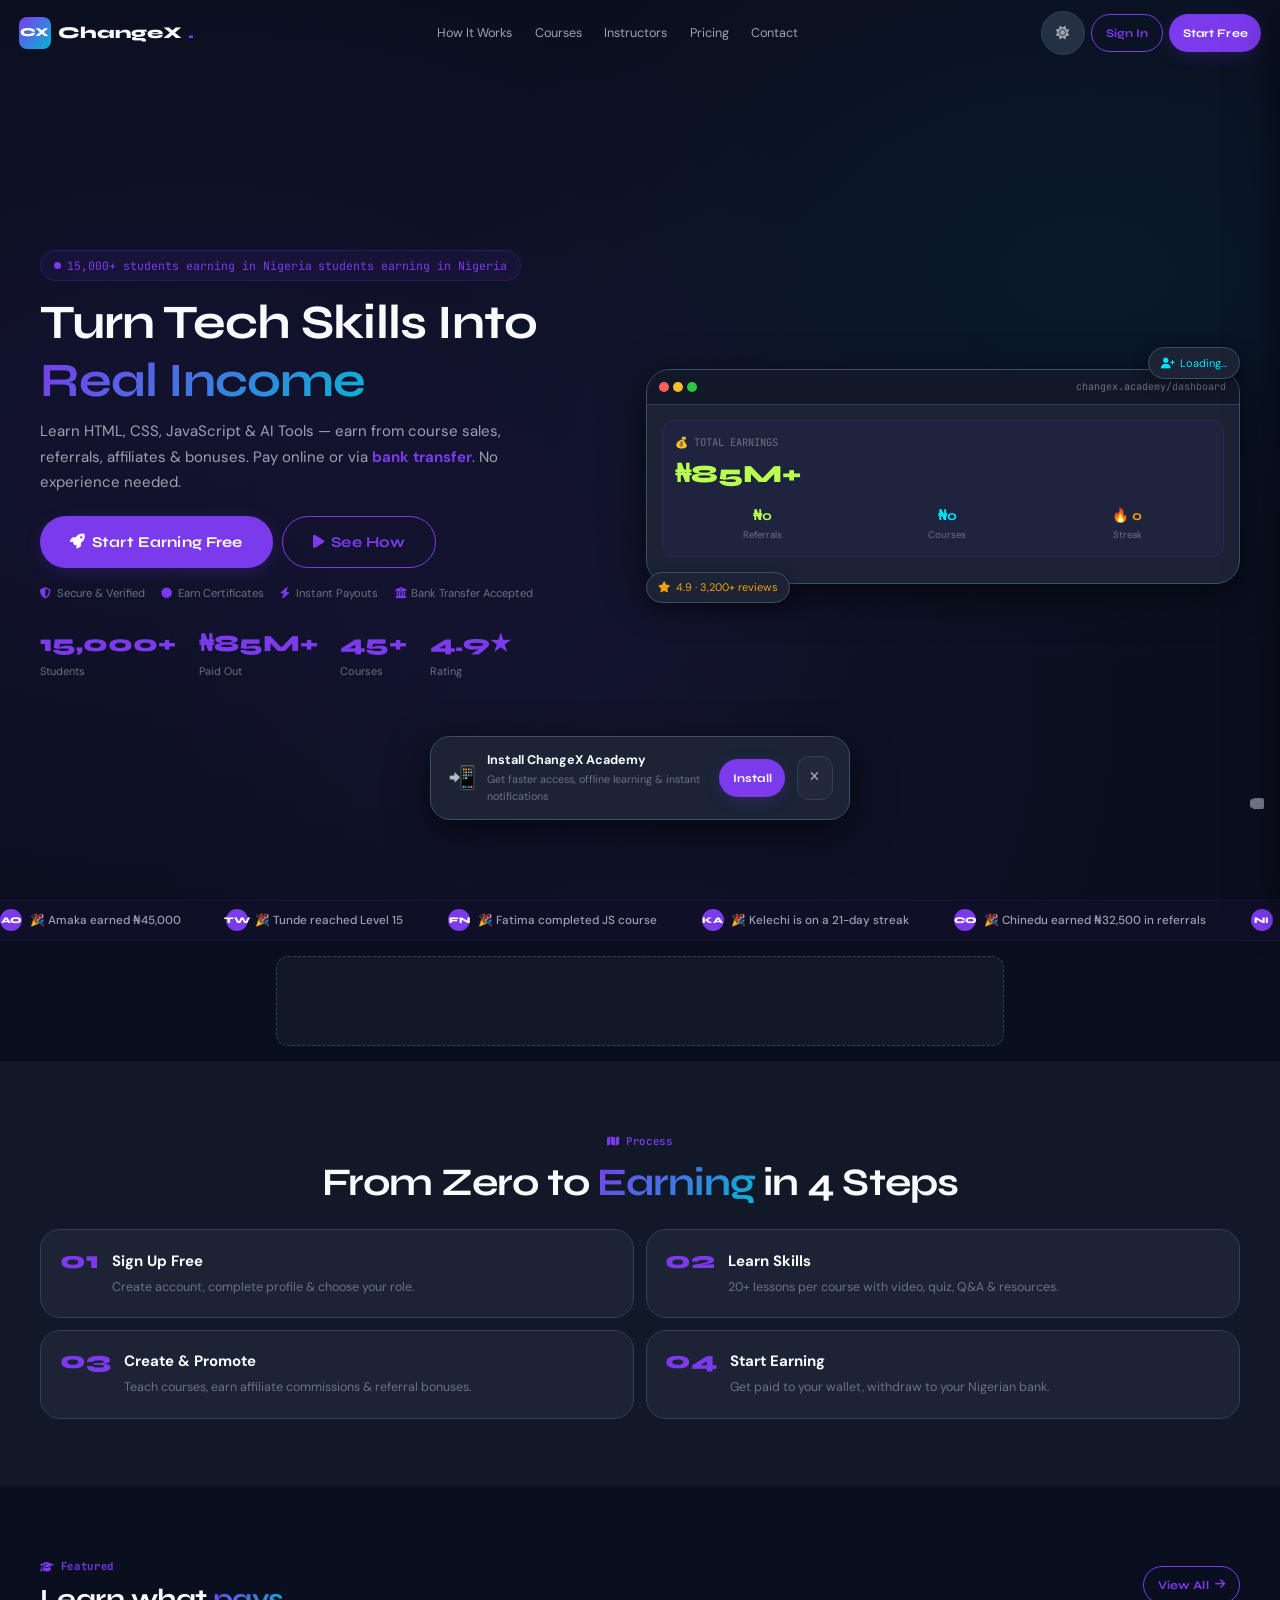
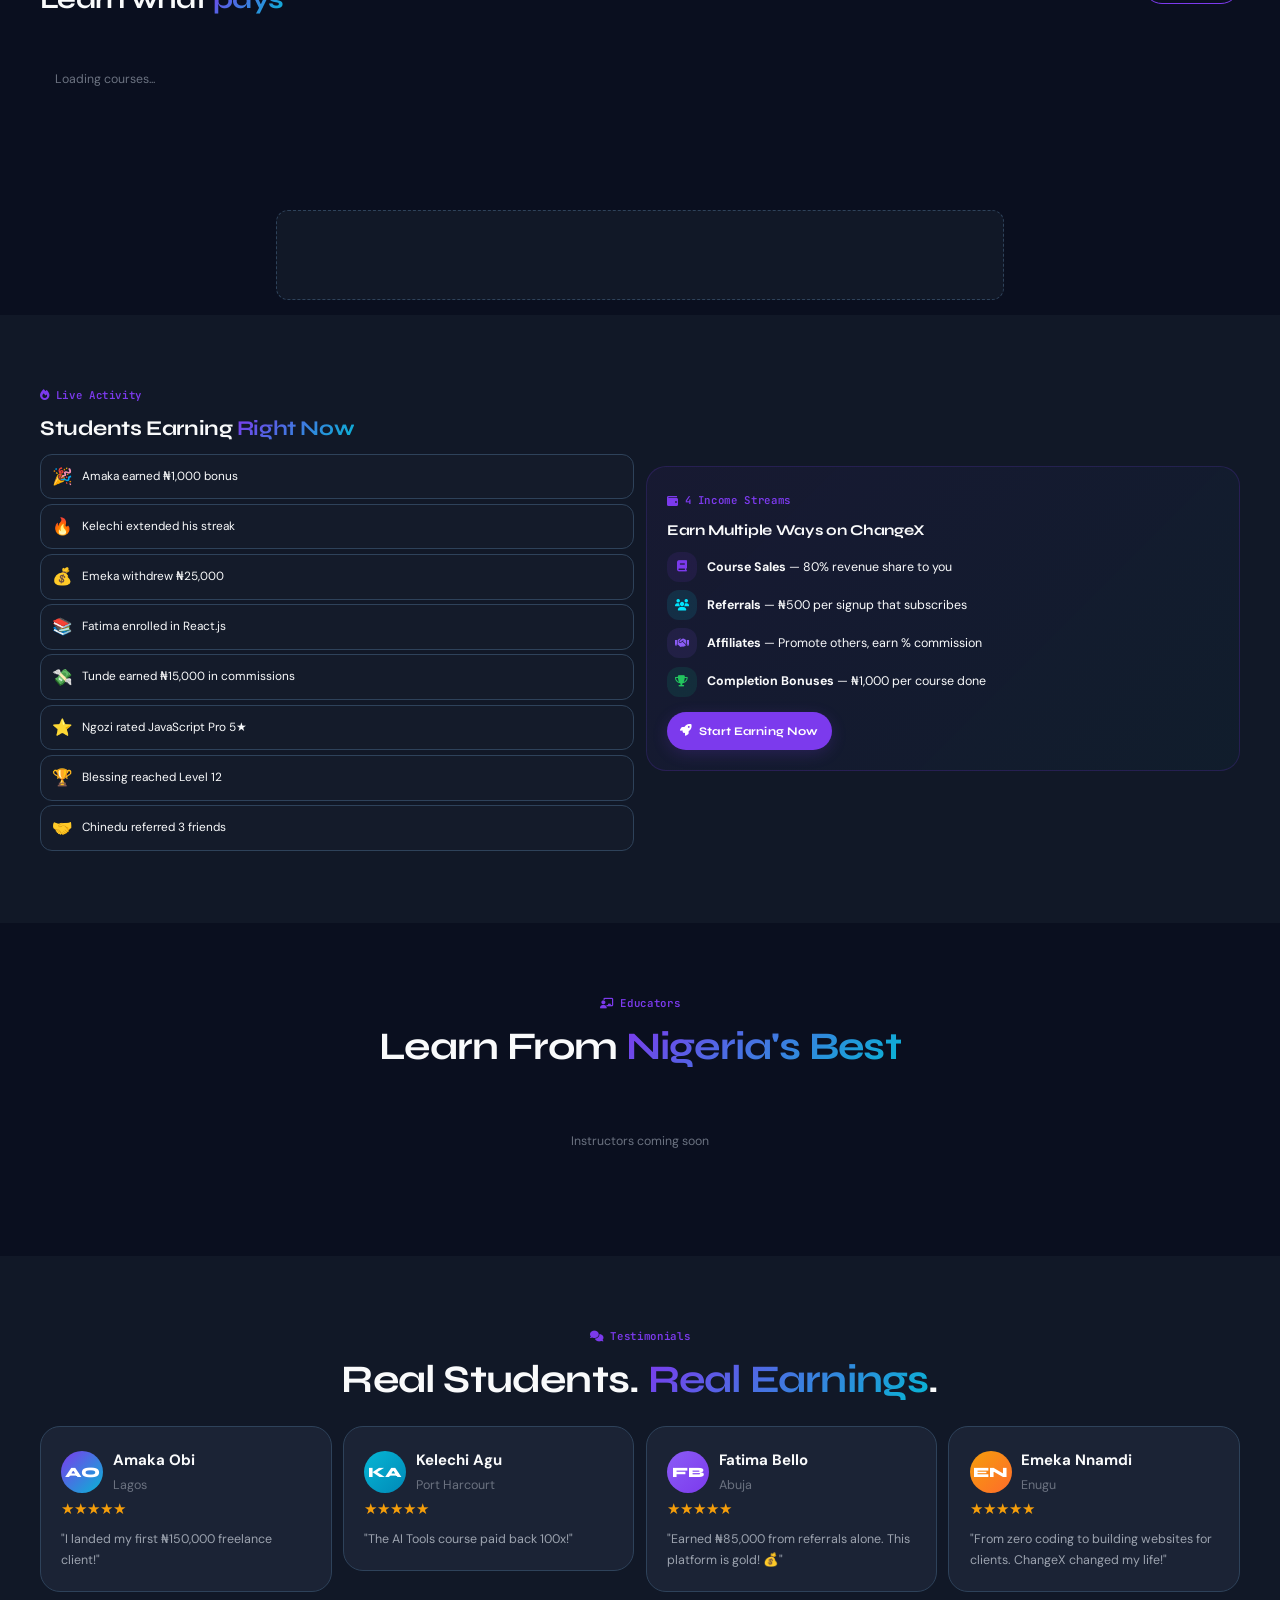
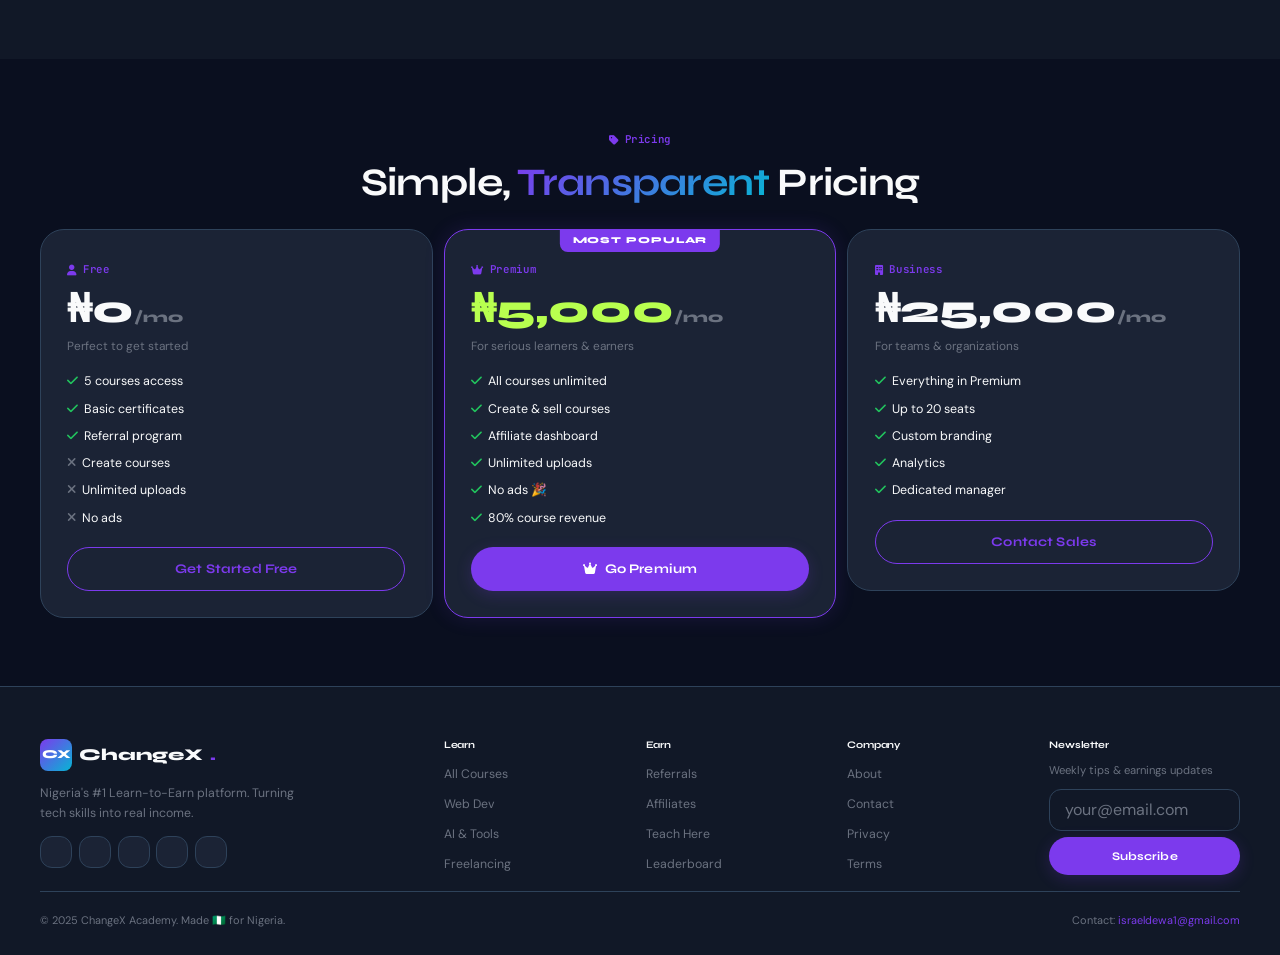
<file: index (6).html>
<!DOCTYPE html>
<html lang="en" data-theme="dark">
<head>
    <meta charset="UTF-8">
    <meta name="viewport" content="width=device-width,initial-scale=1.0,viewport-fit=cover">
    <meta name="theme-color" content="#0A0F1F">
    <meta name="description" content="ChangeX Academy — Turn Tech Skills Into Real Income. Learn, create courses, earn from referrals & affiliates. Nigeria's #1 Learn-to-Earn platform." id="metaDescription">
    <meta name="keywords" content="learn to earn, tech skills, Nigeria, online courses, affiliate, referral, coding, web development, manual payment, bank transfer">
    <meta name="author" content="ChangeX Academy">
    <meta property="og:title" content="ChangeX Academy — Turn Tech Into Income" id="ogTitle">
    <meta property="og:description" content="Learn HTML, CSS, JavaScript & AI Tools — earn from course sales, referrals, affiliates & bonuses. Pay online or via bank transfer." id="ogDescription">
    <meta property="og:type" content="website">
    <meta property="og:url" content="https://adc-mu.vercel.app">
    <meta name="twitter:card" content="summary_large_image">
    <meta name="twitter:title" content="ChangeX Academy — Turn Tech Into Income">
    <meta name="twitter:description" content="Nigeria's #1 Learn-to-Earn platform. Learn tech skills and earn real money. Card or bank transfer accepted.">
    <link rel="manifest" id="manifestLink">
    <meta name="apple-mobile-web-app-capable" content="yes">
    <meta name="apple-mobile-web-app-status-bar-style" content="black-translucent">
    <meta name="apple-mobile-web-app-title" content="ChangeX Academy">
    <link rel="apple-touch-icon" href="/icons/icon-192x192.png">
    <title id="pageTitle">ChangeX Academy — Turn Tech Into Income</title>
    <link href="https://cdnjs.cloudflare.com/ajax/libs/font-awesome/6.5.0/css/all.min.css" rel="stylesheet">
    <link href="https://fonts.googleapis.com/css2?family=Syne:wght@400;600;700;800&family=DM+Sans:wght@300;400;500;600;700&family=JetBrains+Mono:wght@400;500;600;700&display=swap" rel="stylesheet">
    <link href="https://cdn.quilljs.com/1.3.7/quill.snow.css" rel="stylesheet">
    <script src="https://cdn.quilljs.com/1.3.7/quill.min.js">
    </script>
    <script src="https://cdn.socket.io/4.6.1/socket.io.esm.min.js">
    </script>
    <script src="https://js.paystack.co/v1/inline.js">
    </script>
    <meta name="google-site-verification" content="PB3lWW6G3FccAT72e65ehI6ILq12ZxNzS_RUsXDVufE">
    <script async src="https://pagead2.googlesyndication.com/pagead/js/adsbygoogle.js?client=ca-pub-5224024430002176" crossorigin="anonymous">
    </script>
    <style>
        :root {
            --bg: #0A0F1F;
            --bg2: #111827;
            --bg3: #1B2335;
            --card: #1B2335;
            --card2: #243145;
            --card3: #2A3B56;
            --border: #2E425A;
            --border2: #3A4F6B;
            --primary: #7C3AED;
            --primary-dark: #6D28D9;
            --accent: #06B6D4;
            --accent-dark: #0891B2;
            --lime: #B8FF4F;
            --lime2: #96E832;
            --cyan: #00E5FF;
            --violet: #8B5CF6;
            --gold: #F59E0B;
            --orange: #FF6B2B;
            --danger: #EF4444;
            --success: #22C55E;
            --warning: #F59E0B;
            --text: #F9FAFB;
            --text2: #9CA3AF;
            --text3: #6B7280;
            --text4: #4B5563;
            --shadow: 0 12px 40px rgba(0, 0, 0, .6);
            --shadow2: 0 4px 16px rgba(0, 0, 0, .4);
            --glow: 0 0 32px rgba(184, 255, 79, .12);
            --glow-cyan: 0 0 24px rgba(0, 229, 255, .1);
            --glow-primary: 0 0 20px rgba(124, 58, 237, .15);
            --radius: 20px;
            --radius-sm: 12px;
            --radius-lg: 24px;
            --transition: .3s cubic-bezier(.4, 0, .2, 1);
            --sidebar-w: 260px;
            --topbar-h: 56px;
            --bottom-nav-h: 64px;
            --font-heading: 'Syne', sans-serif;
            --font-body: 'DM Sans', sans-serif;
            --font-mono: 'JetBrains Mono', monospace;
            --overlay-bg: rgba(0, 0, 0, .75);
            --skeleton-base: var(--border);
            --skeleton-shine: var(--border2);
            --loading-spinner-color: var(--primary);
        }
        [data-theme="light"] {
            --bg: #F5F7FA;
            --bg2: #FFFFFF;
            --bg3: #EDF1F5;
            --card: #FFFFFF;
            --card2: #F8FAFB;
            --card3: #EDF1F5;
            --border: #DDE3EA;
            --border2: #C5CDD5;
            --text: #1A1D23;
            --text2: #4A5568;
            --text3: #8899AA;
            --text4: #BCC5CE;
            --shadow: 0 8px 32px rgba(0, 0, 0, .08);
            --shadow2: 0 2px 12px rgba(0, 0, 0, .05);
            --glow: 0 0 24px rgba(150, 210, 40, .15);
            --glow-cyan: 0 0 20px rgba(0, 200, 220, .1);
            --glow-primary: 0 0 20px rgba(124, 58, 237, .15);
            --overlay-bg: rgba(0, 0, 0, .45);
            --skeleton-base: #E8ECF0;
            --skeleton-shine: #D5DAE0;
        }
        * {
            margin: 0;
            padding: 0;
            box-sizing: border-box;
            -webkit-font-smoothing: antialiased;
            -webkit-tap-highlight-color: transparent;
        }
        html {
            scroll-behavior: smooth;
            font-size: 15px;
        }
        body {
            background: var(--bg);
            color: var(--text);
            font-family: var(--font-body);
            line-height: 1.65;
            overflow-x: hidden;
            transition: background .35s ease, color .35s ease;
            min-height: 100svh;
            width: 100%;
            max-width: 100%;
        }
        h1,
        h2,
        h3,
        h4,
        h5,
        h6 {
            font-family: var(--font-heading);
            font-weight: 700;
            line-height: 1.2;
            letter-spacing: -.02em;
        }
        ::selection {
            background: var(--primary);
            color: #fff;
        }
        ::-webkit-scrollbar {
            width: 4px;
            height: 4px;
        }
        ::-webkit-scrollbar-track {
            background: transparent;
        }
        ::-webkit-scrollbar-thumb {
            background: var(--border2);
            border-radius: 2px;
        }
        a {
            color: inherit;
            text-decoration: none;
        }
        button,
        input,
        select,
        textarea {
            font-family: var(--font-body);
            outline: none;
            border-radius: var(--radius-sm);
        }
        button {
            cursor: pointer;
            border: none;
            background: none;
            min-height: 44px;
        }
        img,
        video,
        iframe {
            max-width: 100%;
            height: auto;
        }
        code,
        .mono {
            font-family: var(--font-mono);
        }
        .row {
            display: flex;
            flex-wrap: wrap;
            gap: .75rem;
        }
        .col-12 {
            flex: 0 0 100%;
            max-width: 100%;
        }
        .col-6 {
            flex: 0 0 100%;
            max-width: 100%;
        }
        .col-4 {
            flex: 0 0 100%;
            max-width: 100%;
        }
        .col-3 {
            flex: 0 0 100%;
            max-width: 100%;
        }
        @media(min-width:480px) {
            .col-6 {
                flex: 0 0 calc(50% - .375rem);
                max-width: calc(50% - .375rem);
            }
            .col-4 {
                flex: 0 0 calc(50% - .375rem);
                max-width: calc(50% - .375rem);
            }
            .col-3 {
                flex: 0 0 calc(50% - .375rem);
                max-width: calc(50% - .375rem);
            }
        }
        @media(min-width:768px) {
            .col-md-2 {
                flex: 0 0 calc(16.667% - .625rem);
            }
            .col-md-3 {
                flex: 0 0 calc(25% - .5625rem);
            }
            .col-md-4 {
                flex: 0 0 calc(33.333% - .5rem);
            }
            .col-md-5 {
                flex: 0 0 calc(41.667% - .4375rem);
            }
            .col-md-6 {
                flex: 0 0 calc(50% - .375rem);
            }
            .col-md-8 {
                flex: 0 0 calc(66.667% - .25rem);
            }
            .col-md-9 {
                flex: 0 0 calc(75% - .1875rem);
            }
            .col-md-10 {
                flex: 0 0 calc(83.333% - .125rem);
            }
            .col-md-12 {
                flex: 0 0 100%;
            }
            .col-4 {
                flex: 0 0 calc(33.333% - .5rem);
                max-width: calc(33.333% - .5rem);
            }
            .col-3 {
                flex: 0 0 calc(25% - .5625rem);
                max-width: calc(25% - .5625rem);
            }
        }
        @media(min-width:992px) {
            .col-lg-4 {
                flex: 0 0 calc(33.333% - .5rem);
            }
            .col-lg-6 {
                flex: 0 0 calc(50% - .375rem);
            }
            .col-lg-8 {
                flex: 0 0 calc(66.667% - .25rem);
            }
        }
        .d-flex {
            display: flex;
        }
        .d-none {
            display: none !important;
        }
        .d-grid {
            display: grid;
        }
        @media(min-width:768px) {
            .d-md-flex {
                display: flex !important;
            }
            .d-md-none {
                display: none !important;
            }
        }
        @media(min-width:992px) {
            .d-lg-flex {
                display: flex !important;
            }
            .d-lg-none {
                display: none !important;
            }
        }
        .flex-1 {
            flex: 1;
            min-width: 0;
        }
        .flex-col {
            flex-direction: column;
        }
        .flex-wrap {
            flex-wrap: wrap;
        }
        .items-center {
            align-items: center;
        }
        .items-start {
            align-items: flex-start;
        }
        .justify-center {
            justify-content: center;
        }
        .justify-between {
            justify-content: space-between;
        }
        .justify-end {
            justify-content: flex-end;
        }
        .gap-1 {
            gap: .25rem;
        }
        .gap-2 {
            gap: .5rem;
        }
        .gap-3 {
            gap: .75rem;
        }
        .gap-4 {
            gap: 1rem;
        }
        .w-full {
            width: 100%;
        }
        .min-w-0 {
            min-width: 0;
        }
        .mt-1 {
            margin-top: .25rem;
        }
        .mt-2 {
            margin-top: .5rem;
        }
        .mt-3 {
            margin-top: .75rem;
        }
        .mt-4 {
            margin-top: 1rem;
        }
        .mt-5 {
            margin-top: 1.5rem;
        }
        .mb-1 {
            margin-bottom: .25rem;
        }
        .mb-2 {
            margin-bottom: .5rem;
        }
        .mb-3 {
            margin-bottom: .75rem;
        }
        .mb-4 {
            margin-bottom: 1rem;
        }
        .mb-5 {
            margin-bottom: 1.5rem;
        }
        .ml-auto {
            margin-left: auto;
        }
        .p-3 {
            padding: .75rem;
        }
        .p-4 {
            padding: 1rem;
        }
        .p-5 {
            padding: 1.5rem;
        }
        .text-center {
            text-align: center;
        }
        .text-lime {
            color: var(--lime);
        }
        .text-cyan {
            color: var(--cyan);
        }
        .text-gold {
            color: var(--gold);
        }
        .text-danger {
            color: var(--danger);
        }
        .text-success {
            color: var(--success);
        }
        .text-primary {
            color: var(--primary);
        }
        .text-accent {
            color: var(--accent);
        }
        .text-muted {
            color: var(--text3);
        }
        .text-2 {
            color: var(--text2);
        }
        .text-xs {
            font-size: .72rem;
        }
        .text-sm {
            font-size: .84rem;
        }
        .text-lg {
            font-size: 1.1rem;
        }
        .font-bold {
            font-weight: 700;
        }
        .font-600 {
            font-weight: 600;
        }
        .truncate {
            overflow: hidden;
            white-space: nowrap;
            text-overflow: ellipsis;
        }
        .overflow-x-auto {
            overflow-x: auto;
            -webkit-overflow-scrolling: touch;
        }
        .rounded {
            border-radius: var(--radius-sm);
        }
        .rounded-full {
            border-radius: 50%;
        }
        .relative {
            position: relative;
        }
        .absolute {
            position: absolute;
        }
        .fixed {
            position: fixed;
        }
        .z-50 {
            z-index: 50;
        }
        .pointer {
            cursor: pointer;
        }
        .select-none {
            user-select: none;
        }
        .border-t {
            border-top: 1px solid var(--border);
        }
        .border-b {
            border-bottom: 1px solid var(--border);
        }
        .grad-text {
            background: linear-gradient(135deg, var(--primary), var(--accent));
            -webkit-background-clip: text;
            -webkit-text-fill-color: transparent;
            background-clip: text;
        }
        .grad-warm {
            background: linear-gradient(135deg, var(--gold), var(--orange));
            -webkit-background-clip: text;
            -webkit-text-fill-color: transparent;
            background-clip: text;
        }
        .page {
            display: none;
            min-height: 100svh;
        }
        .page.active {
            display: block;
            animation: pgIn .28s ease;
        }
        @keyframes pgIn {
            from {
                opacity: 0;
                transform: translateY(6px);
            }
            to {
                opacity: 1;
                transform: none;
            }
        }
        .btn {
            display: inline-flex;
            align-items: center;
            justify-content: center;
            gap: .45rem;
            border-radius: 50px;
            font-weight: 700;
            transition: all var(--transition);
            position: relative;
            overflow: hidden;
            cursor: pointer;
            font-family: var(--font-heading);
            letter-spacing: .01em;
            white-space: nowrap;
            flex-shrink: 0;
            user-select: none;
            min-height: 44px;
        }
        .btn:active {
            transform: scale(.96);
        }
        .btn-primary {
            background: var(--primary);
            color: #fff;
            padding: .65rem 1.6rem;
            font-size: .88rem;
            box-shadow: 0 4px 16px rgba(124, 58, 237, .2);
        }
        .btn-primary:hover {
            background: var(--primary-dark);
            transform: translateY(-2px);
            box-shadow: 0 8px 28px rgba(124, 58, 237, .35);
        }
        .btn-outline {
            background: transparent;
            color: var(--primary);
            border: 1.5px solid var(--primary);
            padding: .6rem 1.58rem;
            font-size: .88rem;
        }
        .btn-outline:hover {
            background: rgba(124, 58, 237, .08);
        }
        .btn-ghost {
            background: rgba(128, 128, 128, .06);
            color: var(--text2);
            border: 1px solid var(--border);
            padding: .48rem 1rem;
            font-size: .82rem;
            border-radius: var(--radius-sm);
        }
        .btn-ghost:hover {
            background: rgba(128, 128, 128, .12);
            color: var(--text);
            border-color: var(--border2);
        }
        .btn-danger {
            background: var(--danger);
            color: #fff;
            padding: .62rem 1.6rem;
            font-size: .88rem;
        }
        .btn-violet {
            background: var(--violet);
            color: #fff;
            padding: .62rem 1.6rem;
            font-size: .88rem;
        }
        .btn-cyan {
            background: var(--accent);
            color: #04080F;
            padding: .62rem 1.6rem;
            font-size: .88rem;
        }
        .btn-success {
            background: var(--success);
            color: #04080F;
            padding: .62rem 1.6rem;
            font-size: .88rem;
        }
        .btn-gold {
            background: var(--gold);
            color: #04080F;
            padding: .62rem 1.6rem;
            font-size: .88rem;
        }
        .btn-sm {
            padding: .38rem .9rem;
            font-size: .78rem;
            min-height: 38px;
        }
        .btn-lg {
            padding: .78rem 2rem;
            font-size: 1rem;
            min-height: 52px;
        }
        .btn-icon {
            width: 44px;
            height: 44px;
            border-radius: var(--radius-sm);
            display: flex;
            align-items: center;
            justify-content: center;
            background: rgba(128, 128, 128, .06);
            border: 1px solid var(--border);
            color: var(--text2);
            flex-shrink: 0;
            cursor: pointer;
            transition: all var(--transition);
        }
        .btn-icon:hover {
            border-color: var(--primary);
            color: var(--primary);
            background: rgba(124, 58, 237, .06);
        }
        .btn-icon-sm {
            width: 36px;
            height: 36px;
            border-radius: var(--radius-sm);
            display: flex;
            align-items: center;
            justify-content: center;
            background: rgba(128, 128, 128, .06);
            border: 1px solid var(--border);
            color: var(--text2);
            font-size: .78rem;
            flex-shrink: 0;
            cursor: pointer;
            transition: all var(--transition);
        }
        .btn-icon-sm:hover {
            border-color: var(--primary);
            color: var(--primary);
        }
        .btn:disabled,
        .btn[disabled] {
            opacity: .55;
            pointer-events: none;
            cursor: not-allowed;
        }
        .rw {
            position: absolute;
            border-radius: 50%;
            background: rgba(255, 255, 255, .25);
            transform: scale(0);
            animation: rwAnim .5s linear;
            pointer-events: none;
        }
        @keyframes rwAnim {
            to {
                transform: scale(4);
                opacity: 0;
            }
        }
        .badge {
            display: inline-flex;
            align-items: center;
            gap: .3rem;
            border-radius: 50px;
            padding: .2rem .65rem;
            font-size: .69rem;
            font-family: var(--font-heading);
            font-weight: 700;
            letter-spacing: .03em;
            white-space: nowrap;
        }
        .badge-lime {
            background: rgba(184, 255, 79, .12);
            color: var(--lime);
            border: 1px solid rgba(184, 255, 79, .25);
        }
        .badge-cyan {
            background: rgba(0, 229, 255, .1);
            color: var(--cyan);
            border: 1px solid rgba(0, 229, 255, .2);
        }
        .badge-gold {
            background: rgba(245, 158, 11, .12);
            color: var(--gold);
            border: 1px solid rgba(245, 158, 11, .25);
        }
        .badge-violet {
            background: rgba(139, 92, 246, .12);
            color: var(--violet);
            border: 1px solid rgba(139, 92, 246, .25);
        }
        .badge-danger {
            background: rgba(255, 61, 107, .12);
            color: var(--danger);
            border: 1px solid rgba(255, 61, 107, .25);
        }
        .badge-success {
            background: rgba(0, 214, 143, .12);
            color: var(--success);
            border: 1px solid rgba(0, 214, 143, .25);
        }
        .badge-orange {
            background: rgba(255, 107, 43, .12);
            color: var(--orange);
            border: 1px solid rgba(255, 107, 43, .25);
        }
        .badge-dark {
            background: var(--card2);
            color: var(--text2);
            border: 1px solid var(--border);
        }
        .badge-premium {
            background: linear-gradient(135deg, rgba(245, 158, 11, .2), rgba(255, 107, 43, .15));
            color: var(--gold);
            border: 1px solid rgba(245, 158, 11, .4);
        }
        .badge-primary {
            background: rgba(124, 58, 237, .12);
            color: var(--primary);
            border: 1px solid rgba(124, 58, 237, .25);
        }
        .card {
            background: var(--card);
            border: 1px solid var(--border);
            border-radius: var(--radius);
            transition: border-color var(--transition), box-shadow var(--transition);
            backdrop-filter: blur(10px);
        }
        .card-p {
            padding: 1.25rem;
        }
        .card-sm {
            padding: .85rem;
        }
        .card-hover {
            transition: all var(--transition);
        }
        .card-hover:hover {
            transform: translateY(-3px);
            box-shadow: var(--shadow);
            border-color: rgba(124, 58, 237, .18);
        }
        .form-group {
            margin-bottom: 1rem;
        }
        .flabel {
            display: block;
            font-size: .72rem;
            color: var(--text3);
            margin-bottom: .38rem;
            font-weight: 600;
            letter-spacing: .07em;
            text-transform: uppercase;
            font-family: var(--font-mono);
        }
        .finput {
            width: 100%;
            background: var(--bg2);
            border: 1.5px solid var(--border);
            border-radius: var(--radius-sm);
            color: var(--text);
            padding: .65rem 1rem;
            font-size: 16px;
            transition: all var(--transition);
        }
        .finput:focus {
            border-color: var(--primary);
            box-shadow: 0 0 0 3px rgba(124, 58, 237, .1);
            outline: none;
        }
        .finput::placeholder {
            color: var(--text3);
        }
        .finput-ico {
            position: relative;
        }
        .finput-ico .finput {
            padding-left: 2.5rem;
        }
        .fii {
            position: absolute;
            left: .88rem;
            top: 50%;
            transform: translateY(-50%);
            color: var(--text3);
            font-size: .8rem;
            pointer-events: none;
        }
        .pw-toggle {
            position: absolute;
            right: .88rem;
            top: 50%;
            transform: translateY(-50%);
            color: var(--text3);
            cursor: pointer;
            transition: color .2s;
        }
        .pw-toggle:hover {
            color: var(--primary);
        }
        .pw-bars {
            display: flex;
            gap: .2rem;
            margin-top: .3rem;
        }
        .pw-bar {
            height: 3px;
            flex: 1;
            background: var(--border);
            border-radius: 2px;
            transition: background .25s;
        }
        .pw-bar.weak {
            background: var(--danger);
        }
        .pw-bar.fair {
            background: var(--gold);
        }
        .pw-bar.strong {
            background: var(--success);
        }
        .prog {
            background: var(--border);
            border-radius: 50px;
            overflow: hidden;
        }
        .prog-fill {
            height: 100%;
            border-radius: 50px;
            transition: width .7s cubic-bezier(.4, 0, .2, 1);
        }
        .pf-lime {
            background: linear-gradient(90deg, var(--lime), var(--lime2));
        }
        .pf-cyan {
            background: linear-gradient(90deg, var(--cyan), #009ab0);
        }
        .pf-gold {
            background: linear-gradient(90deg, var(--gold), #d97706);
        }
        .pf-violet {
            background: linear-gradient(90deg, var(--violet), #7c3aed);
        }
        .pf-primary {
            background: linear-gradient(90deg, var(--primary), var(--accent));
        }
        .pf-success {
            background: linear-gradient(90deg, var(--success), #00a872);
        }
        .pf-danger {
            background: linear-gradient(90deg, var(--danger), #cc2048);
        }
        .skeleton {
            background: linear-gradient(90deg, var(--skeleton-base) 25%, var(--skeleton-shine) 50%, var(--skeleton-base) 75%);
            background-size: 200% 100%;
            animation: shimmer 1.5s infinite;
            border-radius: var(--radius-sm);
        }
        @keyframes shimmer {
            0% {
                background-position: 200% 0;
            }
            100% {
                background-position: -200% 0;
            }
        }
        #toastBox {
            position: fixed;
            top: 16px;
            right: 16px;
            z-index: 9999;
            display: flex;
            flex-direction: column;
            gap: .4rem;
            pointer-events: none;
            max-width: 340px;
        }
        .toast {
            background: var(--card2);
            border: 1px solid var(--border2);
            border-radius: var(--radius-sm);
            padding: .7rem 1rem;
            font-size: .82rem;
            display: flex;
            align-items: center;
            gap: .5rem;
            animation: tIn .25s ease;
            box-shadow: var(--shadow);
            pointer-events: all;
            backdrop-filter: blur(12px);
        }
        .toast.success {
            border-color: rgba(0, 214, 143, .4);
            color: var(--success);
        }
        .toast.error {
            border-color: rgba(255, 61, 107, .4);
            color: var(--danger);
        }
        .toast.info {
            border-color: rgba(0, 229, 255, .3);
            color: var(--cyan);
        }
        .toast.warning {
            border-color: rgba(245, 158, 11, .3);
            color: var(--gold);
        }
        @keyframes tIn {
            from {
                opacity: 0;
                transform: translateX(16px);
            }
            to {
                opacity: 1;
                transform: none;
            }
        }
        .modal-ov {
            position: fixed;
            inset: 0;
            background: var(--overlay-bg);
            backdrop-filter: blur(8px);
            z-index: 2000;
            display: flex;
            align-items: flex-end;
            justify-content: center;
            animation: fadIn .2s ease;
        }
        @media(min-width:600px) {
            .modal-ov {
                align-items: center;
                padding: 1rem;
            }
        }
        .modal-ov.hidden {
            display: none !important;
        }
        @keyframes fadIn {
            from {
                opacity: 0;
            }
            to {
                opacity: 1;
            }
        }
        .modal-box {
            background: var(--card);
            border: 1px solid var(--border2);
            border-radius: var(--radius-lg) var(--radius-lg) 0 0;
            width: 100%;
            max-width: 520px;
            max-height: 92svh;
            overflow: hidden;
            display: flex;
            flex-direction: column;
            animation: sheetIn .28s cubic-bezier(.4, 0, .2, 1);
        }
        @media(min-width:600px) {
            .modal-box {
                border-radius: var(--radius-lg);
                max-height: 90svh;
            }
        }
        .modal-box-lg {
            max-width: 700px;
        }
        @keyframes sheetIn {
            from {
                transform: translateY(40px);
                opacity: 0;
            }
            to {
                transform: none;
                opacity: 1;
            }
        }
        .sheet-handle {
            width: 36px;
            height: 4px;
            background: var(--border2);
            border-radius: 2px;
            margin: .6rem auto .1rem;
        }
        .modal-hd {
            padding: .9rem 1.1rem;
            border-bottom: 1px solid var(--border);
            display: flex;
            align-items: center;
            justify-content: space-between;
            flex-shrink: 0;
        }
        .modal-bd {
            padding: 1.1rem;
            overflow-y: auto;
            flex: 1;
        }
        .modal-ft {
            padding: .85rem 1.1rem;
            border-top: 1px solid var(--border);
            display: flex;
            gap: .4rem;
            justify-content: flex-end;
            flex-shrink: 0;
        }
        .theme-toggle {
            width: 44px;
            height: 44px;
            border-radius: 50%;
            display: flex;
            align-items: center;
            justify-content: center;
            cursor: pointer;
            background: var(--card2);
            border: 1px solid var(--border);
            color: var(--text2);
            transition: all var(--transition);
            font-size: .9rem;
            flex-shrink: 0;
        }
        .theme-toggle:hover {
            border-color: var(--gold);
            color: var(--gold);
            transform: rotate(20deg);
        }
        .land-nav {
            position: fixed;
            top: 0;
            left: 0;
            right: 0;
            z-index: 500;
            padding: .75rem 1.25rem;
            display: flex;
            align-items: center;
            justify-content: space-between;
            transition: all .3s;
            gap: .75rem;
        }
        .land-nav.scrolled {
            background: var(--bg);
            backdrop-filter: blur(16px);
            border-bottom: 1px solid var(--border);
        }
        [data-theme="light"] .land-nav.scrolled {
            background: rgba(255, 255, 255, .92);
        }
        .logo {
            display: flex;
            align-items: center;
            gap: .45rem;
            font-family: var(--font-heading);
            font-size: 1.1rem;
            font-weight: 800;
            color: var(--text);
            cursor: pointer;
        }
        .logo-mark {
            width: 32px;
            height: 32px;
            background: linear-gradient(135deg, var(--primary), var(--accent));
            border-radius: 8px;
            display: flex;
            align-items: center;
            justify-content: center;
            font-size: .8rem;
            font-weight: 900;
            color: #fff;
            font-family: var(--font-heading);
            flex-shrink: 0;
        }
        .land-nav-links {
            display: none;
        }
        @media(min-width:768px) {
            .land-nav-links {
                display: flex;
                align-items: center;
                gap: 1.5rem;
            }
        }
        .land-nav-links a {
            font-size: .84rem;
            color: var(--text2);
            transition: color .2s;
            cursor: pointer;
        }
        .land-nav-links a:hover {
            color: var(--primary);
        }
        .mob-nav-dd {
            display: none;
            position: fixed;
            top: 56px;
            left: 0;
            right: 0;
            background: var(--card);
            border-bottom: 1px solid var(--border);
            padding: 1rem;
            z-index: 499;
            flex-direction: column;
            gap: .2rem;
            backdrop-filter: blur(16px);
        }
        .mob-nav-dd.open {
            display: flex;
        }
        .mob-nav-dd a {
            padding: .65rem .85rem;
            border-radius: var(--radius-sm);
            color: var(--text2);
            font-size: .9rem;
            cursor: pointer;
            transition: all .2s;
        }
        .mob-nav-dd a:hover {
            background: rgba(128, 128, 128, .06);
            color: var(--primary);
        }
        .lhero {
            min-height: 100svh;
            display: flex;
            align-items: center;
            padding: 5rem 1.25rem 2.5rem;
            position: relative;
            overflow: hidden;
            text-align: center;
        }
        @media(min-width:768px) {
            .lhero {
                text-align: left;
                padding: 5rem 2rem 3rem;
            }
        }
        .lhero-bg {
            position: absolute;
            inset: 0;
            background: radial-gradient(ellipse 60% 55% at 15% 50%, rgba(124, 58, 237, .08), transparent), radial-gradient(ellipse 50% 45% at 85% 30%, rgba(6, 182, 212, .06), transparent), radial-gradient(ellipse 40% 60% at 50% 80%, rgba(139, 92, 246, .05), transparent);
            pointer-events: none;
            animation: bgPulse 8s ease-in-out infinite;
        }
        @keyframes bgPulse {
            0%,
            100% {
                opacity: 1;
            }
            50% {
                opacity: .7;
            }
        }
        [data-theme="light"] .lhero-bg {
            background: radial-gradient(ellipse 60% 55% at 15% 50%, rgba(124, 58, 237, .1), transparent), radial-gradient(ellipse 50% 45% at 85% 30%, rgba(6, 182, 212, .08), transparent);
        }
        .lhero-wrap {
            max-width: 1200px;
            margin: 0 auto;
            width: 100%;
            position: relative;
            z-index: 2;
        }
        .hero-eyebrow {
            display: inline-flex;
            align-items: center;
            gap: .4rem;
            background: rgba(124, 58, 237, .08);
            border: 1px solid rgba(124, 58, 237, .2);
            border-radius: 50px;
            padding: .35rem .85rem;
            font-size: .77rem;
            color: var(--primary);
            font-family: var(--font-mono);
            margin-bottom: .85rem;
            animation: fadeInUp .6s ease;
        }
        @keyframes fadeInUp {
            from {
                opacity: 0;
                transform: translateY(20px);
            }
            to {
                opacity: 1;
                transform: none;
            }
        }
        .pulse-dot {
            width: 7px;
            height: 7px;
            border-radius: 50%;
            background: var(--primary);
            animation: pulse 2s infinite;
            flex-shrink: 0;
        }
        @keyframes pulse {
            0%,
            100% {
                box-shadow: 0 0 0 0 rgba(124, 58, 237, .4);
            }
            50% {
                box-shadow: 0 0 0 6px rgba(124, 58, 237, 0);
            }
        }
        .hero-desc {
            font-size: 1rem;
            color: var(--text2);
            max-width: 520px;
            margin-top: .65rem;
            line-height: 1.7;
        }
        @media(min-width:768px) {
            .hero-desc {
                margin-left: 0;
            }
        }
        .hero-actions {
            display: flex;
            gap: .65rem;
            margin-top: 1.35rem;
            flex-wrap: wrap;
            justify-content: center;
        }
        @media(min-width:768px) {
            .hero-actions {
                justify-content: flex-start;
            }
        }
        .trust-row {
            display: flex;
            gap: 1.1rem;
            margin-top: 1.1rem;
            flex-wrap: wrap;
            justify-content: center;
        }
        @media(min-width:768px) {
            .trust-row {
                justify-content: flex-start;
            }
        }
        .trust-item {
            display: flex;
            align-items: center;
            gap: .38rem;
            font-size: .75rem;
            color: var(--text3);
        }
        .trust-item i {
            color: var(--primary);
        }
        .hstats {
            display: flex;
            gap: 1.5rem;
            margin-top: 1.4rem;
            flex-wrap: wrap;
            justify-content: center;
        }
        @media(min-width:768px) {
            .hstats {
                justify-content: flex-start;
            }
        }
        .hstat-num {
            font-family: var(--font-heading);
            font-size: 1.55rem;
            font-weight: 800;
            color: var(--primary);
        }
        .hstat-lbl {
            font-size: .73rem;
            color: var(--text3);
        }
        .hero-vis {
            position: relative;
            padding: .75rem 0;
        }
        .hero-dash {
            background: var(--card);
            border: 1px solid var(--border2);
            border-radius: var(--radius-lg);
            overflow: hidden;
            box-shadow: var(--shadow);
            animation: float 4s ease infinite;
        }
        @keyframes float {
            0%,
            100% {
                transform: translateY(0);
            }
            50% {
                transform: translateY(-10px);
            }
        }
        .hd-bar {
            display: flex;
            align-items: center;
            padding: .6rem .85rem;
            background: var(--bg2);
            border-bottom: 1px solid var(--border);
        }
        .hd-dot {
            width: 10px;
            height: 10px;
            border-radius: 50%;
        }
        .hd-body {
            padding: 1rem;
        }
        .hd-earn {
            background: rgba(124, 58, 237, .05);
            border: 1px solid rgba(124, 58, 237, .14);
            border-radius: var(--radius-sm);
            padding: .85rem;
            margin-bottom: .75rem;
        }
        .hd-amt {
            font-family: var(--font-heading);
            font-size: 1.65rem;
            font-weight: 800;
            color: var(--lime);
        }
        .hd-minis {
            display: flex;
            gap: .65rem;
            margin-top: .65rem;
            justify-content: space-around;
        }
        .hd-mini {
            text-align: center;
        }
        .hd-mv {
            font-family: var(--font-heading);
            font-size: .9rem;
            font-weight: 700;
        }
        .hd-ml {
            font-size: .64rem;
            color: var(--text3);
        }
        .fc {
            position: absolute;
            background: var(--card);
            border: 1px solid var(--border2);
            border-radius: 50px;
            padding: .38rem .78rem;
            font-size: .73rem;
            display: flex;
            align-items: center;
            gap: .35rem;
            white-space: nowrap;
            box-shadow: var(--shadow2);
        }
        .fc-top {
            top: -10px;
            right: 0;
            color: var(--cyan);
        }
        .fc-bot {
            bottom: -8px;
            left: 0;
            color: var(--gold);
        }
        .lsec {
            padding: 2rem 1rem;
        }
        @media(min-width:768px) {
            .lsec {
                padding: 4.5rem 2rem;
            }
        }
        .lsec-wrap {
            max-width: 1200px;
            margin: 0 auto;
        }
        .lsec-dark {
            background: var(--bg2);
        }
        .stag {
            display: inline-flex;
            align-items: center;
            gap: .4rem;
            font-size: .72rem;
            color: var(--primary);
            font-family: var(--font-mono);
            font-weight: 600;
            letter-spacing: .06em;
        }
        .hiw-card {
            background: var(--card);
            border: 1px solid var(--border);
            border-radius: var(--radius);
            padding: 1.25rem;
            display: flex;
            gap: .85rem;
            align-items: flex-start;
            transition: all .25s;
            flex-direction: column;
            text-align: center;
        }
        @media(min-width:768px) {
            .hiw-card {
                flex-direction: row;
                text-align: left;
            }
        }
        .hiw-card:hover {
            border-color: rgba(124, 58, 237, .2);
            box-shadow: var(--glow-primary);
            transform: translateY(-4px);
        }
        .hiw-num {
            font-family: var(--font-heading);
            font-size: 1.6rem;
            font-weight: 800;
            color: var(--primary);
            line-height: 1;
            flex-shrink: 0;
        }
        .stars {
            color: var(--gold);
        }
        .ticker-outer {
            overflow: hidden;
            background: rgba(124, 58, 237, .04);
            border-top: 1px solid rgba(124, 58, 237, .1);
            border-bottom: 1px solid rgba(124, 58, 237, .1);
            padding: .55rem 0;
        }
        .ticker-track {
            display: flex;
            gap: 3rem;
            animation: tick 35s linear infinite;
            width: max-content;
        }
        .ticker-track:hover {
            animation-play-state: paused;
        }
        .ticker-item {
            display: flex;
            align-items: center;
            gap: .5rem;
            white-space: nowrap;
            font-size: .78rem;
            color: var(--text2);
        }
        .ticker-av {
            width: 22px;
            height: 22px;
            border-radius: 50%;
            background: var(--primary);
            color: #fff;
            font-size: .58rem;
            font-weight: 800;
            display: flex;
            align-items: center;
            justify-content: center;
            font-family: var(--font-heading);
        }
        @keyframes tick {
            from {
                transform: translateX(0);
            }
            to {
                transform: translateX(-50%);
            }
        }
        .l-cc {
            background: var(--card);
            border: 1px solid var(--border);
            border-radius: var(--radius);
            overflow: hidden;
            cursor: pointer;
            transition: all var(--transition);
        }
        .l-cc:hover {
            transform: translateY(-4px);
            box-shadow: var(--shadow);
            border-color: rgba(124, 58, 237, .2);
        }
        .l-cc-thumb {
            height: 140px;
            display: flex;
            align-items: center;
            justify-content: center;
            font-size: 3rem;
            position: relative;
        }
        .l-cc-body {
            padding: 1.1rem;
        }
        .l-cc-title {
            font-family: var(--font-heading);
            font-size: .94rem;
            font-weight: 700;
            margin-bottom: .3rem;
            line-height: 1.35;
        }
        .l-cc-meta {
            display: flex;
            gap: .6rem;
            font-size: .75rem;
            color: var(--text3);
            align-items: center;
            flex-wrap: wrap;
        }
        .l-cc-price {
            font-family: var(--font-heading);
            font-size: 1.05rem;
            font-weight: 800;
            color: var(--lime);
            margin-top: .55rem;
        }
        .l-cc-old {
            font-size: .78rem;
            color: var(--text3);
            text-decoration: line-through;
            margin-left: .3rem;
        }
        .l-cc-badge {
            position: absolute;
            top: 9px;
            right: 9px;
            z-index: 2;
        }
        .testi {
            background: var(--card);
            border: 1px solid var(--border);
            border-radius: var(--radius);
            padding: 1.35rem;
            transition: all var(--transition);
        }
        .testi:hover {
            border-color: rgba(124, 58, 237, .2);
            box-shadow: var(--glow-primary);
        }
        .testi-av {
            width: 42px;
            height: 42px;
            border-radius: 50%;
            display: flex;
            align-items: center;
            justify-content: center;
            font-family: var(--font-heading);
            font-weight: 800;
            color: #fff;
            font-size: .95rem;
            flex-shrink: 0;
        }
        .earn-proof {
            background: linear-gradient(135deg, rgba(124, 58, 237, .07), transparent);
            border: 1px solid rgba(124, 58, 237, .18);
            border-radius: var(--radius-sm);
            padding: .4rem .68rem;
            font-size: .76rem;
            color: var(--primary);
            display: inline-flex;
            align-items: center;
            gap: .35rem;
            margin-top: .65rem;
        }
        .price-card {
            background: var(--card);
            border: 1px solid var(--border);
            border-radius: var(--radius-lg);
            padding: 1.75rem;
            transition: all .3s;
            position: relative;
        }
        .price-card.featured {
            border-color: var(--primary);
            box-shadow: var(--glow-primary);
        }
        .price-card.featured::before {
            content: 'MOST POPULAR';
            position: absolute;
            top: -1px;
            left: 50%;
            transform: translateX(-50%);
            background: var(--primary);
            color: #fff;
            font-size: .6rem;
            font-family: var(--font-heading);
            font-weight: 800;
            letter-spacing: .1em;
            padding: .25rem .85rem;
            border-radius: 0 0 8px 8px;
        }
        .p-amt {
            font-family: var(--font-heading);
            font-size: 2.6rem;
            font-weight: 800;
            line-height: 1;
        }
        .chk {
            color: var(--success);
            margin-right: .4rem;
        }
        .nope {
            color: var(--text3);
            margin-right: .4rem;
        }
        .bonus-card {
            background: linear-gradient(135deg, rgba(124, 58, 237, .06), rgba(6, 182, 212, .03));
            border: 1px solid rgba(124, 58, 237, .18);
            border-radius: var(--radius);
            padding: 1.35rem;
            position: relative;
            overflow: hidden;
        }
        .lf-item {
            display: flex;
            align-items: center;
            gap: .65rem;
            padding: .55rem .7rem;
            background: rgba(128, 128, 128, .03);
            border: 1px solid var(--border);
            border-radius: var(--radius-sm);
            margin-bottom: .3rem;
            font-size: .79rem;
            animation: slideDown .3s ease;
        }
        @keyframes slideDown {
            from {
                opacity: 0;
                transform: translateY(-6px);
            }
            to {
                opacity: 1;
                transform: none;
            }
        }
        .lfooter {
            background: var(--bg2);
            border-top: 1px solid var(--border);
            padding: 3.5rem 0 1.75rem;
        }
        .f-links {
            list-style: none;
            display: flex;
            flex-direction: column;
            gap: .35rem;
        }
        .f-links a {
            color: var(--text3);
            font-size: .82rem;
            transition: color .2s;
            cursor: pointer;
        }
        .f-links a:hover {
            color: var(--primary);
        }
        .f-social {
            display: flex;
            gap: .45rem;
            margin-top: .85rem;
        }
        .soc-btn {
            width: 32px;
            height: 32px;
            background: var(--card);
            border: 1px solid var(--border);
            border-radius: var(--radius-sm);
            display: flex;
            align-items: center;
            justify-content: center;
            color: var(--text3);
            font-size: .8rem;
            transition: all .2s;
            cursor: pointer;
        }
        .soc-btn:hover {
            border-color: var(--primary);
            color: var(--primary);
            background: rgba(124, 58, 237, .08);
        }
        .reveal {
            opacity: 0;
            transform: translateY(22px);
            transition: opacity .55s ease, transform .55s ease;
        }
        .reveal.on,
        .reveal-l.on,
        .reveal-r.on {
            opacity: 1;
            transform: none;
        }
        .reveal-l {
            opacity: 0;
            transform: translateX(-22px);
            transition: opacity .55s ease, transform .55s ease;
        }
        .reveal-r {
            opacity: 0;
            transform: translateX(22px);
            transition: opacity .55s ease, transform .55s ease;
        }
        .auth-wrap {
            min-height: 100svh;
            display: flex;
            align-items: center;
            justify-content: center;
            padding: 1.25rem;
            background: var(--bg);
            position: relative;
            overflow: hidden;
        }
        .auth-bg {
            position: absolute;
            inset: 0;
            background: radial-gradient(ellipse 60% 50% at 25% 50%, rgba(124, 58, 237, .05), transparent), radial-gradient(ellipse 50% 40% at 80% 30%, rgba(6, 182, 212, .04), transparent);
            pointer-events: none;
        }
        .auth-box {
            background: var(--card);
            border: 1px solid var(--border2);
            border-radius: var(--radius-lg);
            padding: 2.25rem;
            width: 100%;
            max-width: 430px;
            position: relative;
            z-index: 2;
            box-shadow: var(--shadow);
        }
        .auth-box::before {
            content: '';
            position: absolute;
            top: 0;
            left: 50%;
            transform: translateX(-50%);
            width: 50%;
            height: 1px;
            background: linear-gradient(90deg, transparent, var(--primary), transparent);
        }
        .divider-or {
            position: relative;
            text-align: center;
            margin: .9rem 0;
        }
        .divider-or::before {
            content: '';
            position: absolute;
            top: 50%;
            left: 0;
            right: 0;
            height: 1px;
            background: var(--border);
        }
        .divider-or span {
            background: var(--card);
            padding: 0 .65rem;
            color: var(--text3);
            font-size: .75rem;
            position: relative;
        }
        .social-btn {
            display: flex;
            align-items: center;
            justify-content: center;
            gap: .55rem;
            background: var(--bg2);
            border: 1px solid var(--border);
            border-radius: var(--radius-sm);
            padding: .65rem;
            font-size: .83rem;
            color: var(--text);
            cursor: pointer;
            transition: all .2s;
            width: 100%;
        }
        .social-btn:hover {
            border-color: var(--border2);
            background: var(--card2);
        }
        .wizard-wrap {
            min-height: 100svh;
            display: flex;
            align-items: center;
            justify-content: center;
            padding: 1.25rem;
            background: var(--bg);
            position: relative;
            overflow: hidden;
        }
        .wizard-bg {
            position: absolute;
            inset: 0;
            background: radial-gradient(ellipse 70% 60% at 50% 30%, rgba(124, 58, 237, .07), transparent), radial-gradient(ellipse 50% 40% at 20% 80%, rgba(6, 182, 212, .05), transparent);
            pointer-events: none;
        }
        .wizard-box {
            background: var(--card);
            border: 1px solid var(--border2);
            border-radius: var(--radius-lg);
            width: 100%;
            max-width: 520px;
            position: relative;
            z-index: 2;
            box-shadow: var(--shadow);
            overflow: hidden;
        }
        .wizard-prog-bar {
            height: 4px;
            background: var(--border);
        }
        .wizard-prog-fill {
            height: 100%;
            background: linear-gradient(90deg, var(--primary), var(--accent));
            transition: width .5s ease;
        }
        .wizard-step {
            display: none;
            padding: 2rem;
        }
        .wizard-step.active {
            display: block;
            animation: pgIn .3s ease;
        }
        .wizard-congrats {
            text-align: center;
            padding: 2.5rem 2rem;
        }
        .confetti-emoji {
            font-size: 3.5rem;
            animation: bounce 0.8s ease infinite alternate;
            display: block;
        }
        @keyframes bounce {
            from {
                transform: translateY(0) scale(1);
            }
            to {
                transform: translateY(-12px) scale(1.05);
            }
        }
        .role-options {
            display: grid;
            grid-template-columns: 1fr 1fr;
            gap: .65rem;
            margin-top: .85rem;
        }
        .role-opt {
            background: var(--bg2);
            border: 2px solid var(--border);
            border-radius: var(--radius);
            padding: 1rem;
            cursor: pointer;
            transition: all .25s;
            text-align: center;
        }
        .role-opt:hover {
            border-color: rgba(124, 58, 237, .4);
            background: rgba(124, 58, 237, .04);
        }
        .role-opt.selected {
            border-color: var(--primary);
            background: rgba(124, 58, 237, .08);
        }
        .role-opt .ricon {
            font-size: 1.8rem;
            margin-bottom: .4rem;
        }
        .role-opt .rtitle {
            font-family: var(--font-heading);
            font-size: .85rem;
            font-weight: 700;
        }
        .role-opt .rdesc {
            font-size: .71rem;
            color: var(--text3);
            margin-top: .2rem;
        }
        .app-layout {
            display: flex;
            min-height: 100svh;
            flex-direction: column;
        }
        @media(min-width:992px) {
            .app-layout {
                flex-direction: row;
            }
        }
        .sidebar {
            width: 280px;
            max-width: 85%;
            min-width: auto;
            background: var(--bg2);
            border-right: 1px solid var(--border);
            display: flex;
            flex-direction: column;
            position: fixed;
            top: 0;
            left: 0;
            height: 100vh;
            z-index: 300;
            transition: transform .3s cubic-bezier(.4, 0, .2, 1);
            overflow: hidden;
            transform: translateX(-100%);
        }
        @media(min-width:992px) {
            .sidebar {
                transform: none;
                position: sticky;
                top: 0;
                width: var(--sidebar-w);
                min-width: var(--sidebar-w);
            }
            .sidebar.open {
                transform: none;
            }
        }
        .sidebar.open {
            transform: none;
        }
        .sb-hd {
            padding: 1rem .85rem;
            border-bottom: 1px solid var(--border);
            display: flex;
            align-items: center;
            justify-content: space-between;
            flex-shrink: 0;
        }
        .sb-close {
            background: none;
            border: none;
            color: var(--text3);
            font-size: .9rem;
            cursor: pointer;
            display: block;
            padding: .2rem;
        }
        @media(min-width:992px) {
            .sb-close {
                display: none;
            }
        }
        .sb-nav {
            padding: .6rem .5rem;
            flex: 1;
            overflow-y: auto;
            overflow-x: hidden;
        }
        .sb-nav::-webkit-scrollbar {
            width: 3px;
        }
        .sb-nav::-webkit-scrollbar-thumb {
            background: var(--border);
        }
        .sb-nav ul {
            list-style: none;
        }
        .sb-nav ul li {
            margin-bottom: .04rem;
        }
        .nav-item {
            display: flex;
            align-items: center;
            gap: .65rem;
            padding: .6rem .82rem;
            border-radius: var(--radius-sm);
            color: var(--text2);
            font-size: .84rem;
            font-weight: 500;
            transition: all var(--transition);
            cursor: pointer;
            user-select: none;
            position: relative;
            min-height: 44px;
        }
        .nav-item:hover {
            background: rgba(128, 128, 128, .06);
            color: var(--text);
        }
        .nav-item.active {
            background: rgba(124, 58, 237, .1);
            color: var(--primary);
            border: 1px solid rgba(124, 58, 237, .14);
        }
        .nav-item.active::before {
            content: '';
            position: absolute;
            left: 0;
            top: 25%;
            bottom: 25%;
            width: 3px;
            background: var(--primary);
            border-radius: 0 3px 3px 0;
        }
        .nav-ico {
            width: 16px;
            text-align: center;
            font-size: .84rem;
            flex-shrink: 0;
        }
        .nav-badge {
            margin-left: auto;
            background: var(--primary);
            color: #fff;
            border-radius: 50px;
            font-size: .58rem;
            font-weight: 800;
            padding: .06rem .38rem;
            font-family: var(--font-heading);
        }
        .nav-badge-c {
            background: var(--accent);
        }
        .nav-badge-o {
            background: var(--orange);
        }
        .nav-badge-d {
            background: var(--danger);
        }
        .nav-badge-v {
            background: var(--violet);
        }
        .nav-sec {
            font-size: .6rem;
            color: var(--text3);
            letter-spacing: .12em;
            text-transform: uppercase;
            padding: .5rem .82rem .15rem;
            font-family: var(--font-mono);
        }
        .sb-footer {
            padding: .8rem .5rem;
            border-top: 1px solid var(--border);
            flex-shrink: 0;
        }
        .user-mini {
            display: flex;
            align-items: center;
            gap: .65rem;
            cursor: pointer;
            padding: .5rem .82rem;
            border-radius: var(--radius-sm);
            transition: background .2s;
        }
        .user-mini:hover {
            background: rgba(128, 128, 128, .06);
        }
        .um-av {
            width: 32px;
            height: 32px;
            border-radius: 50%;
            display: flex;
            align-items: center;
            justify-content: center;
            font-family: var(--font-heading);
            font-weight: 800;
            font-size: .82rem;
            color: #fff;
            flex-shrink: 0;
        }
        .um-name {
            font-size: .79rem;
            font-weight: 600;
            overflow: hidden;
            white-space: nowrap;
            text-overflow: ellipsis;
        }
        .um-level {
            font-size: .64rem;
            color: var(--primary);
            font-family: var(--font-mono);
            margin-top: .07rem;
        }
        .sb-overlay {
            display: none;
            position: fixed;
            inset: 0;
            background: rgba(0, 0, 0, .6);
            z-index: 299;
            backdrop-filter: blur(3px);
        }
        .sb-overlay.vis {
            display: block;
        }
        @media(min-width:992px) {
            .sb-overlay.vis {
                display: none;
            }
        }
        .main-content {
            margin-left: 0;
            flex: 1;
            min-height: 100vh;
            background: var(--bg);
            display: flex;
            flex-direction: column;
            transition: margin-left .3s ease;
            width: 100%;
            overflow-x: hidden;
        }
        @media(min-width:992px) {
            .main-content {
                margin-left: var(--sidebar-w);
            }
        }
        .topbar {
            height: auto;
            min-height: var(--topbar-h);
            background: var(--bg2);
            border-bottom: 1px solid var(--border);
            display: flex;
            flex-wrap: wrap;
            align-items: center;
            padding: 8px 1rem;
            gap: .65rem;
            position: sticky;
            top: 0;
            z-index: 200;
            flex-shrink: 0;
        }
        @media(min-width:600px) {
            .topbar {
                flex-wrap: nowrap;
                height: var(--topbar-h);
            }
        }
        .hamburger {
            background: none;
            border: none;
            color: var(--text2);
            font-size: 1rem;
            cursor: pointer;
            display: block;
            padding: .25rem;
            transition: color .2s;
        }
        @media(min-width:992px) {
            .hamburger {
                display: none;
            }
        }
        .hamburger:hover {
            color: var(--primary);
        }
        .search-wrap {
            flex: 1;
            position: relative;
            max-width: 340px;
            min-width: 140px;
        }
        .search-ico {
            position: absolute;
            left: .75rem;
            top: 50%;
            transform: translateY(-50%);
            color: var(--text3);
            font-size: .75rem;
            pointer-events: none;
        }
        .top-search {
            width: 100%;
            background: var(--bg3);
            border: 1px solid var(--border);
            border-radius: 50px;
            color: var(--text);
            padding: .4rem .9rem .4rem 2.1rem;
            font-size: .82rem;
            transition: all .2s;
        }
        .top-search:focus {
            border-color: var(--primary);
            outline: none;
            box-shadow: 0 0 0 3px rgba(124, 58, 237, .08);
        }
        .search-dd {
            position: absolute;
            top: calc(100% + 4px);
            left: 0;
            right: 0;
            background: var(--card);
            border: 1px solid var(--border2);
            border-radius: var(--radius-sm);
            overflow: hidden;
            box-shadow: var(--shadow);
            display: none;
            z-index: 50;
            max-height: 240px;
            overflow-y: auto;
        }
        .search-dd.open {
            display: block;
        }
        .search-ri {
            display: flex;
            align-items: center;
            gap: .65rem;
            padding: .65rem .85rem;
            cursor: pointer;
            transition: background .15s;
        }
        .search-ri:hover {
            background: rgba(128, 128, 128, .06);
        }
        .topbar-r {
            display: flex;
            flex-wrap: wrap;
            align-items: center;
            gap: .5rem;
            margin-left: auto;
        }
        .wallet-chip {
            display: flex;
            align-items: center;
            gap: .35rem;
            background: rgba(124, 58, 237, .07);
            border: 1px solid rgba(124, 58, 237, .18);
            border-radius: 50px;
            padding: .28rem .75rem;
            cursor: pointer;
            transition: all .2s;
        }
        .wallet-chip:hover {
            background: rgba(124, 58, 237, .12);
        }
        .wc-val {
            font-family: var(--font-heading);
            font-size: .8rem;
            font-weight: 800;
            color: var(--lime);
        }
        .notif-dot {
            position: absolute;
            top: 5px;
            right: 5px;
            width: 7px;
            height: 7px;
            border-radius: 50%;
            background: var(--danger);
            border: 1.5px solid var(--bg2);
        }
        .notif-panel {
            position: fixed;
            top: 0;
            right: 0;
            width: 330px;
            max-width: 100vw;
            height: 100vh;
            background: var(--card);
            border-left: 1px solid var(--border2);
            z-index: 600;
            transform: translateX(100%);
            transition: transform .3s cubic-bezier(.4, 0, .2, 1);
            display: flex;
            flex-direction: column;
            box-shadow: var(--shadow);
        }
        @media(max-width:400px) {
            .notif-panel {
                width: 100vw;
            }
        }
        .notif-panel.open {
            transform: none;
        }
        .notif-item {
            display: flex;
            gap: .65rem;
            padding: .82rem 1rem;
            border-bottom: 1px solid rgba(128, 128, 128, .06);
            cursor: pointer;
            transition: background .15s;
        }
        .notif-item:hover {
            background: rgba(128, 128, 128, .04);
        }
        .notif-item.unread {
            background: rgba(124, 58, 237, .03);
        }
        .si {
            width: 36px;
            height: 36px;
            border-radius: var(--radius-sm);
            display: flex;
            align-items: center;
            justify-content: center;
            font-size: .85rem;
            flex-shrink: 0;
        }
        .si-l {
            background: rgba(184, 255, 79, .1);
            color: var(--lime);
        }
        .si-c {
            background: rgba(0, 229, 255, .1);
            color: var(--cyan);
        }
        .si-g {
            background: rgba(0, 214, 143, .1);
            color: var(--success);
        }
        .si-v {
            background: rgba(139, 92, 246, .1);
            color: var(--violet);
        }
        .si-d {
            background: rgba(255, 61, 107, .1);
            color: var(--danger);
        }
        .si-o {
            background: rgba(255, 107, 43, .1);
            color: var(--orange);
        }
        .si-gold {
            background: rgba(245, 158, 11, .1);
            color: var(--gold);
        }
        .si-primary {
            background: rgba(124, 58, 237, .1);
            color: var(--primary);
        }
        .mob-bottom-nav {
            display: flex;
            position: fixed;
            bottom: 0;
            left: 0;
            right: 0;
            background: var(--bg2);
            border-top: 1px solid var(--border);
            z-index: 200;
            padding: 6px 8px calc(6px + env(safe-area-inset-bottom));
            backdrop-filter: blur(10px);
        }
        @media(min-width:992px) {
            .mob-bottom-nav {
                display: none;
            }
        }
        .mbn-item {
            flex: 1;
            display: flex;
            flex-direction: column;
            align-items: center;
            justify-content: center;
            gap: .18rem;
            font-size: .55rem;
            color: var(--text3);
            padding: .4rem;
            cursor: pointer;
            transition: color .2s;
            text-transform: uppercase;
            font-family: var(--font-mono);
            font-weight: 600;
        }
        .mbn-item i {
            font-size: 1.05rem;
            transition: transform .2s;
        }
        .mbn-item.active {
            color: var(--primary);
        }
        .mbn-item.active i {
            transform: scale(1.15);
        }
        .dash-wrap {
            flex: 1;
            padding: 1.15rem 1rem 80px;
            overflow-y: auto;
            height: calc(100vh - var(--topbar-h));
        }
        @media(min-width:992px) {
            .dash-wrap {
                padding: 1.5rem 1.5rem 2rem;
            }
        }
        .dash-sub {
            display: none;
        }
        .dash-sub.active {
            display: block;
            animation: pgIn .3s ease;
        }
        .page-hd {
            margin-bottom: 1.25rem;
        }
        .page-title {
            font-size: 1.35rem;
            margin-bottom: .18rem;
        }
        .page-sub {
            font-size: .82rem;
            color: var(--text3);
        }
        .stat-card {
            background: var(--card);
            border: 1px solid var(--border);
            border-radius: var(--radius);
            padding: .75rem;
            display: flex;
            flex-direction: column;
            gap: .4rem;
            transition: all var(--transition);
        }
        @media(min-width:768px) {
            .stat-card {
                padding: 1rem;
            }
        }
        .stat-card:hover {
            transform: translateY(-2px);
            box-shadow: var(--shadow2);
        }
        .sv {
            font-family: var(--font-heading);
            font-size: 1.25rem;
            font-weight: 800;
        }
        @media(min-width:768px) {
            .sv {
                font-size: 1.35rem;
            }
        }
        .sl {
            font-size: .72rem;
            color: var(--text3);
        }
        .sc {
            font-size: .7rem;
            display: flex;
            align-items: center;
            gap: .25rem;
        }
        .sc-up {
            color: var(--success);
        }
        .sc-dn {
            color: var(--danger);
        }
        .sc-neu {
            color: var(--text3);
        }
        .welcome-banner {
            background: linear-gradient(135deg, rgba(124, 58, 237, .06), rgba(6, 182, 212, .03));
            border: 1px solid rgba(124, 58, 237, .14);
            border-radius: var(--radius-lg);
            padding: 1.25rem;
            display: flex;
            align-items: flex-start;
            justify-content: space-between;
            gap: .75rem;
            margin-bottom: 1.25rem;
            flex-wrap: wrap;
        }
        .course-card {
            background: var(--card);
            border: 1px solid var(--border);
            border-radius: var(--radius);
            overflow: hidden;
            cursor: pointer;
            transition: all var(--transition);
        }
        .course-card:hover {
            transform: translateY(-3px);
            box-shadow: var(--shadow);
            border-color: rgba(124, 58, 237, .2);
        }
        .cc-img {
            height: 120px;
            display: flex;
            align-items: center;
            justify-content: center;
            font-size: 2.5rem;
        }
        .cc-bar {
            height: 3px;
            background: var(--border);
        }
        .cc-fill {
            height: 100%;
            transition: width .5s ease;
        }
        .cc-body {
            padding: .85rem;
        }
        .courses-grid {
            display: grid;
            grid-template-columns: 1fr;
            gap: 1rem;
        }
        @media(min-width:500px) {
            .courses-grid {
                grid-template-columns: repeat(auto-fill, minmax(260px, 1fr));
            }
        }
        .tabs {
            display: flex;
            gap: .25rem;
            background: var(--bg2);
            border: 1px solid var(--border);
            border-radius: var(--radius-sm);
            padding: .25rem;
            width: fit-content;
            flex-wrap: wrap;
        }
        .tab-btn {
            padding: .38rem .9rem;
            border-radius: calc(var(--radius-sm) - 2px);
            font-size: .79rem;
            color: var(--text2);
            font-family: var(--font-heading);
            font-weight: 600;
            transition: all .2s;
            cursor: pointer;
        }
        .tab-btn.active {
            background: var(--card3);
            color: var(--primary);
        }
        .lb-row {
            display: flex;
            align-items: center;
            gap: .75rem;
            padding: .7rem .85rem;
            border-radius: var(--radius-sm);
            transition: background .2s;
        }
        .lb-row:hover {
            background: rgba(128, 128, 128, .04);
        }
        .lb-row.you {
            background: rgba(124, 58, 237, .05);
            border: 1px solid rgba(124, 58, 237, .14);
        }
        .lb-rank {
            font-family: var(--font-heading);
            font-weight: 800;
            font-size: .9rem;
            width: 26px;
            text-align: center;
            flex-shrink: 0;
        }
        .lb-av {
            width: 36px;
            height: 36px;
            border-radius: 50%;
            display: flex;
            align-items: center;
            justify-content: center;
            font-family: var(--font-heading);
            font-weight: 800;
            font-size: .85rem;
            color: #fff;
            flex-shrink: 0;
        }
        .lesson-layout {
            display: flex;
            flex-direction: row;
            gap: 1.5rem;
            height: calc(100vh - 130px);
            overflow: hidden;
        }
        .lesson-layout>div:first-child {
            flex: 2;
            display: flex;
            flex-direction: column;
            overflow-y: auto;
            max-height: 100%;
            padding-right: 8px;
        }
        .lesson-layout>div:last-child {
            flex: 1;
            overflow-y: auto;
            max-height: 100%;
        }
        .video-wrap {
            flex-shrink: 0;
            margin-bottom: 1rem;
        }
        .lesson-sub {
            flex: 1;
            overflow-y: visible;
            padding-bottom: 2rem;
        }
        .lesson-sub.active {
            overflow-y: visible;
            padding: 0 8px 20px 0;
        }
        #curricList {
            max-height: 500px;
            overflow-y: auto;
        }
        @media (max-width: 991px) {
            .lesson-layout {
                flex-direction: column;
                height: auto;
                overflow: visible;
            }
            .lesson-layout>div:first-child,
            .lesson-layout>div:last-child {
                max-height: none;
                overflow-y: visible;
            }
            .lesson-sub {
                max-height: 70vh;
                overflow-y: auto;
            }
        }
        .video-wrap iframe,
        .video-wrap video {
            width: 100%;
            height: 100%;
            aspect-ratio: 16/9;
        }
        .play-btn {
            width: 64px;
            height: 64px;
            border-radius: 50%;
            background: rgba(124, 58, 237, .9);
            color: #fff;
            font-size: 1.4rem;
            display: flex;
            align-items: center;
            justify-content: center;
            cursor: pointer;
            transition: all .25s;
        }
        .play-btn:hover {
            transform: scale(1.08);
            background: var(--primary);
        }
        .lesson-tabs {
            display: flex;
            gap: .2rem;
            border-bottom: 1px solid var(--border);
            margin-bottom: .85rem;
            overflow-x: auto;
            white-space: nowrap;
            -webkit-overflow-scrolling: touch;
        }
        .ltab {
            padding: .55rem 1rem;
            font-size: .8rem;
            color: var(--text3);
            cursor: pointer;
            border-bottom: 2px solid transparent;
            transition: all .2s;
            white-space: nowrap;
            font-family: var(--font-heading);
            font-weight: 600;
        }
        .ltab.active {
            color: var(--primary);
            border-bottom-color: var(--primary);
        }
        .curric-item {
            display: flex;
            align-items: center;
            gap: .5rem;
            padding: .5rem .7rem;
            border-radius: var(--radius-sm);
            cursor: pointer;
            transition: all .2s;
        }
        .curric-item:hover {
            background: rgba(128, 128, 128, .06);
        }
        .curric-item.active {
            background: rgba(124, 58, 237, .08);
            border: 1px solid rgba(124, 58, 237, .15);
        }
        .curric-item.done .ci-num {
            background: var(--success);
            color: #04080F;
        }
        .ci-num {
            width: 28px;
            height: 28px;
            border-radius: 50%;
            background: var(--border);
            display: flex;
            align-items: center;
            justify-content: center;
            font-size: .65rem;
            font-family: var(--font-mono);
            flex-shrink: 0;
        }
        .lesson-type-badge {
            width: 28px;
            height: 28px;
            border-radius: 6px;
            display: flex;
            align-items: center;
            justify-content: center;
            font-size: .72rem;
            flex-shrink: 0;
        }
        .lt-video {
            background: rgba(0, 229, 255, .1);
            color: var(--cyan);
        }
        .lt-text {
            background: rgba(124, 58, 237, .1);
            color: var(--primary);
        }
        .lt-quiz {
            background: rgba(139, 92, 246, .1);
            color: var(--violet);
        }
        .lt-assign {
            background: rgba(245, 158, 11, .1);
            color: var(--gold);
        }
        .qa-item {
            background: var(--bg2);
            border: 1px solid var(--border);
            border-radius: var(--radius-sm);
            padding: .85rem;
            margin-bottom: .6rem;
        }
        .qa-reply {
            background: rgba(124, 58, 237, .04);
            border-left: 2px solid var(--primary);
            margin-top: .6rem;
            padding: .6rem .85rem;
            border-radius: 0 var(--radius-sm) var(--radius-sm) 0;
        }
        .quiz-wrap {
            max-width: 600px;
            margin: 0 auto;
        }
        .quiz-q {
            font-family: var(--font-heading);
            font-size: 1.05rem;
            font-weight: 700;
            margin-bottom: 1rem;
            line-height: 1.4;
        }
        .quiz-opt {
            background: var(--bg2);
            border: 1.5px solid var(--border);
            border-radius: var(--radius-sm);
            padding: .8rem 1rem;
            cursor: pointer;
            transition: all .2s;
            margin-bottom: .45rem;
            font-size: .88rem;
        }
        .quiz-opt:hover {
            border-color: rgba(124, 58, 237, .3);
            background: rgba(124, 58, 237, .04);
        }
        .quiz-opt.selected {
            border-color: var(--primary);
            background: rgba(124, 58, 237, .08);
            color: var(--primary);
        }
        .quiz-opt.correct {
            border-color: var(--success);
            background: rgba(0, 214, 143, .08);
            color: var(--success);
        }
        .quiz-opt.wrong {
            border-color: var(--danger);
            background: rgba(255, 61, 107, .08);
            color: var(--danger);
        }
        .wallet-card {
            background: linear-gradient(135deg, rgba(124, 58, 237, .1), rgba(6, 182, 212, .05));
            border: 1px solid rgba(124, 58, 237, .25);
            border-radius: var(--radius-lg);
            padding: 1.5rem;
        }
        .wallet-bal {
            font-family: var(--font-heading);
            font-size: 2.2rem;
            font-weight: 800;
            color: var(--lime);
            margin: .15rem 0;
        }
        .ref-box {
            background: var(--bg2);
            border: 1px solid var(--border2);
            border-radius: var(--radius-sm);
            padding: .65rem .85rem;
            display: flex;
            align-items: center;
            gap: .55rem;
            font-size: .82rem;
        }
        .ref-link {
            flex: 1;
            font-family: var(--font-mono);
            color: var(--accent);
            overflow: hidden;
            white-space: nowrap;
            text-overflow: ellipsis;
            font-size: .76rem;
        }
        .affiliate-offer-card {
            background: linear-gradient(135deg, rgba(139, 92, 246, .08), rgba(6, 182, 212, .04));
            border: 1px solid rgba(139, 92, 246, .2);
            border-radius: var(--radius);
            padding: .75rem;
            margin-bottom: .75rem;
            transition: all .25s;
        }
        .affiliate-offer-card>div {
            flex-direction: column;
            gap: .5rem;
        }
        .affiliate-offer-card button {
            width: 100%;
        }
        @media(min-width:600px) {
            .affiliate-offer-card>div {
                flex-direction: row;
                align-items: center;
            }
            .affiliate-offer-card button {
                width: auto;
            }
        }
        .affiliate-offer-card:hover {
            transform: translateY(-2px);
            box-shadow: 0 8px 24px rgba(0, 0, 0, .3);
        }
        .inst-card {
            background: var(--card);
            border: 1px solid var(--border);
            border-radius: var(--radius);
            padding: 1.25rem;
            transition: all var(--transition);
            text-align: center;
        }
        .inst-card:hover {
            transform: translateY(-3px);
            box-shadow: var(--shadow);
            border-color: rgba(124, 58, 237, .2);
        }
        .inst-av-lg {
            width: 72px;
            height: 72px;
            border-radius: 50%;
            display: flex;
            align-items: center;
            justify-content: center;
            font-family: var(--font-heading);
            font-weight: 800;
            font-size: 1.4rem;
            color: #fff;
            margin: 0 auto .75rem;
        }
        .editor-shell {
            display: flex;
            flex-direction: column;
            min-height: calc(100svh - 160px);
            background: var(--bg);
            border: 1px solid var(--border);
            border-radius: var(--radius);
            overflow: hidden;
        }
        @media(min-width:768px) {
            .editor-shell {
                flex-direction: row;
            }
        }
        .editor-sidebar {
            width: 100%;
            min-width: auto;
            background: var(--bg2);
            border-right: none;
            border-bottom: 1px solid var(--border);
            padding: .5rem;
            flex-shrink: 0;
            display: flex;
            flex-direction: row;
            overflow-x: auto;
            gap: .25rem;
        }
        @media(min-width:768px) {
            .editor-sidebar {
                width: 190px;
                min-width: 190px;
                flex-direction: column;
                overflow-x: visible;
                border-right: 1px solid var(--border);
                border-bottom: none;
            }
        }
        .editor-main {
            flex: 1;
            display: flex;
            flex-direction: column;
            min-width: 0;
        }
        .editor-topbar {
            display: flex;
            align-items: center;
            gap: .6rem;
            padding: .65rem 1rem;
            border-bottom: 1px solid var(--border);
            flex-wrap: wrap;
            flex-shrink: 0;
        }
        .esc-label {
            font-size: .6rem;
            color: var(--text3);
            letter-spacing: .1em;
            text-transform: uppercase;
            font-family: var(--font-mono);
            padding: .3rem .4rem;
            display: block;
        }
        .esc-step {
            display: inline-flex;
            align-items: center;
            gap: .5rem;
            padding: .45rem .55rem;
            border-radius: var(--radius-sm);
            cursor: pointer;
            transition: all .2s;
            margin-bottom: .04rem;
            white-space: nowrap;
            flex-shrink: 0;
        }
        @media(min-width:768px) {
            .esc-step {
                display: flex;
            }
        }
        .esc-step:hover {
            background: rgba(128, 128, 128, .06);
        }
        .esc-step.active {
            background: rgba(124, 58, 237, .1);
            color: var(--primary);
        }
        .esc-step.done {
            color: var(--success);
        }
        .esc-num {
            width: 20px;
            height: 20px;
            border-radius: 50%;
            background: var(--border);
            color: var(--text3);
            font-size: .65rem;
            display: flex;
            align-items: center;
            justify-content: center;
            font-family: var(--font-mono);
            flex-shrink: 0;
            font-weight: 600;
        }
        .esc-step.active .esc-num {
            background: var(--primary);
            color: #fff;
        }
        .esc-step.done .esc-num {
            background: var(--success);
            color: #04080F;
        }
        .esc-text {
            font-size: .79rem;
            font-weight: 500;
        }
        .editor-step-panel {
            display: none;
            padding: 1.25rem;
            overflow-y: auto;
            flex: 1;
        }
        .editor-step-panel.active {
            display: block;
        }
        .upload-zone {
            background: var(--bg2);
            border: 2px dashed var(--border2);
            border-radius: var(--radius);
            text-align: center;
            cursor: pointer;
            transition: all .25s;
            position: relative;
            overflow: hidden;
        }
        .upload-zone:hover {
            border-color: rgba(124, 58, 237, .4);
            background: rgba(124, 58, 237, .02);
        }
        .upload-zone input[type=file] {
            position: absolute;
            inset: 0;
            opacity: 0;
            cursor: pointer;
            width: 100%;
            height: 100%;
        }
        .upload-icon {
            width: 48px;
            height: 48px;
            border-radius: var(--radius);
            background: rgba(124, 58, 237, .1);
            border: 1px solid rgba(124, 58, 237, .2);
            display: flex;
            align-items: center;
            justify-content: center;
            font-size: 1.2rem;
            color: var(--primary);
            margin: 1rem auto .65rem;
        }
        .rte-body {
            min-height: 140px;
            background: var(--bg2);
            border: 1px solid var(--border);
            border-radius: 0 0 var(--radius-sm) var(--radius-sm);
            padding: .75rem;
            color: var(--text);
            font-size: .88rem;
            outline: none;
            line-height: 1.7;
        }
        .rte-body:focus {
            border-color: var(--primary);
        }
        .rte-body:empty::before {
            content: attr(placeholder);
            color: var(--text3);
            pointer-events: none;
        }
        .ql-editor {
            min-height: 200px;
            font-size: .88rem;
            line-height: 1.7;
            color: var(--text);
            font-family: var(--font-body);
            background: var(--bg2);
            border-radius: 0 0 var(--radius-sm) var(--radius-sm);
        }
        .ql-toolbar {
            background: var(--bg3);
            border: 1px solid var(--border) !important;
            border-radius: var(--radius-sm) var(--radius-sm) 0 0;
            font-family: var(--font-body);
        }
        .ql-container {
            border: 1px solid var(--border) !important;
            border-top: none !important;
            border-radius: 0 0 var(--radius-sm) var(--radius-sm);
            background: var(--bg2);
            font-family: var(--font-body);
            color: var(--text);
        }
        .ql-snow .ql-stroke {
            stroke: var(--text2);
        }
        .ql-snow .ql-fill {
            fill: var(--text2);
        }
        .ql-snow .ql-picker {
            color: var(--text2);
        }
        .ql-snow .ql-picker-options {
            background: var(--card);
            border: 1px solid var(--border2);
        }
        .quill-wrapper {
            border-radius: var(--radius-sm);
            overflow: hidden;
        }
        .price-type-opt {
            background: var(--bg2);
            border: 2px solid var(--border);
            border-radius: var(--radius-sm);
            padding: .85rem;
            cursor: pointer;
            transition: all .25s;
            display: flex;
            align-items: center;
            gap: .65rem;
        }
        .price-type-opt.selected {
            border-color: var(--primary);
            background: rgba(124, 58, 237, .05);
        }
        .price-type-opt:hover {
            border-color: rgba(124, 58, 237, .3);
        }
        .dtable {
            width: 100%;
            border-collapse: collapse;
            font-size: .82rem;
            min-width: 600px;
        }
        .dtable th {
            font-size: .68rem;
            color: var(--text3);
            font-weight: 600;
            text-transform: uppercase;
            letter-spacing: .06em;
            font-family: var(--font-mono);
            padding: .5rem .75rem;
            text-align: left;
            border-bottom: 1px solid var(--border);
            white-space: nowrap;
        }
        .dtable td {
            padding: .6rem .75rem;
            border-bottom: 1px solid rgba(128, 128, 128, .06);
            vertical-align: middle;
        }
        .dtable tr:last-child td {
            border-bottom: none;
        }
        .pstatus {
            display: inline-flex;
            align-items: center;
            border-radius: 50px;
            padding: .15rem .55rem;
            font-size: .65rem;
            font-weight: 700;
            font-family: var(--font-heading);
        }
        .ps-paid {
            background: rgba(0, 214, 143, .1);
            color: var(--success);
            border: 1px solid rgba(0, 214, 143, .25);
        }
        .ps-pend {
            background: rgba(245, 158, 11, .1);
            color: var(--gold);
            border: 1px solid rgba(245, 158, 11, .25);
        }
        .ps-fail {
            background: rgba(255, 61, 107, .1);
            color: var(--danger);
            border: 1px solid rgba(255, 61, 107, .25);
        }
        .set-tabs {
            display: flex;
            gap: 0;
            overflow-x: auto;
            border-bottom: 1px solid var(--border);
            margin-bottom: 1.25rem;
        }
        .set-tab {
            padding: .55rem 1rem;
            font-size: .81rem;
            color: var(--text3);
            cursor: pointer;
            border-bottom: 2px solid transparent;
            transition: all .2s;
            font-family: var(--font-heading);
            font-weight: 600;
            white-space: nowrap;
        }
        .set-tab.active {
            color: var(--primary);
            border-bottom-color: var(--primary);
        }
        .set-sec {
            display: none;
        }
        .set-sec.active {
            display: block;
        }
        .admin-hd {
            display: flex;
            align-items: flex-start;
            flex-direction: column;
            gap: .5rem;
            margin-bottom: 1.25rem;
            padding: 1rem;
            background: rgba(255, 61, 107, .05);
            border: 1px solid rgba(255, 61, 107, .15);
            border-radius: var(--radius);
            flex-wrap: wrap;
        }
        @media(min-width:600px) {
            .admin-hd {
                flex-direction: row;
                align-items: center;
            }
        }
        .admin-hd>div:last-child {
            margin-left: 0;
        }
        @media(min-width:600px) {
            .admin-hd>div:last-child {
                margin-left: auto;
            }
        }
        .fpill {
            display: inline-flex;
            align-items: center;
            gap: .28rem;
            padding: .3rem .78rem;
            border-radius: 50px;
            font-size: .74rem;
            font-family: var(--font-heading);
            font-weight: 600;
            background: var(--bg2);
            border: 1px solid var(--border);
            color: var(--text2);
            cursor: pointer;
            transition: all .2s;
            white-space: nowrap;
            flex-shrink: 0;
        }
        .fpill:hover {
            color: var(--text);
            border-color: var(--border2);
        }
        .fpill.active {
            background: rgba(124, 58, 237, .1);
            color: var(--primary);
            border-color: rgba(124, 58, 237, .25);
        }
        .cert-card {
            background: linear-gradient(135deg, var(--card), var(--card2));
            border: 1px solid var(--border);
            border-radius: var(--radius);
            padding: 1.5rem;
            text-align: center;
            transition: all var(--transition);
            position: relative;
            overflow: hidden;
        }
        .cert-card:hover {
            transform: translateY(-4px);
            box-shadow: var(--shadow);
            border-color: var(--primary);
        }
        .cert-card::before {
            content: '';
            position: absolute;
            top: 0;
            left: 0;
            right: 0;
            height: 4px;
            background: linear-gradient(90deg, var(--primary), var(--accent), var(--gold));
        }
        .cert-icon {
            font-size: 3rem;
            margin-bottom: 0.75rem;
        }
        .cert-card h4 {
            font-size: 1rem;
            margin-bottom: 0.5rem;
            font-weight: 700;
        }
        .cert-date {
            font-size: 0.75rem;
            color: var(--text3);
            margin-bottom: 0.25rem;
        }
        .cert-student {
            font-size: 0.85rem;
            font-weight: 600;
            color: var(--primary);
            margin-bottom: 1rem;
        }
        .cert-warning {
            display: block;
            font-size: 0.7rem;
            color: var(--danger);
            margin-top: 0.5rem;
        }
        .mini-chart {
            display: flex;
            align-items: flex-end;
            gap: 3px;
            height: 50px;
        }
        .mc-bar {
            flex: 1;
            background: rgba(124, 58, 237, .3);
            border-radius: 2px 2px 0 0;
            min-width: 4px;
            transition: background .2s;
            cursor: pointer;
        }
        .mc-bar:hover {
            background: var(--primary);
        }
        .paystack-btn {
            background: linear-gradient(135deg, #3ddc84, #2dc870);
            color: #fff;
            border: none;
            border-radius: 50px;
            padding: .75rem 2rem;
            font-size: .9rem;
            font-weight: 700;
            cursor: pointer;
            display: flex;
            align-items: center;
            gap: .5rem;
            transition: all .25s;
            font-family: var(--font-heading);
            width: 100%;
            justify-content: center;
            margin-top: 1rem;
        }
        .paystack-btn:hover {
            transform: translateY(-2px);
            box-shadow: 0 8px 24px rgba(61, 220, 132, .3);
        }
        .pay-summary-row {
            display: flex;
            justify-content: space-between;
            align-items: center;
            padding: .5rem 0;
            border-bottom: 1px solid var(--border);
            font-size: .84rem;
        }
        .pay-summary-row:last-child {
            border-bottom: none;
            font-weight: 700;
            font-family: var(--font-heading);
        }
        .announcement-bar {
            background: linear-gradient(135deg, rgba(245, 158, 11, .12), rgba(255, 107, 43, .08));
            border-bottom: 1px solid rgba(245, 158, 11, .25);
            padding: .5rem 1rem;
            display: flex;
            align-items: center;
            gap: .5rem;
            font-size: .79rem;
            color: var(--gold);
            cursor: pointer;
        }
        .announcement-bar:hover {
            background: linear-gradient(135deg, rgba(245, 158, 11, .18), rgba(255, 107, 43, .1));
        }
        .web-row {
            display: flex;
            align-items: center;
            justify-content: space-between;
            padding: .4rem 0;
            border-bottom: 1px solid var(--border);
            font-size: .82rem;
        }
        .web-row:last-child {
            border-bottom: none;
        }
        .thin-scroll::-webkit-scrollbar {
            width: 3px;
        }
        .thin-scroll::-webkit-scrollbar-thumb {
            background: var(--border2);
            border-radius: 2px;
        }
        @keyframes spin {
            from {
                transform: rotate(0deg);
            }
            to {
                transform: rotate(360deg);
            }
        }
        .spin {
            animation: spin .8s linear infinite;
        }
        .empty-state {
            text-align: center;
            padding: 2.5rem 1rem;
            color: var(--text3);
        }
        .empty-state i {
            font-size: 2.5rem;
            margin-bottom: .75rem;
            display: block;
        }
        .empty-state h4 {
            margin-bottom: .35rem;
            color: var(--text2);
        }
        .empty-state p {
            font-size: .82rem;
            max-width: 360px;
            margin: 0 auto;
        }
        .loading-overlay {
            position: fixed;
            inset: 0;
            background: rgba(0, 0, 0, .7);
            z-index: 9998;
            display: flex;
            align-items: center;
            justify-content: center;
            flex-direction: column;
            gap: .75rem;
            backdrop-filter: blur(6px);
        }
        .loading-spinner {
            width: 48px;
            height: 48px;
            border: 4px solid var(--border);
            border-top-color: var(--loading-spinner-color);
            border-radius: 50%;
            animation: spin .7s linear infinite;
        }
        .loading-text {
            color: var(--text2);
            font-size: .85rem;
            font-family: var(--font-heading);
        }
        .currency-select {
            display: flex;
            gap: .3rem;
            background: var(--bg2);
            border: 1px solid var(--border);
            border-radius: 50px;
            padding: .2rem;
        }
        .currency-opt {
            padding: .25rem .6rem;
            border-radius: 50px;
            font-size: .7rem;
            cursor: pointer;
            font-family: var(--font-heading);
            font-weight: 600;
            color: var(--text3);
            transition: all .2s;
        }
        .currency-opt.active {
            background: var(--primary);
            color: #fff;
        }
        .ad-container {
            display: none;
            text-align: center;
            margin: 1rem 0;
            padding: .5rem;
            background: var(--bg2);
            border: 1px dashed var(--border);
            border-radius: var(--radius-sm);
            overflow: hidden;
            min-height: 90px;
        }
        .ad-container.visible {
            display: block;
        }
        .install-banner {
            position: fixed;
            bottom: 80px;
            left: 50%;
            transform: translateX(-50%);
            z-index: 900;
            background: var(--card);
            border: 1px solid var(--border2);
            border-radius: var(--radius);
            padding: .85rem 1.1rem;
            box-shadow: var(--shadow);
            display: flex;
            align-items: center;
            gap: .75rem;
            max-width: 420px;
            width: calc(100% - 2rem);
            animation: slideUp .4s ease;
        }
        .install-banner.hidden {
            display: none;
        }
        @keyframes slideUp {
            from {
                transform: translateX(-50%) translateY(20px);
                opacity: 0;
            }
            to {
                transform: translateX(-50%) translateY(0);
                opacity: 1;
            }
        }
        .fab {
            position: fixed;
            bottom: 90px;
            right: 16px;
            z-index: 1000;
            transition: transform .2s;
        }
        .fab button {
            border-radius: 50%;
            width: 56px;
            height: 56px;
            box-shadow: 0 4px 12px rgba(0, 0, 0, .3);
            background: var(--primary);
            color: #fff;
            font-size: 1.2rem;
        }
        .fab button:hover {
            transform: scale(1.1);
        }
        .payment-method-tabs {
            display: flex;
            gap: .4rem;
            margin-bottom: 1rem;
            background: var(--bg2);
            border: 1px solid var(--border);
            border-radius: 50px;
            padding: .25rem;
        }
        .payment-method-tab {
            flex: 1;
            padding: .45rem .8rem;
            border-radius: 50px;
            font-size: .76rem;
            font-family: var(--font-heading);
            font-weight: 600;
            cursor: pointer;
            transition: all .2s;
            color: var(--text2);
            text-align: center;
            white-space: nowrap;
        }
        .payment-method-tab.active {
            background: var(--primary);
            color: #fff;
        }
        .info-box {
            background: rgba(124, 58, 237, .05);
            border: 1px solid rgba(124, 58, 237, .15);
            border-radius: var(--radius-sm);
            padding: .75rem;
            font-size: .75rem;
            color: var(--text2);
            margin-top: 1rem;
            line-height: 1.5;
        }
        .bank-details-box {
            background: rgba(0, 229, 255, .06);
            border: 2px solid rgba(0, 229, 255, .2);
            border-radius: var(--radius);
            padding: 1rem;
            margin-bottom: 1rem;
        }
        .bank-details-box .bank-detail-row {
            display: flex;
            justify-content: space-between;
            padding: .3rem 0;
            font-size: .82rem;
            border-bottom: 1px solid rgba(128, 128, 128, .08);
        }
        .bank-details-box .bank-detail-row:last-child {
            border-bottom: none;
        }
        @media(max-width:600px) {
            .auth-box {
                padding: 1.5rem;
            }
            .dash-wrap {
                padding: .85rem .75rem 80px;
            }
            .page-title {
                font-size: 1.15rem;
            }
            .wallet-bal {
                font-size: 1.7rem;
            }
        }
        .btn-lime:focus-visible,
        .btn-outline:focus-visible {
            box-shadow: 0 0 0 3px rgba(184, 255, 79, .5);
        }
        .card-p:hover {
            border-color: rgba(124, 58, 237, .15);
        }
        .land-nav-links a:hover {
            text-decoration: underline;
        }
        .ticker-item {
            color: var(--text2);
            font-weight: 500;
        }
        .lb-av {
            background-size: cover;
        }
        .premium-gate-overlay {
            background: linear-gradient(135deg, rgba(245, 158, 11, .08), rgba(255, 107, 43, .05));
            border: 1px solid rgba(245, 158, 11, .2);
            border-radius: var(--radius-lg);
            padding: 2rem;
            text-align: center;
        }
        .trust-badges {
            display: flex;
            gap: 1rem;
            justify-content: center;
            align-items: center;
            margin-top: 1rem;
            opacity: .8;
            flex-wrap: wrap;
        }
    </style>
</head>
<body>
    <div id="toastBox"></div>
    <div id="loadingOverlay" class="loading-overlay" style="display:none"><div class="loading-spinner"></div><div class="loading-text" id="loadingText">Loading...</div></div>
    <div id="installBanner" class="install-banner"><div style="font-size:1.5rem">📲</div><div style="flex:1"><div style="font-weight:700;font-size:.84rem">Install ChangeX Academy</div><div style="font-size:.72rem;color:var(--text3)">Get faster access, offline learning & instant notifications</div></div><button class="btn btn-primary btn-sm" id="installBtn" onclick="installPWA()">Install</button><button class="btn-icon-sm" onclick="dismissInstallBanner()"><i class="fas fa-times"></i></button></div>

    <div id="page-landing" class="page active">
        <nav class="land-nav" id="landingNav"><div class="logo" onclick="goPage('landing')"><div class="logo-mark">CX</div>ChangeX<span style="color:var(--primary)">.</span></div><div class="land-nav-links"><a onclick="smoothTo('how-it-works')">How It Works</a><a onclick="smoothTo('courses-sec')">Courses</a><a onclick="smoothTo('instructors-sec')">Instructors</a><a onclick="smoothTo('pricing-sec')">Pricing</a><a onclick="goPage('contact')">Contact</a></div><div style="display:flex;align-items:center;gap:.4rem"><button class="theme-toggle" onclick="toggleTheme()" title="Toggle theme" aria-label="Toggle dark/light mode"><i class="fas" id="themeIcon"></i></button><button class="btn btn-outline btn-sm" onclick="goPage('login')">Sign In</button><button class="btn btn-primary btn-sm" onclick="goPage('register')">Start Free</button><button class="btn-icon d-md-none" onclick="toggleMobNav()"><i class="fas fa-bars"></i></button></div></nav>
        <div class="mob-nav-dd" id="mobNav"><a onclick="smoothTo('how-it-works');toggleMobNav()">How It Works</a><a onclick="smoothTo('courses-sec');toggleMobNav()">Courses</a><a onclick="smoothTo('instructors-sec');toggleMobNav()">Instructors</a><a onclick="smoothTo('pricing-sec');toggleMobNav()">Pricing</a><a onclick="goPage('contact');toggleMobNav()">Contact</a><a onclick="goPage('login')">Sign In</a><a onclick="goPage('register')" style="color:var(--primary);font-weight:600">Start Free →</a></div>
        <section class="lhero"><div class="lhero-bg"></div><div class="lhero-wrap"><div class="row items-center"><div class="col-12 col-lg-6"><div class="hero-eyebrow"><span class="pulse-dot"></span><span id="heroStudentCount">15,000+</span> students earning in Nigeria</div><h1 style="font-size:clamp(2rem,5vw,3.2rem)">Turn Tech Skills Into <span class="grad-text">Real Income</span></h1><p class="hero-desc">Learn HTML, CSS, JavaScript & AI Tools — earn from course sales, referrals, affiliates & bonuses. Pay online or via <strong style="color:var(--primary)">bank transfer</strong>. No experience needed.</p><div class="hero-actions"><button class="btn btn-primary btn-lg" onclick="goPage('register')"><i class="fas fa-rocket"></i>Start Earning Free</button><button class="btn btn-outline btn-lg" onclick="smoothTo('how-it-works')"><i class="fas fa-play"></i>See How</button></div><div class="trust-row"><div class="trust-item"><i class="fas fa-shield-alt"></i>Secure & Verified</div><div class="trust-item"><i class="fas fa-certificate"></i>Earn Certificates</div><div class="trust-item"><i class="fas fa-bolt"></i>Instant Payouts</div><div class="trust-item"><i class="fas fa-university"></i>Bank Transfer Accepted</div></div><div class="hstats"><div><div class="hstat-num" id="cStudents">0</div><div class="hstat-lbl">Students</div></div><div><div class="hstat-num" id="cEarnings">₦0</div><div class="hstat-lbl">Paid Out</div></div><div><div class="hstat-num" id="cCourses">0</div><div class="hstat-lbl">Courses</div></div><div><div class="hstat-num" id="cRating">0</div><div class="hstat-lbl">Rating</div></div></div></div><div class="col-12 col-lg-6" style="padding-top:1.5rem"><div class="hero-vis"><div class="hero-dash"><div class="hd-bar"><div class="hd-dot" style="background:#ff5f57"></div><div class="hd-dot" style="background:#febc2e;margin-left:4px"></div><div class="hd-dot" style="background:#28c840;margin-left:4px"></div><span style="font-size:.67rem;color:var(--text3);margin-left:auto;font-family:var(--font-mono)">changex.academy/dashboard</span></div><div class="hd-body"><div class="hd-earn"><div style="font-size:.7rem;color:var(--text3);margin-bottom:.2rem;font-family:var(--font-mono)">💰 TOTAL EARNINGS</div><div class="hd-amt" id="heroEarnings">₦0</div><div class="hd-minis"><div class="hd-mini"><div class="hd-mv" style="color:var(--lime)">₦0</div><div class="hd-ml">Referrals</div></div><div class="hd-mini"><div class="hd-mv" style="color:var(--cyan)">₦0</div><div class="hd-ml">Courses</div></div><div class="hd-mini"><div class="hd-mv" style="color:var(--gold)">🔥 0</div><div class="hd-ml">Streak</div></div></div></div></div></div><div class="fc fc-bot"><i class="fas fa-star" style="color:var(--gold)"></i> 4.9 · 3,200+ reviews</div><div class="fc fc-top"><i class="fas fa-user-plus"></i> Loading...</div></div></div></div></div></section>
        <div class="ticker-outer"><div class="ticker-track" id="tickerTrack"></div></div>
        <div class="ad-container" id="ad-landing-1" style="max-width:728px;margin:1rem auto"></div>
        <section id="how-it-works" class="lsec lsec-dark"><div class="lsec-wrap"><div class="text-center mb-5 reveal"><div class="stag" style="margin-bottom:.65rem"><i class="fas fa-map"></i> Process</div><h2 style="font-size:clamp(1.7rem,4vw,2.6rem)">From Zero to <span class="grad-text">Earning</span> in 4 Steps</h2></div><div class="row"><div class="col-12 col-md-6 col-lg-3 reveal" style="transition-delay:.05s"><div class="hiw-card"><div class="hiw-num">01</div><div><strong>Sign Up Free</strong><br><small style="color:var(--text3)">Create account, complete profile & choose your role.</small></div></div></div><div class="col-12 col-md-6 col-lg-3 reveal" style="transition-delay:.1s"><div class="hiw-card"><div class="hiw-num">02</div><div><strong>Learn Skills</strong><br><small style="color:var(--text3)">20+ lessons per course with video, quiz, Q&A & resources.</small></div></div></div><div class="col-12 col-md-6 col-lg-3 reveal" style="transition-delay:.15s"><div class="hiw-card"><div class="hiw-num">03</div><div><strong>Create & Promote</strong><br><small style="color:var(--text3)">Teach courses, earn affiliate commissions & referral bonuses.</small></div></div></div><div class="col-12 col-md-6 col-lg-3 reveal" style="transition-delay:.2s"><div class="hiw-card"><div class="hiw-num">04</div><div><strong>Start Earning</strong><br><small style="color:var(--text3)">Get paid to your wallet, withdraw to your Nigerian bank.</small></div></div></div></div></div></section>
        <section id="courses-sec" class="lsec"><div class="lsec-wrap"><div class="d-flex items-center justify-between mb-4 reveal flex-wrap" style="gap:.75rem"><div><div class="stag mb-2"><i class="fas fa-graduation-cap"></i> Featured</div><h2 style="font-size:1.85rem">Learn what <span class="grad-text">pays</span></h2></div><button class="btn btn-outline btn-sm" onclick="goPage('register')">View All <i class="fas fa-arrow-right"></i></button></div><div class="row" id="landingCourseGrid"></div></div></section>
        <div class="ad-container" id="ad-landing-2" style="max-width:728px;margin:1rem auto"></div>
        <section class="lsec lsec-dark"><div class="lsec-wrap"><div class="row items-center"><div class="col-12 col-md-6 reveal"><div class="stag mb-3"><i class="fas fa-fire"></i> Live Activity</div><h3 style="font-size:1.4rem;margin-bottom:.85rem">Students Earning <span class="grad-text">Right Now</span></h3><div id="landingFeed"></div></div><div class="col-12 col-md-6 reveal-r"><div class="bonus-card"><div class="stag mb-3"><i class="fas fa-wallet"></i> 4 Income Streams</div><h4 style="margin-bottom:.85rem">Earn Multiple Ways on ChangeX</h4><div style="display:flex;flex-direction:column;gap:.55rem;font-size:.83rem"><div style="display:flex;align-items:center;gap:.65rem"><div class="si si-primary" style="width:30px;height:30px;font-size:.75rem"><i class="fas fa-book"></i></div><div><strong>Course Sales</strong> — 80% revenue share to you</div></div><div style="display:flex;align-items:center;gap:.65rem"><div class="si si-c" style="width:30px;height:30px;font-size:.75rem"><i class="fas fa-users"></i></div><div><strong>Referrals</strong> — ₦500 per signup that subscribes</div></div><div style="display:flex;align-items:center;gap:.65rem"><div class="si si-v" style="width:30px;height:30px;font-size:.75rem"><i class="fas fa-handshake"></i></div><div><strong>Affiliates</strong> — Promote others, earn % commission</div></div><div style="display:flex;align-items:center;gap:.65rem"><div class="si si-g" style="width:30px;height:30px;font-size:.75rem"><i class="fas fa-trophy"></i></div><div><strong>Completion Bonuses</strong> — ₦1,000 per course done</div></div></div><button class="btn btn-primary btn-sm mt-4" onclick="goPage('register')"><i class="fas fa-rocket"></i>Start Earning Now</button></div></div></div></div></section>
        <section id="instructors-sec" class="lsec"><div class="lsec-wrap"><div class="text-center mb-5 reveal"><div class="stag mb-3"><i class="fas fa-chalkboard-teacher"></i> Educators</div><h2 style="font-size:clamp(1.7rem,4vw,2.6rem)">Learn From <span class="grad-text">Nigeria's Best</span></h2></div><div class="row" id="landingInstructors"></div></div></section>
        <section class="lsec lsec-dark"><div class="lsec-wrap"><div class="text-center mb-5 reveal"><div class="stag mb-3"><i class="fas fa-comments"></i> Testimonials</div><h2 style="font-size:clamp(1.7rem,4vw,2.6rem)">Real Students. <span class="grad-text">Real Earnings</span>.</h2></div><div class="row" id="testiGrid"></div></div></section>
        <section id="pricing-sec" class="lsec"><div class="lsec-wrap"><div class="text-center mb-5 reveal"><div class="stag mb-3"><i class="fas fa-tag"></i> Pricing</div><h2 style="font-size:clamp(1.7rem,4vw,2.6rem)">Simple, <span class="grad-text">Transparent</span> Pricing</h2></div><div class="row justify-center"><div class="col-12 col-md-4 reveal" style="transition-delay:.05s"><div class="price-card"><div class="stag mb-3"><i class="fas fa-user"></i> Free</div><div class="p-amt">₦0<span style="font-size:1rem;color:var(--text3)">/mo</span></div><p style="font-size:.79rem;color:var(--text3);margin:.5rem 0 1rem">Perfect to get started</p><ul style="list-style:none;display:flex;flex-direction:column;gap:.45rem;font-size:.83rem;margin-bottom:1.25rem"><li><i class="fas fa-check chk"></i>5 courses access</li><li><i class="fas fa-check chk"></i>Basic certificates</li><li><i class="fas fa-check chk"></i>Referral program</li><li><i class="fas fa-times nope"></i>Create courses</li><li><i class="fas fa-times nope"></i>Unlimited uploads</li><li><i class="fas fa-times nope"></i>No ads</li></ul><button class="btn btn-outline w-full" onclick="goPage('register')">Get Started Free</button></div></div><div class="col-12 col-md-4 reveal" style="transition-delay:.1s"><div class="price-card featured"><div class="stag mb-3"><i class="fas fa-crown"></i> Premium</div><div class="p-amt" style="color:var(--lime)">₦5,000<span style="font-size:1rem;color:var(--text3)">/mo</span></div><p style="font-size:.79rem;color:var(--text3);margin:.5rem 0 1rem">For serious learners & earners</p><ul style="list-style:none;display:flex;flex-direction:column;gap:.45rem;font-size:.83rem;margin-bottom:1.25rem"><li><i class="fas fa-check chk"></i>All courses unlimited</li><li><i class="fas fa-check chk"></i>Create & sell courses</li><li><i class="fas fa-check chk"></i>Affiliate dashboard</li><li><i class="fas fa-check chk"></i>Unlimited uploads</li><li><i class="fas fa-check chk"></i>No ads 🎉</li><li><i class="fas fa-check chk"></i>80% course revenue</li></ul><button class="btn btn-primary w-full" onclick="goPage('register')"><i class="fas fa-crown"></i>Go Premium</button></div></div><div class="col-12 col-md-4 reveal" style="transition-delay:.15s"><div class="price-card"><div class="stag mb-3"><i class="fas fa-building"></i> Business</div><div class="p-amt">₦25,000<span style="font-size:1rem;color:var(--text3)">/mo</span></div><p style="font-size:.79rem;color:var(--text3);margin:.5rem 0 1rem">For teams & organizations</p><ul style="list-style:none;display:flex;flex-direction:column;gap:.45rem;font-size:.83rem;margin-bottom:1.25rem"><li><i class="fas fa-check chk"></i>Everything in Premium</li><li><i class="fas fa-check chk"></i>Up to 20 seats</li><li><i class="fas fa-check chk"></i>Custom branding</li><li><i class="fas fa-check chk"></i>Analytics</li><li><i class="fas fa-check chk"></i>Dedicated manager</li></ul><button class="btn btn-outline w-full" onclick="goPage('contact')">Contact Sales</button></div></div></div></div></section>
        <footer class="lfooter"><div class="lsec-wrap"><div class="row mb-4"><div class="col-12 col-md-4"><div class="logo mb-3"><div class="logo-mark">CX</div>ChangeX<span style="color:var(--primary)">.</span></div><p style="font-size:.82rem;color:var(--text3);max-width:260px;line-height:1.65">Nigeria's #1 Learn-to-Earn platform. Turning tech skills into real income.</p><div class="f-social"><div class="soc-btn"><i class="fab fa-twitter"></i></div><div class="soc-btn"><i class="fab fa-instagram"></i></div><div class="soc-btn"><i class="fab fa-linkedin"></i></div><div class="soc-btn"><i class="fab fa-youtube"></i></div><div class="soc-btn"><i class="fab fa-whatsapp"></i></div></div></div><div class="col-6 col-md-2"><h6 style="margin-bottom:.65rem">Learn</h6><ul class="f-links"><li><a onclick="goPage('register')">All Courses</a></li><li><a>Web Dev</a></li><li><a>AI & Tools</a></li><li><a>Freelancing</a></li></ul></div><div class="col-6 col-md-2"><h6 style="margin-bottom:.65rem">Earn</h6><ul class="f-links"><li><a>Referrals</a></li><li><a>Affiliates</a></li><li><a>Teach Here</a></li><li><a>Leaderboard</a></li></ul></div><div class="col-6 col-md-2"><h6 style="margin-bottom:.65rem">Company</h6><ul class="f-links"><li><a>About</a></li><li><a onclick="goPage('contact')">Contact</a></li><li><a>Privacy</a></li><li><a>Terms</a></li></ul></div><div class="col-6 col-md-2"><h6 style="margin-bottom:.65rem">Newsletter</h6><p style="font-size:.75rem;color:var(--text3);margin-bottom:.6rem">Weekly tips & earnings updates</p><input type="email" class="finput" id="footerEmail" placeholder="your@email.com" style="margin-bottom:.4rem"/><button class="btn btn-primary btn-sm w-full" onclick="subscribeEmail()">Subscribe</button></div></div><div style="border-top:1px solid var(--border);padding-top:1.25rem;display:flex;align-items:center;justify-content:space-between;flex-wrap:wrap;gap:.5rem"><p style="font-size:.73rem;color:var(--text3)">© 2025 ChangeX Academy. Made 🇳🇬 for Nigeria.</p><p style="font-size:.73rem;color:var(--text3)">Contact: <a href="mailto:israeldewa1@gmail.com" style="color:var(--primary)">israeldewa1@gmail.com</a></p></div></div></footer>
    </div>

    <div id="page-login" class="page"><div class="auth-wrap"><div class="auth-bg"></div><div class="auth-box"><div style="text-align:center;margin-bottom:1.5rem"><div class="logo-mark" style="margin:0 auto .6rem;width:40px;height:40px;font-size:1rem">CX</div><h2 style="font-size:1.6rem">Welcome Back</h2><p style="font-size:.82rem;color:var(--text3)">Sign in to continue earning</p></div><div style="display:flex;gap:.55rem;margin-bottom:.85rem"><button class="social-btn" onclick="handleGoogleLogin()"><i class="fab fa-google" style="color:#ea4335"></i> Google</button><button class="social-btn" onclick="handleGithubLogin()"><i class="fab fa-github"></i> GitHub</button></div><div class="divider-or"><span>or with email</span></div><div class="form-group"><label class="flabel">Email</label><div class="finput-ico"><i class="fas fa-envelope fii"></i><input type="email" class="finput" id="loginEmail" placeholder="you@example.com"/></div></div><div class="form-group"><label class="flabel">Password</label><div class="finput-ico" style="position:relative"><i class="fas fa-lock fii"></i><input type="password" class="finput" id="loginPw" placeholder="••••••••" onkeydown="if(event.key==='Enter')doLogin()"/><button class="pw-toggle" onclick="togglePw('loginPw',this)"><i class="fas fa-eye"></i></button></div></div><div style="display:flex;align-items:center;gap:.5rem;margin-bottom:.85rem"><input type="checkbox" id="rememberMe" style="accent-color:var(--primary)"/><label for="rememberMe" style="font-size:.78rem;color:var(--text2);cursor:pointer">Remember me for 30 days</label><a style="font-size:.78rem;color:var(--primary);cursor:pointer;margin-left:auto" onclick="handleForgotPassword()">Forgot password?</a></div><button class="btn btn-primary w-full" id="loginBtn" onclick="doLogin()"><i class="fas fa-sign-in-alt"></i>Sign In</button><p style="text-align:center;font-size:.8rem;color:var(--text3);margin-top:.85rem">No account? <a style="color:var(--primary);cursor:pointer" onclick="goPage('register')">Create free →</a></p><p style="text-align:center;margin-top:.4rem"><a style="font-size:.75rem;cursor:pointer;color:var(--text3)" onclick="goPage('landing')">← Back to Home</a></p></div></div></div>

    <div id="page-register" class="page"><div class="auth-wrap"><div class="auth-bg"></div><div class="auth-box" style="max-width:460px"><div style="text-align:center;margin-bottom:1.5rem"><div class="logo-mark" style="margin:0 auto .6rem;width:40px;height:40px;font-size:1rem">CX</div><h2 style="font-size:1.6rem">Create Free Account</h2><p style="font-size:.82rem;color:var(--text3)">Join thousands of Nigerians learning & earning</p></div><div class="row" style="gap:.55rem;margin-bottom:.85rem"><button class="social-btn" style="flex:1" onclick="handleGoogleLogin()"><i class="fab fa-google" style="color:#ea4335"></i> Google</button><button class="social-btn" style="flex:1" onclick="handleGithubLogin()"><i class="fab fa-github"></i> GitHub</button></div><div class="divider-or"><span>or with email</span></div><div class="row"><div class="col-6"><div class="form-group"><label class="flabel">First Name</label><input type="text" class="finput" id="regFirst" placeholder="Amaka"/></div></div><div class="col-6"><div class="form-group"><label class="flabel">Last Name</label><input type="text" class="finput" id="regLast" placeholder="Obi"/></div></div></div><div class="form-group"><label class="flabel">Email</label><div class="finput-ico"><i class="fas fa-envelope fii"></i><input type="email" class="finput" id="regEmail" placeholder="you@example.com"/></div></div><div class="form-group"><label class="flabel">Phone</label><div class="finput-ico"><i class="fas fa-phone fii"></i><input type="tel" class="finput" id="regPhone" placeholder="+234 800 000 0000"/></div></div><div class="form-group"><label class="flabel">Password</label><div class="finput-ico" style="position:relative"><i class="fas fa-lock fii"></i><input type="password" class="finput" id="regPw" placeholder="Min 8 characters" oninput="checkPwStr(this.value)"/><button class="pw-toggle" onclick="togglePw('regPw',this)"><i class="fas fa-eye"></i></button></div><div class="pw-bars"><div class="pw-bar" id="pb1"></div><div class="pw-bar" id="pb2"></div><div class="pw-bar" id="pb3"></div><div class="pw-bar" id="pb4"></div></div></div><div class="form-group"><label class="flabel">Referral Code (optional)</label><div class="finput-ico"><i class="fas fa-users fii"></i><input type="text" class="finput" id="regRef" placeholder="Enter referral code"/></div></div><div style="display:flex;align-items:flex-start;gap:.5rem;margin-bottom:1rem;font-size:.79rem"><input type="checkbox" id="termsChk" style="accent-color:var(--primary);margin-top:.15rem"/><label for="termsChk" style="color:var(--text2);cursor:pointer;line-height:1.5">I agree to the <a style="color:var(--primary)">Terms</a> and <a style="color:var(--primary)">Privacy Policy</a></label></div><button class="btn btn-primary w-full" id="registerBtn" onclick="doRegister()"><i class="fas fa-rocket"></i>Create My Free Account</button><div style="background:rgba(124,58,237,.06);border:1px solid rgba(124,58,237,.14);border-radius:var(--radius-sm);padding:.65rem;margin-top:.85rem;font-size:.76rem;color:var(--text2);text-align:center">🎉 Get <strong style="color:var(--primary)">₦500 welcome bonus</strong> on first profile completion!</div><p style="text-align:center;font-size:.8rem;color:var(--text3);margin-top:.85rem">Already have account? <a style="color:var(--primary);cursor:pointer" onclick="goPage('login')">Sign in →</a></p></div></div></div>

    <div id="page-setup" class="page"><div class="wizard-wrap"><div class="wizard-bg"></div><div class="wizard-box"><div class="wizard-prog-bar"><div class="wizard-prog-fill" id="wizProg" style="width:0%"></div></div><div class="wizard-step active wizard-congrats" id="wiz-0"><span class="confetti-emoji">🎉</span><h2 style="font-size:1.8rem;margin:.75rem 0 .35rem">Congratulations!</h2><p style="color:var(--text2);font-size:.95rem;margin-bottom:.4rem">Welcome to ChangeX Academy, <strong id="wizName" style="color:var(--primary)">User</strong>! 🚀</p><p style="color:var(--text3);font-size:.84rem;margin-bottom:1.5rem">Complete your profile to unlock your referral code & start earning!</p><div style="background:rgba(124,58,237,.06);border:1px solid rgba(124,58,237,.18);border-radius:var(--radius-sm);padding:1rem;margin-bottom:1.5rem;text-align:left"><p style="font-size:.82rem;color:var(--text2);margin-bottom:.5rem"><strong style="color:var(--primary)">🎁 Welcome Bonus:</strong></p><div style="display:flex;flex-direction:column;gap:.35rem;font-size:.8rem;color:var(--text2)"><div>✅ <strong style="color:var(--primary)">₦500</strong> added to your wallet</div><div>⚡ Complete profile to unlock referral code</div><div>🏆 Earn badges for each step completed</div></div></div><button class="btn btn-primary btn-lg w-full" onclick="nextWizStep()"><i class="fas fa-arrow-right"></i>Complete My Profile</button></div><div class="wizard-step" id="wiz-1" style="padding:1.75rem"><h4 style="margin-bottom:.35rem">Choose Your Role</h4><p style="font-size:.83rem;color:var(--text3);margin-bottom:.85rem">Select all that apply — you can change anytime in settings</p><div class="role-options"><div class="role-opt" id="role-student" onclick="toggleRole('student')"><div class="ricon">🎓</div><div class="rtitle">Student</div><div class="rdesc">Learn & earn certificates</div></div><div class="role-opt" id="role-instructor" onclick="toggleRole('instructor')"><div class="ricon">👨‍🏫</div><div class="rtitle">Instructor</div><div class="rdesc">Create & sell courses</div></div><div class="role-opt" id="role-affiliate" onclick="toggleRole('affiliate')"><div class="ricon">🤝</div><div class="rtitle">Affiliate</div><div class="rdesc">Promote & earn commissions</div></div><div class="role-opt" id="role-all" onclick="toggleRole('all')"><div class="ricon">⚡</div><div class="rtitle">All of Above</div><div class="rdesc">Student + Instructor + Affiliate</div></div></div><div class="d-flex gap-2 mt-4"><button class="btn btn-ghost flex-1" onclick="prevWizStep()">← Back</button><button class="btn btn-primary flex-1" onclick="nextWizStep()">Next →</button></div></div><div class="wizard-step" id="wiz-2" style="padding:1.75rem"><h4 style="margin-bottom:.35rem">Personal Information</h4><p style="font-size:.83rem;color:var(--text3);margin-bottom:.85rem">Tell us a bit about yourself</p><div class="form-group"><label class="flabel">Bio / About You</label><textarea class="finput" id="wiz-bio" style="min-height:80px;resize:vertical" placeholder="e.g. Full-stack developer from Lagos passionate about AI & freelancing."></textarea></div><div class="row"><div class="col-12 col-md-6"><div class="form-group"><label class="flabel">Location</label><input type="text" class="finput" id="wiz-loc" placeholder="e.g. Lagos, Nigeria"/></div></div><div class="col-12 col-md-6"><div class="form-group"><label class="flabel">Website (optional)</label><input type="url" class="finput" id="wiz-web" placeholder="https://yoursite.com"/></div></div></div><div class="form-group"><label class="flabel">Skills (comma separated)</label><input type="text" class="finput" id="wiz-skills" placeholder="e.g. HTML, CSS, JavaScript, React"/></div><div class="d-flex gap-2 mt-2"><button class="btn btn-ghost flex-1" onclick="prevWizStep()">← Back</button><button class="btn btn-primary flex-1" onclick="nextWizStep()">Next →</button></div></div><div class="wizard-step" id="wiz-3" style="padding:1.75rem"><h4 style="margin-bottom:.35rem">💳 Bank Details</h4><p style="font-size:.83rem;color:var(--text3);margin-bottom:.85rem">For receiving your earnings (you can skip and add later)</p><div class="form-group"><label class="flabel">Bank Name</label><select class="finput" id="wiz-bank"><option value="">Select Bank</option><option>GTBank</option><option>Access Bank</option><option>Zenith Bank</option><option>UBA</option><option>First Bank</option><option>Opay</option><option>Palmpay</option><option>Kuda Bank</option><option>Moniepoint</option><option>Sterling Bank</option></select></div><div class="row"><div class="col-12 col-md-6"><div class="form-group"><label class="flabel">Account Number</label><input type="text" class="finput" id="wiz-accnum" placeholder="0123456789" maxlength="10" oninput="verifyAccount(this.value)"/></div></div><div class="col-12 col-md-6"><div class="form-group"><label class="flabel">Account Name</label><input type="text" class="finput" id="wiz-accname" placeholder="Auto-verified..." readonly/></div></div></div><div id="accVerifyStatus" style="font-size:.76rem;margin-bottom:.75rem;display:none"></div><div style="background:rgba(0,229,255,.05);border:1px solid rgba(0,229,255,.15);border-radius:var(--radius-sm);padding:.6rem .85rem;font-size:.76rem;color:var(--text3);margin-bottom:1rem"><i class="fas fa-shield-alt" style="color:var(--cyan);margin-right:.3rem"></i>Your bank info is encrypted and only used for payouts</div><div class="d-flex gap-2"><button class="btn btn-ghost flex-1" onclick="prevWizStep()">← Back</button><button class="btn btn-ghost btn-sm" onclick="nextWizStep(true)">Skip</button><button class="btn btn-primary flex-1" onclick="nextWizStep()">Save & Next →</button></div></div><div class="wizard-step" id="wiz-4" style="padding:1.75rem"><h4 style="margin-bottom:.35rem">⚡ Unlock Premium</h4><p style="font-size:.83rem;color:var(--text3);margin-bottom:.85rem">Create courses, earn affiliates, no ads!</p><div style="background:linear-gradient(135deg,rgba(124,58,237,.08),rgba(6,182,212,.04));border:1px solid rgba(124,58,237,.2);border-radius:var(--radius-lg);padding:1.25rem;margin-bottom:1rem"><div class="d-flex items-center justify-between mb-3"><span class="badge badge-premium"><i class="fas fa-crown"></i>Premium Plan</span><div><span style="font-family:var(--font-heading);font-size:1.6rem;font-weight:800;color:var(--primary)">₦5,000</span><span style="color:var(--text3);font-size:.8rem">/month</span></div></div><div style="display:flex;flex-direction:column;gap:.4rem;font-size:.82rem;margin-bottom:1rem"><div>✅ Create & sell unlimited courses</div><div>✅ 80% revenue share</div><div>✅ Affiliate dashboard & links</div><div>✅ Unlimited AI Tutor file uploads</div><div>✅ No ads, priority support</div></div><div class="payment-method-tabs"><div class="payment-method-tab active" onclick="toggleWizPaymentMethod('card',this)">💳 Card</div><div class="payment-method-tab" onclick="toggleWizPaymentMethod('manual',this)">🏦 Bank Transfer</div></div><div id="wizCardPayment"><button class="paystack-btn" onclick="doPremiumPaystack()"><i class="fas fa-lock"></i>Pay with Paystack — ₦5,000/mo</button></div><div id="wizManualPayment" style="display:none"><div class="bank-details-box" id="wizBankDetailsBox"></div><div class="form-group"><label class="flabel">Transaction Reference</label><input type="text" class="finput" id="wizManualRef" placeholder="e.g. TRX123456789"></div><div class="form-group"><label class="flabel">Payment Date</label><input type="date" class="finput" id="wizManualDate"></div><div class="form-group"><label class="flabel">Upload Receipt</label><div class="upload-zone" style="padding:1rem"><input type="file" id="wizManualReceipt" accept="image/*,application/pdf"><div class="upload-icon"><i class="fas fa-cloud-upload-alt"></i></div><div style="font-size:.8rem;color:var(--text2)">Upload bank transfer receipt</div></div></div><button class="btn btn-primary w-full" onclick="submitWizManualPayment()">Submit for Verification</button></div><div class="form-group mt-3"><label class="flabel">Referral / Discount Code (optional)</label><input type="text" class="finput" id="wiz-subref" placeholder="Enter code for discount" oninput="applySubCode(this.value)"/></div><div id="subCodeStatus" style="font-size:.76rem;margin-bottom:.5rem;min-height:1.2em"></div></div><div class="d-flex gap-2"><button class="btn btn-ghost flex-1" onclick="prevWizStep()">← Back</button><button class="btn btn-ghost btn-sm" onclick="finishWizard(false)">Stay Free</button></div></div><div class="wizard-step wizard-congrats" id="wiz-5"><span class="confetti-emoji">🚀</span><h2 style="font-size:1.8rem;margin:.75rem 0 .35rem">You're All Set!</h2><p style="color:var(--text2);font-size:.95rem;margin-bottom:1rem">Profile complete! Your referral code is ready.</p><div style="background:var(--bg2);border:1px solid var(--border);border-radius:var(--radius-sm);padding:1rem;margin-bottom:1rem;font-family:var(--font-mono);font-size:.9rem;color:var(--primary);text-align:center" id="wizRefCode">LOADING...</div><p style="font-size:.78rem;color:var(--text3);margin-bottom:1.5rem">Share this code to earn ₦500 per referral that subscribes!</p><button class="btn btn-primary btn-lg w-full" onclick="goPage('app')"><i class="fas fa-home"></i>Go to Dashboard</button></div></div></div></div>

    <div id="page-contact" class="page"><div style="min-height:100svh;padding:2rem 1.25rem;background:var(--bg)"><div style="max-width:700px;margin:0 auto"><button class="btn btn-ghost btn-sm mb-4" onclick="goPage('landing')"><i class="fas fa-arrow-left"></i>Back to Home</button><div class="stag mb-2"><i class="fas fa-envelope"></i> Contact Us</div><h2 style="font-size:2rem;margin-bottom:.5rem">Get In <span class="grad-text">Touch</span></h2><p style="color:var(--text3);margin-bottom:2rem">We respond within 24 hours.</p><div class="row"><div class="col-12 col-md-5"><div class="card card-p mb-3"><div class="si si-primary" style="width:40px;height:40px;margin-bottom:.65rem"><i class="fas fa-envelope"></i></div><h6 style="margin-bottom:.25rem">Email</h6><a href="mailto:israeldewa1@gmail.com" style="color:var(--primary);font-size:.88rem">israeldewa1@gmail.com</a></div><div class="card card-p"><div class="si si-g" style="width:40px;height:40px;margin-bottom:.65rem"><i class="fas fa-map-marker-alt"></i></div><h6 style="margin-bottom:.25rem">Location</h6><p style="font-size:.84rem;color:var(--text3)">Lagos & Abuja, Nigeria 🇳🇬</p></div></div><div class="col-12 col-md-7"><div class="card card-p"><h6 style="margin-bottom:1rem">Send a Message</h6><div class="row"><div class="col-6"><div class="form-group"><label class="flabel">First Name</label><input type="text" class="finput" id="contactFirst" placeholder="Amaka"/></div></div><div class="col-6"><div class="form-group"><label class="flabel">Last Name</label><input type="text" class="finput" id="contactLast" placeholder="Obi"/></div></div></div><div class="form-group"><label class="flabel">Email</label><input type="email" class="finput" id="contactEmail" placeholder="you@example.com"/></div><div class="form-group"><label class="flabel">Subject</label><select class="finput" id="contactSubject"><option>General Inquiry</option><option>Technical Support</option><option>Payment Issue</option><option>Course Report</option><option>Partnership</option></select></div><div class="form-group"><label class="flabel">Message</label><textarea class="finput" id="contactMsg" style="min-height:120px;resize:vertical" placeholder="How can we help?"></textarea></div><button class="btn btn-primary" onclick="sendContact()"><i class="fas fa-paper-plane"></i>Send Message</button></div></div></div></div></div></div>

    <div class="modal-ov hidden" id="withdrawModal"><div class="modal-box"><div class="sheet-handle d-md-none"></div><div class="modal-hd"><h5 style="margin:0">💸 Withdraw Earnings</h5><button class="btn-icon-sm" onclick="closeModal('withdrawModal')"><i class="fas fa-times"></i></button></div><div class="modal-bd"><div style="background:rgba(124,58,237,.06);border:1px solid rgba(124,58,237,.14);border-radius:var(--radius-sm);padding:.85rem;margin-bottom:1rem;text-align:center"><div style="font-size:.7rem;color:var(--text3);font-family:var(--font-mono);text-transform:uppercase">AVAILABLE BALANCE</div><div style="font-family:var(--font-heading);font-size:2rem;font-weight:800;color:var(--lime)" id="withdrawBal">₦0</div></div><div id="withdrawBankWarning" style="display:none;background:rgba(255,107,43,.08);border:1px solid rgba(255,107,43,.2);border-radius:var(--radius-sm);padding:.75rem;margin-bottom:1rem;font-size:.79rem;color:var(--orange)"><i class="fas fa-exclamation-triangle" style="margin-right:.35rem"></i><strong>No bank account linked!</strong> Please add your bank details in <a style="color:var(--primary);cursor:pointer;text-decoration:underline" onclick="closeModal('withdrawModal');setDP('settings');setTimeout(()=>switchSet('ss-payout'),100)">Settings → Payouts</a> before withdrawing.</div><div class="form-group"><label class="flabel">Amount (₦)</label><input type="number" class="finput" id="withdrawAmt" placeholder="Min ₦2,000"/></div><div class="form-group"><label class="flabel">Bank Account</label><select class="finput" id="withdrawBank"><option>Loading...</option></select></div><div style="background:rgba(245,158,11,.06);border:1px solid rgba(245,158,11,.2);border-radius:var(--radius-sm);padding:.65rem;font-size:.76rem;color:var(--gold)"><i class="fas fa-info-circle" style="margin-right:.3rem"></i>Processing takes 1–3 business days. No fees.</div></div><div class="modal-ft"><button class="btn btn-ghost" onclick="closeModal('withdrawModal')">Cancel</button><button class="btn btn-primary" id="withdrawSubmitBtn" onclick="processWithdraw()"><i class="fas fa-paper-plane"></i>Submit</button></div></div></div>
    <div class="modal-ov hidden" id="buyCourseModal"><div class="modal-box modal-box-lg"><div class="sheet-handle d-md-none"></div><div class="modal-hd"><h5 style="margin:0">🛒 Purchase Course</h5><button class="btn-icon-sm" onclick="closeModal('buyCourseModal')"><i class="fas fa-times"></i></button></div><div class="modal-bd"><div id="buyCourseInfo" style="margin-bottom:1rem"></div><div style="background:var(--bg2);border:1px solid var(--border);border-radius:var(--radius-sm);padding:1rem"><h6 style="margin-bottom:.75rem">Order Summary</h6><div id="buyCourseSummary"></div><div class="payment-method-tabs mt-3"><div class="payment-method-tab active" onclick="toggleBuyPaymentMethod('card',this)">💳 Card Payment</div><div class="payment-method-tab" onclick="toggleBuyPaymentMethod('manual',this)">🏦 Bank Transfer</div></div><div id="buyCardSection"><div class="form-group mt-3"><label class="flabel">Referral / Discount Code (optional)</label><input type="text" class="finput" id="buyRefCode" placeholder="Enter code" oninput="applyBuyCode(this.value)"/></div><div id="buyCodeStatus" style="font-size:.76rem;margin:.25rem 0;min-height:1em"></div><button class="paystack-btn" onclick="processCoursePurchase()"><i class="fas fa-lock"></i><span id="paystackBtnText">Pay with Paystack</span></button></div><div id="buyManualSection" style="display:none"><div class="bank-details-box" id="buyBankDetailsBox"></div><div class="form-group mt-3"><label class="flabel">Referral / Discount Code (optional)</label><input type="text" class="finput" id="buyManualRefCode" placeholder="Enter code" oninput="applyBuyManualCode(this.value)"/></div><div id="buyManualCodeStatus" style="font-size:.76rem;margin:.25rem 0;min-height:1em"></div><div class="form-group"><label class="flabel">Transaction Reference</label><input type="text" class="finput" id="manualRef" placeholder="e.g. TRX123456789"><small style="font-size:.7rem;color:var(--text3)">Enter the reference from your bank transfer</small></div><div class="form-group"><label class="flabel">Amount Paid (₦)</label><input type="number" class="finput" id="manualAmount" placeholder="e.g. 5000"></div><div class="form-group"><label class="flabel">Payment Date</label><input type="date" class="finput" id="manualDate"></div><div class="form-group"><label class="flabel">Upload Receipt/Screenshot</label><div class="upload-zone" style="padding:1rem"><input type="file" id="manualReceipt" accept="image/*,application/pdf" onchange="previewReceipt(this)"><div class="upload-icon"><i class="fas fa-cloud-upload-alt"></i></div><div style="font-size:.8rem;color:var(--text2)">Upload bank transfer receipt or screenshot</div></div><div id="receiptPreview" style="margin-top:.5rem;display:none"><img id="receiptPreviewImg" style="max-width:100%;max-height:150px;border-radius:var(--radius-sm)"></div></div><button class="btn btn-primary w-full" onclick="submitManualPayment()">Submit for Verification</button><div class="info-box"><i class="fas fa-info-circle" style="color:var(--primary)"></i><strong>How it works:</strong> Transfer the exact amount to the bank details above, then submit your reference and receipt. Our system will automatically verify your payment if all details match. If verification fails, an admin will review within 24 hours.</div></div></div></div></div></div>
    <div class="modal-ov hidden" id="premiumModal"><div class="modal-box modal-box-lg"><div class="sheet-handle d-md-none"></div><div class="modal-hd"><h5 style="margin:0">👑 Go Premium</h5><button class="btn-icon-sm" onclick="closeModal('premiumModal')"><i class="fas fa-times"></i></button></div><div class="modal-bd"><div style="text-align:center;margin-bottom:1.25rem"><div style="font-size:2.5rem;margin-bottom:.5rem">👑</div><h4>Unlock Full Power</h4><p style="color:var(--text3);font-size:.83rem;margin-top:.35rem">Create courses, earn affiliates, no ads!</p></div><div style="background:var(--bg2);border:1px solid var(--border);border-radius:var(--radius-sm);padding:1rem"><div class="pay-summary-row"><span>Premium Plan</span><span style="color:var(--primary);font-weight:800">₦5,000/mo</span></div><div class="pay-summary-row"><span>Setup Fee</span><span>₦0</span></div><div class="pay-summary-row"><span style="font-weight:700">Total Today</span><span style="color:var(--primary)">₦5,000</span></div><div class="payment-method-tabs mt-3"><div class="payment-method-tab active" onclick="togglePremPaymentMethod('card',this)">💳 Card Payment</div><div class="payment-method-tab" onclick="togglePremPaymentMethod('manual',this)">🏦 Bank Transfer</div></div><div id="premCardSection"><div class="form-group mt-3"><label class="flabel">Promo Code (optional)</label><input type="text" class="finput" id="premRefCode" placeholder="Enter discount code" oninput="applyPremCode(this.value)"/></div><div id="premCodeStatus" style="font-size:.76rem;margin:.25rem 0;min-height:1em"></div><button class="paystack-btn" onclick="doPremiumPaystack()"><i class="fas fa-lock"></i>Pay ₦5,000 with Paystack</button></div><div id="premManualSection" style="display:none"><div class="bank-details-box" id="premBankDetailsBox"></div><div class="form-group mt-3"><label class="flabel">Transaction Reference</label><input type="text" class="finput" id="premManualRef" placeholder="e.g. TRX123456789"></div><div class="form-group"><label class="flabel">Payment Date</label><input type="date" class="finput" id="premManualDate"></div><div class="form-group"><label class="flabel">Upload Receipt</label><div class="upload-zone" style="padding:1rem"><input type="file" id="premManualReceipt" accept="image/*,application/pdf"><div class="upload-icon"><i class="fas fa-cloud-upload-alt"></i></div><div style="font-size:.8rem;color:var(--text2)">Upload bank transfer receipt</div></div></div><button class="btn btn-primary w-full" onclick="submitPremManualPayment()">Submit for Verification</button><div class="info-box"><i class="fas fa-info-circle" style="color:var(--primary)"></i><strong>How it works:</strong> Transfer ₦5,000 to the bank details above, then submit your reference and receipt. After submitting, our system will automatically verify your payment if all details match. If verification fails, an admin will review within 24 hours.</div></div></div></div></div></div>
    <div class="modal-ov hidden" id="rateModal"><div class="modal-box"><div class="sheet-handle d-md-none"></div><div class="modal-hd"><h5 style="margin:0">⭐ Rate This Course</h5><button class="btn-icon-sm" onclick="closeModal('rateModal')"><i class="fas fa-times"></i></button></div><div class="modal-bd"><p style="color:var(--text3);font-size:.84rem;margin-bottom:1rem">Your feedback helps instructors improve and helps other students make better choices.</p><div style="text-align:center;margin-bottom:1rem"><div style="display:flex;justify-content:center;gap:.35rem;font-size:2rem;cursor:pointer" id="starRow"><span onclick="setRating(1)" class="star-pick" data-v="1">☆</span><span onclick="setRating(2)" class="star-pick" data-v="2">☆</span><span onclick="setRating(3)" class="star-pick" data-v="3">☆</span><span onclick="setRating(4)" class="star-pick" data-v="4">☆</span><span onclick="setRating(5)" class="star-pick" data-v="5">☆</span></div><p id="ratingLabel" style="font-size:.8rem;color:var(--text3);margin-top:.35rem">Tap to rate</p></div><div class="form-group"><label class="flabel">Review (optional)</label><textarea class="finput" id="rateReview" style="min-height:90px;resize:vertical" placeholder="What did you like or dislike?"></textarea></div></div><div class="modal-ft"><button class="btn btn-ghost" onclick="closeModal('rateModal')">Cancel</button><button class="btn btn-primary" onclick="submitRating()"><i class="fas fa-star"></i>Submit Review</button></div></div></div>
    <div class="modal-ov hidden" id="addLessonModal"><div class="modal-box"><div class="sheet-handle d-md-none"></div><div class="modal-hd"><h5 style="margin:0">Add Lesson</h5><button class="btn-icon-sm" onclick="closeModal('addLessonModal')"><i class="fas fa-times"></i></button></div><div class="modal-bd"><div class="form-group"><label class="flabel">Lesson Title</label><input type="text" class="finput" id="newLessonTitle" placeholder="e.g. Introduction to Variables"/></div><div class="form-group"><label class="flabel">Lesson Type</label><div style="display:grid;grid-template-columns:1fr 1fr;gap:.5rem;margin-top:.35rem" id="lessonTypeGrid"><div class="lesson-type-opt selected" data-type="video" onclick="selectLType(this)" style="display:flex;align-items:center;gap:.6rem;padding:.75rem .9rem;background:var(--bg2);border:1.5px solid rgba(0,229,255,.3);border-radius:var(--radius-sm);cursor:pointer"><div class="lesson-type-badge lt-video"><i class="fas fa-play"></i></div><div><div style="font-size:.84rem;font-weight:600;color:var(--cyan)">Video</div><div style="font-size:.7rem;color:var(--text3)">Upload or link</div></div></div><div class="lesson-type-opt" data-type="text" onclick="selectLType(this)" style="display:flex;align-items:center;gap:.6rem;padding:.75rem .9rem;background:var(--bg2);border:1.5px solid var(--border);border-radius:var(--radius-sm);cursor:pointer"><div class="lesson-type-badge lt-text"><i class="fas fa-file-alt"></i></div><div><div style="font-size:.84rem;font-weight:600">Article</div><div style="font-size:.7rem;color:var(--text3)">Rich text</div></div></div><div class="lesson-type-opt" data-type="quiz" onclick="selectLType(this)" style="display:flex;align-items:center;gap:.6rem;padding:.75rem .9rem;background:var(--bg2);border:1.5px solid var(--border);border-radius:var(--radius-sm);cursor:pointer"><div class="lesson-type-badge lt-quiz"><i class="fas fa-question-circle"></i></div><div><div style="font-size:.84rem;font-weight:600">Quiz</div><div style="font-size:.7rem;color:var(--text3)">MCQ, T/F</div></div></div><div class="lesson-type-opt" data-type="assignment" onclick="selectLType(this)" style="display:flex;align-items:center;gap:.6rem;padding:.75rem .9rem;background:var(--bg2);border:1.5px solid var(--border);border-radius:var(--radius-sm);cursor:pointer"><div class="lesson-type-badge lt-assign"><i class="fas fa-tasks"></i></div><div><div style="font-size:.84rem;font-weight:600">Assignment</div><div style="font-size:.7rem;color:var(--text3)">Project</div></div></div></div></div><div class="form-group"><label class="flabel">Duration (mins)</label><input type="number" class="finput" id="newLessonDur" placeholder="e.g. 20"/></div><div style="display:flex;align-items:center;gap:.5rem;font-size:.82rem"><input type="checkbox" id="lessonPreview" style="accent-color:var(--primary)"/><label for="lessonPreview" style="color:var(--text2);cursor:pointer">Allow free preview</label></div></div><div class="modal-ft"><button class="btn btn-ghost" onclick="closeModal('addLessonModal')">Cancel</button><button class="btn btn-primary" onclick="confirmAddLesson()"><i class="fas fa-plus"></i>Add Lesson</button></div></div></div>
    <div class="modal-ov hidden" id="affiliateModal"><div class="modal-box"><div class="sheet-handle d-md-none"></div><div class="modal-hd"><h5 style="margin:0">🤝 Affiliate Offer</h5><button class="btn-icon-sm" onclick="closeModal('affiliateModal')"><i class="fas fa-times"></i></button></div><div class="modal-bd" id="affiliateModalBody"></div><div class="modal-ft"><button class="btn btn-ghost" onclick="closeModal('affiliateModal')">Decline</button><button class="btn btn-violet" onclick="acceptAffiliateOffer()"><i class="fas fa-handshake"></i>Accept & Get Link</button></div></div></div>
    <div class="modal-ov hidden" id="certUploadModal"><div class="modal-box"><div class="sheet-handle d-md-none"></div><div class="modal-hd"><h5 style="margin:0">📜 Upload Certificate Template</h5><button class="btn-icon-sm" onclick="closeModal('certUploadModal')"><i class="fas fa-times"></i></button></div><div class="modal-bd"><div class="form-group"><label class="flabel">Course</label><input type="text" class="finput" id="certCourseName" readonly/></div><div class="form-group"><label class="flabel">Certificate Template (Image)</label><div class="upload-zone" style="padding:1.5rem"><input type="file" accept="image/*" onchange="handleCertTemplateFile(this)"/><div class="upload-icon"><i class="fas fa-certificate"></i></div><div style="font-size:.82rem;color:var(--text2)">Upload a custom certificate background (recommended size: 1123x794px)</div></div></div></div><div class="modal-ft"><button class="btn btn-ghost" onclick="closeModal('certUploadModal')">Cancel</button><button class="btn btn-primary" onclick="uploadCertificateTemplate()"><i class="fas fa-upload"></i>Upload Template</button></div></div></div>
    <div class="modal-ov hidden" id="qaReplyModal"><div class="modal-box"><div class="sheet-handle d-md-none"></div><div class="modal-hd"><h5 style="margin:0">💬 Reply to Question</h5><button class="btn-icon-sm" onclick="closeModal('qaReplyModal')"><i class="fas fa-times"></i></button></div><div class="modal-bd"><div class="qa-item" id="qaReplyContext" style="margin-bottom:1rem"></div><div class="form-group"><label class="flabel">Your Reply</label><textarea class="finput" id="qaReplyText" style="min-height:100px;resize:vertical" placeholder="Type your answer..."></textarea></div></div><div class="modal-ft"><button class="btn btn-ghost" onclick="closeModal('qaReplyModal')">Cancel</button><button class="btn btn-primary" onclick="submitQAReply()"><i class="fas fa-paper-plane"></i>Post Reply</button></div></div></div>
    <div class="modal-ov hidden" id="couponModal"><div class="modal-box"><div class="sheet-handle d-md-none"></div><div class="modal-hd"><h5 style="margin:0">🏷️ Create Coupon</h5><button class="btn-icon-sm" onclick="closeModal('couponModal')"><i class="fas fa-times"></i></button></div><div class="modal-bd"><div class="form-group"><label class="flabel">Coupon Code</label><input type="text" class="finput" id="couponCode" placeholder="e.g. LAUNCH50"/></div><div class="form-group"><label class="flabel">Discount Percentage</label><input type="number" class="finput" id="couponPercent" placeholder="e.g. 25" min="5" max="100"/></div><div class="form-group"><label class="flabel">Max Uses (0 = unlimited)</label><input type="number" class="finput" id="couponMaxUses" placeholder="e.g. 100" min="0"/></div><div class="form-group"><label class="flabel">Expiry Date</label><input type="date" class="finput" id="couponExpiry"/></div></div><div class="modal-ft"><button class="btn btn-ghost" onclick="closeModal('couponModal')">Cancel</button><button class="btn btn-primary" onclick="createCoupon()"><i class="fas fa-plus"></i>Create Coupon</button></div></div></div>
    <div class="modal-ov hidden" id="feedbackModal"><div class="modal-box"><div class="sheet-handle d-md-none"></div><div class="modal-hd"><h5 style="margin:0">📢 Send Feedback</h5><button class="btn-icon-sm" onclick="closeModal('feedbackModal')"><i class="fas fa-times"></i></button></div><div class="modal-bd"><div class="form-group"><label class="flabel">Your Message</label><textarea class="finput" id="feedbackMsg" style="min-height:120px" placeholder="Tell us what you love, what's broken, or what you'd like to see..."></textarea></div><div class="form-group"><label class="flabel">Your Email (optional, for replies)</label><input type="email" class="finput" id="feedbackEmail" placeholder="you@example.com"/></div></div><div class="modal-ft"><button class="btn btn-ghost" onclick="closeModal('feedbackModal')">Cancel</button><button class="btn btn-primary" onclick="sendFeedback()">Send Feedback</button></div></div></div>

    <div class="notif-panel" id="notifPanel"><div style="padding:.85rem 1rem;border-bottom:1px solid var(--border);display:flex;align-items:center;justify-content:space-between;flex-shrink:0"><h6 style="margin:0">Notifications</h6><div style="display:flex;gap:.4rem"><button class="btn btn-ghost btn-sm" style="font-size:.69rem" onclick="markAllRead()">Mark all read</button><button class="btn-icon-sm" onclick="closeNotifPanel()"><i class="fas fa-times"></i></button></div></div><div style="flex:1;overflow-y:auto;padding:.25rem 0" id="notifList"></div></div>

    <div id="page-app" class="page"><div class="announcement-bar" id="announcementBar" style="display:none"><i class="fas fa-bullhorn"></i><span id="announcementText">📣 Loading announcements...</span><button style="margin-left:auto;background:none;border:none;color:var(--gold);cursor:pointer;font-size:.8rem" onclick="this.parentElement.style.display='none'"><i class="fas fa-times"></i></button></div><div id="adBanner" style="display:none;background:linear-gradient(135deg,rgba(245,158,11,.08),rgba(255,107,43,.05));border-bottom:1px solid rgba(245,158,11,.2);padding:.5rem 1rem;align-items:center;gap:.5rem;font-size:.78rem"><i class="fas fa-ad" style="color:var(--gold)"></i><span style="flex:1">🎯 Upgrade to Premium — No ads, create courses, 80% revenue!</span><button class="btn btn-gold btn-sm" onclick="openModal('premiumModal')">Upgrade ₦5k/mo</button><span style="cursor:pointer;color:var(--text3);margin-left:.3rem" onclick="this.parentElement.style.display='none'">✕</span></div><div class="app-layout"><div class="sb-overlay" id="sbOverlay" onclick="closeSidebar()"></div><aside class="sidebar" id="sidebar"><div class="sb-hd"><div class="logo" style="font-size:1rem"><div class="logo-mark" style="width:28px;height:28px;font-size:.7rem">CX</div>ChangeX<span style="color:var(--primary)">.</span></div><button class="sb-close" onclick="closeSidebar()"><i class="fas fa-times"></i></button></div><nav class="sb-nav"><ul><li class="nav-sec">Learning</li><li><span class="nav-item active" id="nav-home" onclick="setDP('home')"><span class="nav-ico"><i class="fas fa-home"></i></span>Dashboard</span></li><li><span class="nav-item" id="nav-explore" onclick="setDP('explore')"><span class="nav-ico"><i class="fas fa-compass"></i></span>Explore Courses</span></li><li><span class="nav-item" id="nav-courses" onclick="setDP('courses')"><span class="nav-ico"><i class="fas fa-book-open"></i></span>My Courses<span class="nav-badge" id="navCoursesCnt">0</span></span></li><li><span class="nav-item" id="nav-lesson" onclick="setDP('lesson')"><span class="nav-ico"><i class="fas fa-play-circle"></i></span>Active Lesson</span></li><li><span class="nav-item" id="nav-quiz" onclick="setDP('quiz')"><span class="nav-ico"><i class="fas fa-question-circle"></i></span>Quizzes</span></li><li><span class="nav-item" id="nav-certs" onclick="setDP('certs')"><span class="nav-ico"><i class="fas fa-certificate"></i></span>Certificates</span></li><li class="nav-sec" style="margin-top:.3rem">Earning</li><li><span class="nav-item" id="nav-wallet" onclick="setDP('wallet')"><span class="nav-ico"><i class="fas fa-wallet"></i></span>Wallet<span class="nav-badge">₦</span></span></li><li><span class="nav-item" id="nav-affiliates" onclick="setDP('affiliates')"><span class="nav-ico"><i class="fas fa-handshake"></i></span>Affiliates<span class="nav-badge nav-badge-v" id="navAffBadge">0</span></span></li><li><span class="nav-item" id="nav-referrals" onclick="setDP('referrals')"><span class="nav-ico"><i class="fas fa-users"></i></span>Referrals<span class="nav-badge nav-badge-c" id="navRefBadge">0</span></span></li><li><span class="nav-item" id="nav-leaderboard" onclick="setDP('leaderboard')"><span class="nav-ico"><i class="fas fa-trophy"></i></span>Leaderboard</span></li><li class="nav-sec" style="margin-top:.3rem">Create</li><li><span class="nav-item" id="nav-instructor" onclick="setDP('instructor')"><span class="nav-ico"><i class="fas fa-chalkboard-teacher"></i></span>Instructor Hub</span></li><li><span class="nav-item" id="nav-course-editor" onclick="setDP('course-editor')"><span class="nav-ico"><i class="fas fa-edit"></i></span>Course Editor</span></li><li><span class="nav-item" id="nav-ai" onclick="setDP('ai')"><span class="nav-ico"><i class="fas fa-robot"></i></span>AI Tutor<span class="nav-badge nav-badge-o">AI</span></span></li><li class="nav-sec" style="margin-top:.3rem">Account</li><li><span class="nav-item" id="nav-settings" onclick="setDP('settings')"><span class="nav-ico"><i class="fas fa-cog"></i></span>Settings</span></li><li id="adminNavLi" style="display:none"><span class="nav-item" id="nav-admin" onclick="setDP('admin')" style="color:var(--danger)"><span class="nav-ico"><i class="fas fa-shield-alt"></i></span>Admin Panel<span class="nav-badge nav-badge-d">⚡</span></span></li><li><span class="nav-item" onclick="openModal('feedbackModal')"><span class="nav-ico"><i class="fas fa-comment-dots"></i></span>Feedback</span></li><li><span class="nav-item" onclick="doLogout()"><span class="nav-ico"><i class="fas fa-sign-out-alt"></i></span>Logout</span></li></ul></nav><div class="sb-footer"><div class="user-mini" onclick="setDP('settings')"><div class="um-av" id="sbAvatar" style="background:linear-gradient(135deg,var(--primary),var(--accent))">U</div><div style="flex:1;min-width:0"><div class="um-name" id="sbName">User</div><div class="um-level" id="sbLevel">⚡ Level 1 · Free</div></div><i class="fas fa-chevron-right" style="color:var(--text3);font-size:.65rem"></i></div></div></aside><div class="main-content" id="mainContent"><div class="topbar"><button class="hamburger" onclick="openSidebar()"><i class="fas fa-bars"></i></button><div class="search-wrap"><i class="fas fa-search search-ico"></i><input type="text" class="top-search" id="globalSearch" placeholder="Search courses, lessons..."/><div class="search-dd" id="searchDD"></div></div><div class="topbar-r"><button class="theme-toggle" onclick="toggleTheme()" title="Toggle theme" style="width:32px;height:32px;font-size:.75rem"><i class="fas" id="themeIcon2"></i></button><div class="wallet-chip" onclick="setDP('wallet')"><i class="fas fa-wallet" style="font-size:.7rem;color:var(--lime)"></i><span class="wc-val" id="tbWallet">₦0</span></div><div class="currency-select" style="display:flex;gap:.25rem;background:var(--bg2);border:1px solid var(--border);border-radius:50px;padding:.2rem .4rem;margin-left:.5rem"><span class="currency-opt" id="curNGN" onclick="updateCurrencyPreference('NGN')">₦</span><span class="currency-opt" id="curUSD" onclick="updateCurrencyPreference('USD')">$</span><span class="currency-opt" id="curGBP" onclick="updateCurrencyPreference('GBP')">£</span><span class="currency-opt" id="curEUR" onclick="updateCurrencyPreference('EUR')">€</span></div><button class="btn-icon" style="position:relative" onclick="toggleNotif()"><i class="fas fa-bell"></i><span class="notif-dot" id="notifDot" style="display:none"></span></button><button class="btn-icon" onclick="setDP('ai')"><i class="fas fa-robot"></i></button><div class="um-av" style="width:30px;height:30px;font-size:.78rem;cursor:pointer;background:linear-gradient(135deg,var(--primary),var(--accent))" id="tbAvatar" onclick="setDP('settings')">U</div></div></div><div class="mob-bottom-nav"><div class="mbn-item active" id="mbn-home" onclick="setDP('home')"><i class="fas fa-home"></i><span>Home</span></div><div class="mbn-item" id="mbn-explore" onclick="setDP('explore')"><i class="fas fa-compass"></i><span>Explore</span></div><div class="mbn-item" id="mbn-ai" onclick="setDP('ai')"><i class="fas fa-robot"></i><span>AI</span></div><div class="mbn-item" id="mbn-wallet" onclick="setDP('wallet')"><i class="fas fa-wallet"></i><span>Wallet</span></div><div class="mbn-item" id="mbn-more" onclick="openSidebar()"><i class="fas fa-bars"></i><span>More</span></div></div><div class="dash-wrap thin-scroll" id="dashWrap"><div id="dash-home" class="dash-sub active"><div id="homeSkeleton" style="display:none"><div class="skeleton" style="height:120px;margin-bottom:1rem;border-radius:var(--radius)"></div><div class="row"><div class="col-6 col-md-3"><div class="skeleton" style="height:100px;border-radius:var(--radius)"></div></div><div class="col-6 col-md-3"><div class="skeleton" style="height:100px;border-radius:var(--radius)"></div></div></div></div><div id="homeContent"></div></div><div id="dash-explore" class="dash-sub"><div class="page-hd"><h2 class="page-title">🔍 Explore Courses</h2><p class="page-sub">Browse all approved courses on ChangeX</p></div><div class="d-flex flex-wrap gap-2 mb-3"><input type="text" class="finput flex-1" id="exploreSearch" placeholder="Search courses..." style="min-width:180px" oninput="filterExplore()"/><select class="finput" id="exploreCat" style="width:auto" onchange="filterExplore()"><option value="">All Categories</option><option>Web Development</option><option>AI & Tools</option><option>Freelancing</option><option>Design</option><option>Backend</option></select><select class="finput" id="exploreLevel" style="width:auto" onchange="filterExplore()"><option value="">All Levels</option><option>Beginner</option><option>Intermediate</option><option>Advanced</option></select></div><div class="ad-container" id="ad-explore-top"></div><div id="exploreGrid" class="courses-grid"></div></div><div id="dash-courses" class="dash-sub"><div class="page-hd"><h2 class="page-title">My Courses</h2><p class="page-sub">Track your learning progress</p></div><div style="display:flex;gap:.28rem;flex-wrap:nowrap;overflow-x:auto;margin-bottom:1rem;padding-bottom:.15rem"><span class="fpill active" onclick="filterCourses('all',this)">All</span><span class="fpill" onclick="filterCourses('progress',this)">In Progress</span><span class="fpill" onclick="filterCourses('completed',this)">Completed</span><span class="fpill" onclick="filterCourses('new',this)">Not Started</span></div><div class="courses-grid" id="coursesGrid"></div></div><div id="dash-lesson" class="dash-sub"><div class="d-flex items-center justify-between mb-3 flex-wrap" style="gap:.5rem"><button class="btn btn-ghost btn-sm" onclick="setDP('courses')"><i class="fas fa-arrow-left"></i>Back</button><div class="d-flex gap-2"><button class="btn btn-ghost btn-sm" onclick="openModal('rateModal')"><i class="fas fa-star"></i>Rate</button><button class="btn btn-primary btn-sm" onclick="completeLessonAndNext()"><i class="fas fa-check"></i>Mark Done & Next</button></div></div><div class="lesson-layout"><div><div class="video-wrap mb-3" id="lessonVideoWrap"><div style="text-align:center"><div class="play-btn" onclick="toast('Playing lesson video...','info')"><i class="fas fa-play"></i></div><div style="font-size:.78rem;color:var(--text2);margin-top:.75rem" id="currentLessonTitle">Select a course</div><div style="font-size:.7rem;color:var(--text3);margin-top:.2rem" id="currentCourseTitle">Loading...</div></div></div><div class="ad-container" id="ad-lesson-mid"></div><div class="d-flex justify-between mb-3 gap-2"><button class="btn btn-ghost btn-sm" id="prevLessonBtn" onclick="navigateLesson(-1)"><i class="fas fa-arrow-left"></i>Previous</button><span style="font-size:.78rem;color:var(--text3);padding:.35rem .5rem" id="lessonNavIndicator">—</span><button class="btn btn-primary btn-sm" id="nextLessonBtn" onclick="navigateLesson(1)">Next<i class="fas fa-arrow-right"></i></button></div><div class="lesson-tabs"><div class="ltab active" onclick="switchLTab('overview',this)">Overview</div><div class="ltab" onclick="switchLTab('notes',this)">📝 Notes</div><div class="ltab" onclick="switchLTab('resources',this)">📎 Resources</div><div class="ltab" onclick="switchLTab('qa',this)">💬 Q&A</div></div><div class="lesson-sub active" id="ls-overview"><h5 style="margin-bottom:.5rem" id="lessonOverviewTitle">Loading...</h5><p style="font-size:.84rem;color:var(--text2);line-height:1.7" id="lessonOverviewDesc">Please select a course.</p></div><div class="lesson-sub" id="ls-notes"><div class="d-flex items-center justify-between mb-3"><h6 style="margin:0">My Notes</h6><button class="btn btn-primary btn-sm" onclick="saveNote()"><i class="fas fa-save"></i>Save</button></div><textarea class="finput" id="lessonNote" style="min-height:200px;resize:vertical" placeholder="Write your personal notes... They auto-save."></textarea></div><div class="lesson-sub" id="ls-resources"><h6 style="margin-bottom:.75rem">📎 Resources</h6><div id="lessonResourcesList"></div></div><div class="lesson-sub" id="ls-qa"><h6 style="margin-bottom:.75rem">💬 Questions & Answers</h6><div style="margin-bottom:.85rem"><textarea class="finput" id="qaInput" style="min-height:80px;resize:vertical" placeholder="Ask a question about this lesson..."></textarea><button class="btn btn-primary btn-sm mt-2" onclick="submitQuestion()"><i class="fas fa-paper-plane"></i>Ask Question</button></div><div id="qaList"></div></div></div><div><div class="card card-p mb-3"><div class="d-flex items-center justify-between mb-3"><h6 style="margin:0">Curriculum</h6><span style="font-size:.73rem;color:var(--text3)" id="curricProgress">0/0</span></div><div class="prog mb-3" style="height:5px"><div class="prog-fill pf-primary" id="curricBar" style="width:0%"></div></div><div id="curricList" class="thin-scroll" style="max-height:420px;overflow-y:auto"></div></div><div class="card card-p"><h6 style="margin-bottom:.65rem">📊 Your Progress</h6><div><div class="web-row"><span>Lessons Done</span><strong id="lpLessonsDone">0/0</strong></div><div class="web-row"><span>XP Earned</span><strong style="color:var(--gold)">+0</strong></div><div class="web-row"><span>Quiz Score Avg</span><strong style="color:var(--primary)">—</strong></div><div class="web-row"><span>Time Spent</span><strong>0h 0m</strong></div></div></div></div></div></div><div id="dash-quiz" class="dash-sub"><div class="page-hd"><h2 class="page-title">Quizzes</h2><p class="page-sub">Test your knowledge and earn XP</p></div><div class="quiz-wrap" id="quizWrap"></div></div><div id="dash-certs" class="dash-sub"><div class="page-hd"><h2 class="page-title">🏆 My Certificates</h2><p class="page-sub">Your earned achievements & credentials</p></div><div class="row" id="certsGrid"></div></div><div id="dash-wallet" class="dash-sub"><div class="page-hd"><h2 class="page-title">My Wallet</h2><p class="page-sub">Earnings, payouts & transaction history</p></div><div class="row mb-4"><div class="col-12 col-md-4"><div class="wallet-card"><div style="font-size:.7rem;color:var(--text2);font-family:var(--font-mono);text-transform:uppercase;letter-spacing:.07em;margin-bottom:.2rem">💰 Available Balance</div><div class="wallet-bal" id="walletBal">₦0</div><div style="font-size:.74rem;color:var(--text3)" id="walletWeekChange">+₦0 this week</div><div style="background:var(--bg2);border:1px solid var(--border);border-radius:var(--radius-sm);padding:.75rem;margin-top:.75rem" id="walletBreakdown"></div><div class="d-flex gap-2 mt-3"><button class="btn btn-primary btn-sm flex-1" onclick="openWithdrawModal()"><i class="fas fa-paper-plane"></i>Withdraw</button><button class="btn btn-ghost btn-sm flex-1" onclick="setDP('settings');setTimeout(()=>switchSet('ss-payout'),50)"><i class="fas fa-university"></i>Bank</button></div></div></div><div class="col-12 col-md-8"><div class="row" id="walletStatsRow"></div></div></div><div class="card card-p"><div class="d-flex items-center justify-between mb-3 flex-wrap" style="gap:.5rem"><h6 style="margin:0">Transaction History</h6><select class="finput" style="width:auto;height:32px;font-size:.76rem" onchange="filterTx(this.value)"><option>All</option><option>Referral</option><option>Affiliate</option><option>Instructor</option><option>Bonus</option><option>Withdrawal</option></select></div><div class="overflow-x-auto"><table class="dtable" id="txTable"></table></div></div></div><div id="dash-affiliates" class="dash-sub"><div class="page-hd"><h2 class="page-title">🤝 Affiliate Dashboard</h2><p class="page-sub">Promote courses and earn commissions</p></div><button class="btn btn-ghost btn-sm mb-3" onclick="renderAffiliates()"><i class="fas fa-sync-alt"></i> Refresh Offers</button><div class="row mb-4" id="affStatsRow"></div><div class="card card-p mb-3"><h6 style="margin-bottom:.65rem">📣 Available Affiliate Offers</h6><p style="font-size:.81rem;color:var(--text3);margin-bottom:.85rem">Accept any offer to get your unique affiliate link & code for that course</p><div id="affiliateOffers"></div></div><div class="card card-p"><h6 style="margin-bottom:.65rem">🔗 My Active Affiliate Links</h6><div id="myAffiliateLinks"></div></div></div><div id="dash-referrals" class="dash-sub"><div class="page-hd"><h2 class="page-title">Referral Program</h2><p class="page-sub">Earn ₦500 for every friend who subscribes</p></div><div class="row mb-4" id="refStatsRow"></div><div class="card card-p mb-3"><div style="font-size:.7rem;color:var(--text3);font-family:var(--font-mono);text-transform:uppercase;letter-spacing:.07em;margin-bottom:.5rem">Your Referral Link</div><div class="ref-box"><i class="fas fa-link" style="color:var(--accent);flex-shrink:0"></i><span class="ref-link" id="refLink">Loading...</span><button class="btn btn-primary btn-sm" onclick="copyRefLink()"><i class="fas fa-copy"></i>Copy</button></div><div style="display:flex;align-items:center;gap:.5rem;margin-top:.6rem"><span style="font-size:.76rem;color:var(--text3)">Your code:</span><span style="font-family:var(--font-mono);font-size:.85rem;color:var(--primary);font-weight:700" id="refCode">—</span><button class="btn btn-ghost btn-sm" onclick="copyRefCode()"><i class="fas fa-copy"></i></button></div><div class="d-flex gap-2 mt-3 flex-wrap"><button class="btn btn-ghost btn-sm" onclick="shareWhatsApp()"><i class="fab fa-whatsapp" style="color:#25d366"></i>WhatsApp</button><button class="btn btn-ghost btn-sm" onclick="shareOnSocial('twitter')"><i class="fab fa-twitter" style="color:#1da1f2"></i>Twitter</button><button class="btn btn-ghost btn-sm" onclick="shareOnSocial('telegram')"><i class="fab fa-telegram" style="color:#0088cc"></i>Telegram</button></div></div><div class="card card-p"><h6 style="margin-bottom:.85rem">Recent Referrals</h6><div class="overflow-x-auto"><table class="dtable" id="referralTable"></table></div></div></div><div id="dash-leaderboard" class="dash-sub"><div class="page-hd"><h2 class="page-title">🏆 Leaderboard</h2><p class="page-sub">Top earners and learners this week</p></div><div class="tabs mb-3"><button class="tab-btn active" onclick="switchLbTab('xp',this)">XP</button><button class="tab-btn" onclick="switchLbTab('earnings',this)">Earnings</button><button class="tab-btn" onclick="switchLbTab('streak',this)">Streaks</button><button class="tab-btn" onclick="switchLbTab('refs',this)">Referrals</button></div><div class="card card-p" id="lbFull"></div></div><div id="dash-instructor" class="dash-sub"><div class="d-flex items-center gap-3 mb-4 flex-wrap" style="padding:1rem;background:var(--bg2);border:1px solid var(--border);border-radius:var(--radius)"><div class="si si-v" style="width:44px;height:44px;font-size:1.1rem"><i class="fas fa-chalkboard-teacher"></i></div><div><h4 style="margin:0">Instructor Hub</h4><p style="font-size:.8rem;color:var(--text2);margin:.15rem 0 0">Publish, track, manage</p></div><div style="margin-left:auto;display:flex;gap:.4rem;flex-wrap:wrap"><span class="badge badge-violet" id="instVerifiedBadge">Verified</span><button class="btn btn-primary btn-sm" onclick="initNewCourse()"><i class="fas fa-plus"></i>New Course</button></div></div><div id="instPremiumGate" style="display:none"></div><div id="instContent"><div class="tabs mb-3"><button class="tab-btn active" onclick="switchInstTab('courses',this)">My Courses</button><button class="tab-btn" onclick="switchInstTab('sales',this)">Sales & Analytics</button><button class="tab-btn" onclick="switchInstTab('earnings',this)">Earnings Breakdown</button></div><div id="inst-tab-courses"><div class="row mb-4" id="instStatsRow"></div><div class="card card-p mb-3" id="instQANotifs" style="display:none"><h6 style="margin-bottom:.65rem;color:var(--orange)">🔔 Pending Q&A Questions</h6><div id="instQAList"></div></div><div class="card card-p"><h6 style="margin-bottom:.85rem">My Published Courses</h6><div class="overflow-x-auto"><table class="dtable" id="instCoursesTable"></table></div></div></div><div id="inst-tab-sales" style="display:none"><div class="card card-p"><h6 style="margin-bottom:.85rem">📊 Sales & Revenue</h6><div id="instSalesContent"><div class="empty-state"><i class="fas fa-chart-line"></i><h4>Loading sales data...</h4></div></div></div></div><div id="inst-tab-earnings" style="display:none"><div class="card card-p"><h6 style="margin-bottom:.85rem">💰 Earnings Breakdown</h6><div id="instEarningsContent"><div class="empty-state"><i class="fas fa-wallet"></i><h4>Loading earnings...</h4></div></div></div></div></div></div><div id="dash-course-editor" class="dash-sub"><div class="editor-shell"><div class="editor-sidebar"><div class="esc-label">COURSE SETUP</div><div class="esc-step active" id="es-1" onclick="goES(1)"><div class="esc-num">1</div><div class="esc-text">Basic Info</div></div><div class="esc-step" id="es-2" onclick="goES(2)"><div class="esc-num">2</div><div class="esc-text">Lessons</div></div><div class="esc-step" id="es-3" onclick="goES(3)"><div class="esc-num">3</div><div class="esc-text">Content</div></div><div class="esc-step" id="es-4" onclick="goES(4)"><div class="esc-num">4</div><div class="esc-text">Media</div></div><div class="esc-step" id="es-5" onclick="goES(5)"><div class="esc-num">5</div><div class="esc-text">Quiz</div></div><div class="esc-step" id="es-6" onclick="goES(6)"><div class="esc-num">6</div><div class="esc-text">Pricing</div></div><div class="esc-step" id="es-7" onclick="goES(7)"><div class="esc-num">7</div><div class="esc-text">Affiliate</div></div><div class="esc-step" id="es-8" onclick="goES(8)"><div class="esc-num">8</div><div class="esc-text">Review</div></div></div><div class="editor-main"><div class="editor-topbar"><button class="btn btn-ghost btn-sm" onclick="setDP('instructor')"><i class="fas fa-arrow-left"></i>Back</button><div class="flex-1"><div style="font-size:.8rem;font-weight:600" id="edCourseTitle">Untitled Course</div><div style="font-size:.7rem;color:var(--text3)" id="edAutoSave">Draft · Auto-saved</div></div><button class="btn btn-ghost btn-sm" onclick="saveDraftToServer()"><i class="fas fa-save"></i>Save Draft</button><button class="btn btn-primary btn-sm" onclick="goES(8)"><i class="fas fa-rocket"></i>Review</button></div><div class="editor-step-panel active" id="esp-1"><div style="max-width:720px;margin:0 auto"><h4 style="margin-bottom:.25rem">Course Basic Info</h4><p style="font-size:.82rem;color:var(--text3);margin-bottom:1.25rem">Tell students what your course is about.</p><div class="form-group"><label class="flabel">Course Title</label><input type="text" class="finput" id="edTitle" placeholder="e.g. JavaScript Mastery: Zero to Freelancer" oninput="document.getElementById('edCourseTitle').textContent=this.value||'Untitled Course'"/></div><div class="form-group"><label class="flabel">Subtitle</label><input type="text" class="finput" id="edSubtitle" placeholder="A short powerful description..."/></div><div class="form-group"><label class="flabel">Description</label><div class="quill-wrapper"><div id="descEditorQuill" style="min-height:200px"></div></div></div><div class="row"><div class="col-12 col-md-4"><div class="form-group"><label class="flabel">Category</label><select class="finput" id="edCategory"><option>Web Development</option><option>AI & Tools</option><option>Freelancing</option><option>Design</option><option>Backend</option><option>Mobile Dev</option><option>Data Science</option></select></div></div><div class="col-12 col-md-4"><div class="form-group"><label class="flabel">Level</label><select class="finput" id="edLevel"><option>Beginner</option><option>Intermediate</option><option>Advanced</option><option>All Levels</option></select></div></div><div class="col-12 col-md-4"><div class="form-group"><label class="flabel">Language</label><select class="finput" id="edLanguage"><option>English</option><option>Pidgin English</option><option>Yoruba</option><option>Igbo</option><option>Hausa</option></select></div></div></div><div class="row"><div class="col-12 col-md-6"><div class="form-group"><label class="flabel">Thumbnail Emoji</label><input type="text" class="finput" id="edEmoji" placeholder="📚" maxlength="4"/></div></div><div class="col-12 col-md-6"><div class="form-group"><label class="flabel">Promo Video URL (optional)</label><input type="url" class="finput" id="edPromoVideo" placeholder="https://youtube.com/..."/></div></div></div><div class="form-group"><label class="flabel">Learning Outcomes</label><div id="outcomesList" style="display:flex;flex-direction:column;gap:.35rem;margin-bottom:.45rem"></div><button class="btn btn-ghost btn-sm" onclick="addOutcome()"><i class="fas fa-plus"></i>Add Outcome</button></div><div class="d-flex items-center gap-2 p-3" style="background:var(--bg2);border:1px solid var(--border);border-radius:var(--radius-sm);margin-top:.5rem"><div class="flex-1"><div style="font-size:.84rem;font-weight:600">Issue Certificate on Completion</div><div style="font-size:.74rem;color:var(--text3)">Students who complete get a certificate</div></div><input type="checkbox" checked style="accent-color:var(--primary);width:15px;height:15px;cursor:pointer" id="edCertEnabled"/></div><div style="display:flex;justify-content:flex-end;margin-top:1.5rem"><button class="btn btn-primary" onclick="goES(2)">Next: Lessons <i class="fas fa-arrow-right"></i></button></div></div></div><div class="editor-step-panel" id="esp-2"><div style="max-width:720px;margin:0 auto"><div class="d-flex items-center justify-between mb-3 flex-wrap" style="gap:.5rem"><div><h4 style="margin-bottom:.2rem">Course Curriculum</h4><p style="font-size:.82rem;color:var(--text3)">Minimum <strong style="color:var(--primary)">20 lessons</strong> required to publish</p></div><button class="btn btn-primary btn-sm" onclick="openModal('addLessonModal')"><i class="fas fa-plus"></i>Add Lesson</button></div><div id="lessonCountBadge" style="margin-bottom:.85rem"></div><div id="lessonBuilderList"></div><div style="background:rgba(124,58,237,.05);border:1px solid rgba(124,58,237,.15);border-radius:var(--radius-sm);padding:.75rem;font-size:.79rem;color:var(--text2);margin-bottom:1rem"><i class="fas fa-info-circle" style="color:var(--primary);margin-right:.3rem"></i>You need at least 20 lessons with content to submit for admin approval.</div><div class="d-flex justify-between mt-3"><button class="btn btn-ghost" onclick="goES(1)"><i class="fas fa-arrow-left"></i>Back</button><button class="btn btn-primary" onclick="goES(3)">Next: Content <i class="fas fa-arrow-right"></i></button></div></div></div><div class="editor-step-panel" id="esp-3"><div style="max-width:720px;margin:0 auto"><h4 style="margin-bottom:.25rem">Lesson Content Editor</h4><p style="font-size:.82rem;color:var(--text3);margin-bottom:1rem">Edit each lesson's content using the rich text editor. Content is always editable even after approval.</p><div id="lessonContentEditor"></div><div class="d-flex justify-between mt-4"><button class="btn btn-ghost" onclick="goES(2)"><i class="fas fa-arrow-left"></i>Back</button><button class="btn btn-primary" onclick="goES(4)">Next: Media <i class="fas fa-arrow-right"></i></button></div></div></div><div class="editor-step-panel" id="esp-4"><div style="max-width:720px;margin:0 auto"><h4 style="margin-bottom:.25rem">Media & Files Upload</h4><p style="font-size:.82rem;color:var(--text3);margin-bottom:1rem" id="uploadLimitNote">Upload videos, PDFs, images, resources for your course.</p><div class="upload-zone" style="padding:2rem;margin-bottom:1rem"><input type="file" multiple id="mediaFileInput" onchange="handleMediaUpload(this)"/><div class="upload-icon"><i class="fas fa-cloud-upload-alt"></i></div><div style="font-size:.88rem;color:var(--text2);font-weight:600">Drop any files here or click to upload</div><div style="font-size:.74rem;color:var(--text3);margin-top:.3rem" id="uploadHint">Free: max 10 files · Premium: unlimited files of any size</div></div><div id="uploadedFilesList"></div><div class="d-flex justify-between mt-3"><button class="btn btn-ghost" onclick="goES(3)"><i class="fas fa-arrow-left"></i>Back</button><button class="btn btn-primary" onclick="goES(5)">Next: Quiz <i class="fas fa-arrow-right"></i></button></div></div></div><div class="editor-step-panel" id="esp-5"><div style="max-width:720px;margin:0 auto"><div class="d-flex items-center justify-between mb-3 flex-wrap" style="gap:.5rem"><div><h4 style="margin-bottom:.2rem">Quiz Builder</h4><p style="font-size:.82rem;color:var(--text3)">Add quiz questions for this course</p></div><button class="btn btn-primary btn-sm" onclick="addQuizQ()"><i class="fas fa-plus"></i>Add Question</button></div><div id="quizBuilderList"></div><div class="d-flex justify-between mt-3"><button class="btn btn-ghost" onclick="goES(4)"><i class="fas fa-arrow-left"></i>Back</button><button class="btn btn-primary" onclick="goES(6)">Next: Pricing <i class="fas fa-arrow-right"></i></button></div></div></div><div class="editor-step-panel" id="esp-6"><div style="max-width:720px;margin:0 auto"><h4 style="margin-bottom:.25rem">Course Pricing</h4><p style="font-size:.82rem;color:var(--text3);margin-bottom:1rem">Platform takes 20%, you keep 80%.</p><div style="display:flex;flex-direction:column;gap:.55rem;margin-bottom:1.25rem"><div class="price-type-opt selected" id="pt-paid" onclick="selectPriceType('paid')"><i class="fas fa-tag" style="color:var(--primary);width:20px"></i><div><strong>Paid Course</strong><br><small style="color:var(--text3)">Students pay to access</small></div></div><div class="price-type-opt" id="pt-free" onclick="selectPriceType('free')"><i class="fas fa-gift" style="color:var(--accent);width:20px"></i><div><strong>Free Course</strong><br><small style="color:var(--text3)">Open to all students</small></div></div><div class="price-type-opt" id="pt-sub" onclick="selectPriceType('sub')"><i class="fas fa-crown" style="color:var(--gold);width:20px"></i><div><strong>Premium Only</strong><br><small style="color:var(--text3)">Only premium subscribers</small></div></div></div><div id="pricingFields"><div class="row"><div class="col-12 col-md-6"><div class="form-group"><label class="flabel">Price (₦)</label><input type="number" class="finput" id="edPrice" placeholder="e.g. 15000" min="1000"/></div></div><div class="col-12 col-md-6"><div class="form-group"><label class="flabel">Sale Price (₦, optional)</label><input type="number" class="finput" id="edSalePrice" placeholder="e.g. 12000"/></div></div></div></div><div style="background:rgba(124,58,237,.05);border:1px solid rgba(124,58,237,.15);border-radius:var(--radius-sm);padding:.75rem;font-size:.8rem;color:var(--text2)"><i class="fas fa-info-circle" style="color:var(--primary);margin-right:.3rem"></i>Revenue: <strong style="color:var(--primary)">80%</strong> to you · <strong style="color:var(--text3)">20%</strong> platform fee per sale.</div><div class="d-flex justify-between mt-3"><button class="btn btn-ghost" onclick="goES(5)"><i class="fas fa-arrow-left"></i>Back</button><button class="btn btn-primary" onclick="goES(7)">Next: Affiliate <i class="fas fa-arrow-right"></i></button></div></div></div><div class="editor-step-panel" id="esp-7"><div style="max-width:720px;margin:0 auto"><h4 style="margin-bottom:.25rem">🤝 Affiliate Program</h4><p style="font-size:.82rem;color:var(--text3);margin-bottom:1rem">Let other ChangeX users promote your course and earn commissions.</p><div class="d-flex items-center gap-2 p-3 mb-3" style="background:var(--bg2);border:1px solid var(--border);border-radius:var(--radius-sm)"><div class="flex-1"><div style="font-size:.84rem;font-weight:600">Enable Affiliate Program</div><div style="font-size:.74rem;color:var(--text3)">After admin approves, all users get notified</div></div><input type="checkbox" id="edAffEnabled" style="accent-color:var(--primary);width:15px;height:15px;cursor:pointer" onchange="toggleAffiliateFields(this.checked)"/></div><div id="affiliateFields" style="display:none"><div class="form-group"><label class="flabel">Commission Percentage (%)</label><input type="number" class="finput" id="edAffPercent" placeholder="e.g. 15" min="5" max="50" value="15"/></div><div class="form-group"><label class="flabel">Affiliate Offer Description</label><textarea class="finput" style="min-height:80px;resize:vertical" id="edAffDesc" placeholder="e.g. Promote this JS course and earn 15% commission!"></textarea></div></div><div class="d-flex justify-between mt-3"><button class="btn btn-ghost" onclick="goES(6)"><i class="fas fa-arrow-left"></i>Back</button><button class="btn btn-primary" onclick="goES(8)">Next: Review <i class="fas fa-arrow-right"></i></button></div></div></div><div class="editor-step-panel" id="esp-8"><div style="max-width:720px;margin:0 auto"><h4 style="margin-bottom:.25rem">Review & Submit</h4><p style="font-size:.82rem;color:var(--text3);margin-bottom:1rem">Review your course before submitting for admin approval.</p><div id="courseReviewSummary"></div><div style="background:rgba(0,229,255,.05);border:1px solid rgba(0,229,255,.15);border-radius:var(--radius-sm);padding:.85rem;margin:1rem 0;font-size:.8rem;color:var(--text2)"><i class="fas fa-info-circle" style="color:var(--accent);margin-right:.3rem"></i>After submission, admin reviews your course. On approval, all ChangeX users get a notification. You can still edit after approval — changes will be reviewed again.</div><div class="d-flex justify-between mt-3"><button class="btn btn-ghost" onclick="goES(7)"><i class="fas fa-arrow-left"></i>Back</button><button class="btn btn-primary btn-lg" onclick="submitCourseForApproval()"><i class="fas fa-rocket"></i>Submit for Approval</button></div></div></div></div></div></div><div id="dash-ai" class="dash-sub"><div class="page-hd"><h2 class="page-title">🤖 AI Tutor</h2><p class="page-sub">Your personal AI-powered learning assistant</p></div><div id="aiPlanNote" style="margin-bottom:.85rem"></div><div class="card card-p mb-3"><div style="display:flex;gap:.5rem;flex-wrap:wrap;margin-bottom:.85rem"><button class="fpill active" onclick="switchAIMode('chat',this)"><i class="fas fa-comments"></i>Chat</button><button class="fpill" onclick="switchAIMode('explain',this)"><i class="fas fa-book-open"></i>Explain Code</button><button class="fpill" onclick="switchAIMode('quiz',this)"><i class="fas fa-question-circle"></i>Generate Quiz</button><button class="fpill" onclick="switchAIMode('upload',this)"><i class="fas fa-upload"></i>Upload & Analyze</button></div><div id="aiMessages" style="min-height:280px;max-height:380px;overflow-y:auto;background:var(--bg2);border:1px solid var(--border);border-radius:var(--radius-sm);padding:.85rem;margin-bottom:.65rem;display:flex;flex-direction:column;gap:.6rem"></div><div class="d-flex gap-2"><input type="text" class="finput flex-1" id="aiInput" placeholder="Ask me anything about coding or your course..." onkeydown="if(event.key==='Enter')sendAI()"/><button class="btn btn-primary btn-sm" onclick="sendAI()"><i class="fas fa-paper-plane"></i></button></div></div><div class="card card-p" id="aiUploadPanel" style="display:none"><h6 style="margin-bottom:.65rem">📎 Upload Files for AI Analysis</h6><div id="aiUploadInfo" style="font-size:.8rem;color:var(--text3);margin-bottom:.65rem"></div><div class="upload-zone" style="padding:1.5rem"><input type="file" multiple id="aiFileInput" onchange="handleAIUpload(this)"/><div class="upload-icon"><i class="fas fa-file-upload"></i></div><div style="font-size:.84rem;color:var(--text2)">Drop any file here (PDF, image, code, etc.)</div><div style="font-size:.72rem;color:var(--text3);margin-top:.2rem" id="aiUploadLimit"></div></div><div id="aiUploadedFiles" style="margin-top:.65rem"></div></div></div><div id="dash-settings" class="dash-sub"><div class="page-hd"><h2 class="page-title">Settings</h2><p class="page-sub">Manage your account & preferences</p></div><div class="set-tabs"><div class="set-tab active" onclick="switchSet('ss-profile',this)">Profile</div><div class="set-tab" onclick="switchSet('ss-security',this)">Security</div><div class="set-tab" onclick="switchSet('ss-payout',this)">Payouts</div><div class="set-tab" onclick="switchSet('ss-subscription',this)">Subscription</div><div class="set-tab" onclick="switchSet('ss-prefs',this)">Preferences</div><div class="set-tab" onclick="switchSet('ss-notifs',this)">Notifications</div></div><div class="set-sec active" id="ss-profile"><div class="card card-p"><div class="d-flex items-center gap-3 mb-4 flex-wrap"><div class="um-av" id="settingsAv" style="width:64px;height:64px;font-size:1.4rem;background:linear-gradient(135deg,var(--primary),var(--accent))">U</div><div><h5 style="margin-bottom:.2rem" id="settingsName">User</h5><div id="settingsRoles"><span class="badge badge-cyan">Student</span></div></div><button class="btn btn-ghost btn-sm" style="margin-left:auto" onclick="document.getElementById('avatarFileInput').click()"><i class="fas fa-camera"></i>Change Photo</button><input type="file" id="avatarFileInput" accept="image/*" style="display:none" onchange="uploadAvatar(this)"/></div><div class="row"><div class="col-12 col-md-6"><div class="form-group"><label class="flabel">First Name</label><input type="text" class="finput" id="setFirstName" value=""/></div></div><div class="col-12 col-md-6"><div class="form-group"><label class="flabel">Last Name</label><input type="text" class="finput" id="setLastName" value=""/></div></div></div><div class="form-group"><label class="flabel">Email</label><input type="email" class="finput" id="setEmail" readonly/></div><div class="form-group"><label class="flabel">Phone</label><input type="tel" class="finput" id="setPhone" value=""/></div><div class="form-group"><label class="flabel">Bio</label><textarea class="finput" id="setBio" style="min-height:80px;resize:vertical" placeholder="Tell the world about yourself..."></textarea></div><div class="form-group"><label class="flabel">Location</label><input type="text" class="finput" id="setLocation" placeholder="e.g. Lagos, Nigeria"/></div><button class="btn btn-primary" onclick="saveProfile()"><i class="fas fa-save"></i>Save Profile</button></div></div><div class="set-sec" id="ss-security"><div class="card card-p"><h5 style="margin-bottom:1rem">Security Settings</h5><div class="form-group"><label class="flabel">Current Password</label><input type="password" class="finput" id="secCurrentPw" placeholder="••••••••"/></div><div class="form-group"><label class="flabel">New Password</label><input type="password" class="finput" id="secNewPw" placeholder="Min 8 characters"/></div><div class="form-group"><label class="flabel">Confirm Password</label><input type="password" class="finput" id="secConfirmPw" placeholder="Repeat new password"/></div><button class="btn btn-primary" onclick="changePassword()"><i class="fas fa-lock"></i>Update Password</button></div></div><div class="set-sec" id="ss-payout"><div class="card card-p"><h5 style="margin-bottom:.7rem">Payout Settings</h5><p style="font-size:.76rem;color:var(--text3);margin-bottom:1rem">Bank details are required before you can withdraw your earnings.</p><div class="form-group"><label class="flabel">Bank</label><select class="finput" id="payoutBank"><option value="">Select Bank</option><option>GTBank</option><option>Access Bank</option><option>Zenith Bank</option><option>UBA</option><option>First Bank</option><option>Opay</option><option>Palmpay</option><option>Kuda Bank</option><option>Moniepoint</option></select></div><div class="row"><div class="col-12 col-md-6"><div class="form-group"><label class="flabel">Account Number</label><input type="text" class="finput" id="payoutAccNum" placeholder="0123456789" maxlength="10"/></div></div><div class="col-12 col-md-6"><div class="form-group"><label class="flabel">Account Name</label><input type="text" class="finput" id="payoutAccName" placeholder="Auto-verified..."/></div></div></div><div id="payoutSaveStatus" style="font-size:.76rem;margin-bottom:.75rem;min-height:1.2em"></div><button class="btn btn-primary" onclick="savePayoutSettings()"><i class="fas fa-save"></i>Save Bank Details</button></div></div><div class="set-sec" id="ss-subscription"><div class="card card-p" id="subStatusCard"></div></div><div class="set-sec" id="ss-prefs"><div class="card card-p"><h5 style="margin-bottom:1rem">Preferences</h5><div style="display:flex;flex-direction:column;gap:.55rem"><div class="d-flex items-center justify-between p-3" style="background:var(--bg2);border:1px solid var(--border);border-radius:var(--radius-sm)"><div><div style="font-size:.83rem;font-weight:600">Autoplay Next Lesson</div><div style="font-size:.72rem;color:var(--text3)">Continue automatically</div></div><input type="checkbox" checked style="accent-color:var(--primary);width:15px;height:15px;cursor:pointer"/></div><div class="d-flex items-center justify-between p-3" style="background:var(--bg2);border:1px solid var(--border);border-radius:var(--radius-sm)"><div><div style="font-size:.83rem;font-weight:600">Daily Streak Reminder</div><div style="font-size:.72rem;color:var(--text3)">Push notification daily</div></div><input type="checkbox" checked style="accent-color:var(--primary);width:15px;height:15px;cursor:pointer"/></div><div class="d-flex items-center justify-between p-3" style="background:var(--bg2);border:1px solid var(--border);border-radius:var(--radius-sm)"><div><div style="font-size:.83rem;font-weight:600">Preferred Currency</div><div style="font-size:.72rem;color:var(--text3)">Display earnings in</div></div><div class="currency-select"><span class="currency-opt" id="prefNGN" onclick="updateCurrencyPreference('NGN')">₦</span><span class="currency-opt" id="prefUSD" onclick="updateCurrencyPreference('USD')">$</span><span class="currency-opt" id="prefGBP" onclick="updateCurrencyPreference('GBP')">£</span><span class="currency-opt" id="prefEUR" onclick="updateCurrencyPreference('EUR')">€</span></div></div></div></div></div><div class="set-sec" id="ss-notifs"><div class="card card-p"><h5 style="margin-bottom:1rem">Notification Settings</h5><div id="notifSettingsList"></div><button class="btn btn-primary mt-4" onclick="toast('Preferences saved!','success')"><i class="fas fa-save"></i>Save</button></div></div></div><div id="dash-admin" class="dash-sub"><div class="admin-hd"><div class="si si-d" style="width:44px;height:44px;font-size:1.1rem"><i class="fas fa-shield-alt"></i></div><div><h4 style="margin:0">Admin Panel</h4><p style="font-size:.78rem;color:var(--text2);margin:.12rem 0 0">Super admin · All actions logged · Actions affect user dashboards live</p></div><div style="margin-left:0"><span class="badge badge-danger">SUPER ADMIN</span></div></div><div class="row"><div class="col-12"><div style="display:flex;gap:.28rem;flex-wrap:wrap;overflow-x:auto;margin-bottom:.75rem;padding-bottom:.2rem"><span class="fpill active" onclick="switchAdm('dashboard',this)">Dashboard</span><span class="fpill" onclick="switchAdm('users',this)">Users</span><span class="fpill" onclick="switchAdm('courses',this)">Courses</span><span class="fpill" onclick="switchAdm('approvals',this)">Approvals</span><span class="fpill" onclick="switchAdm('withdrawals',this)">Payouts</span><span class="fpill" onclick="switchAdm('manualPayments',this)">Manual Pay</span><span class="fpill" onclick="switchAdm('coupons',this)">Coupons</span><span class="fpill" onclick="switchAdm('announcements',this)">Announce</span><span class="fpill" onclick="switchAdm('affiliates',this)">Affiliates</span><span class="fpill" onclick="switchAdm('audit',this)">Audit</span></div><div id="adminContent"></div></div></div></div></div></div></div></div>
    <div class="fab" id="fab" style="display:none"><button onclick="initNewCourse()"><i class="fas fa-plus"></i></button></div>

    <script>
        // ═══════════════════════════════════════════
        // PLATFORM BANK DETAILS (for manual payments)
        // ═══════════════════════════════════════════
        const PLATFORM_BANK_DETAILS = {
            bankName: 'Opay',
            accountName: 'Isreal Dewa Wycliffe',
            accountNumber: '9171806424'
        };

        function renderBankDetailsHTML(includeCopyBtn = true) {
            const copyBtn = includeCopyBtn ?
                `<button class="btn btn-ghost btn-sm mt-2" onclick="copyToClipboard('${PLATFORM_BANK_DETAILS.accountNumber}')" style="width:100%"><i class="fas fa-copy"></i> Copy Account Number</button>` :
                '';
            return `
            <div style="display:flex;align-items:center;gap:.5rem;margin-bottom:.65rem">
                <i class="fas fa-university" style="color:var(--cyan);font-size:1.1rem"></i>
                <strong style="font-size:.85rem;color:var(--cyan)">Bank Transfer Details</strong>
            </div>
            <div class="bank-detail-row"><span style="color:var(--text3)">Bank:</span><strong>${PLATFORM_BANK_DETAILS.bankName}</strong></div>
            <div class="bank-detail-row"><span style="color:var(--text3)">Account Name:</span><strong>${PLATFORM_BANK_DETAILS.accountName}</strong></div>
            <div class="bank-detail-row"><span style="color:var(--text3)">Account Number:</span><strong style="color:var(--lime);font-family:var(--font-mono);font-size:1rem">${PLATFORM_BANK_DETAILS.accountNumber}</strong></div>
            <div style="font-size:.72rem;color:var(--text3);margin-top:.5rem;padding-top:.5rem;border-top:1px solid rgba(128,128,128,.1)">
                <i class="fas fa-info-circle" style="margin-right:.25rem"></i>Transfer the exact amount, then submit your reference & receipt below.
            </div>
            ${copyBtn}`;
        }

        function populateAllBankDetailsBoxes() {
            const boxes = ['buyBankDetailsBox', 'premBankDetailsBox', 'wizBankDetailsBox'];
            boxes.forEach(id => {
                const el = document.getElementById(id);
                if (el) el.innerHTML = renderBankDetailsHTML(id !== 'wizBankDetailsBox');
            });
        }

        // ═══════════════════════════════════════════
        // AFFILIATE ROUTING
        // ═══════════════════════════════════════════
        (function handleAffiliateRouting() {
            const path = window.location.pathname;
            const match = path.match(/^\/aff\/([^\/]+)\/([^\/]+)\/([^\/]+)/);
            if (match) {
                const [, userId, courseId, code] = match;
                fetch(`${API_BASE}/affiliate/track/${code}`, { method: 'GET', credentials: 'include' })
                    .then(() => { window.location.href = `/courses/${courseId}`; })
                    .catch(() => { window.location.href = `/courses/${courseId}`; });
                return;
            }
        })();

        // ═══════════════════════════════════════════
        // PRODUCTION API CONFIGURATION
        // ═══════════════════════════════════════════
        const API_BASE = 'https://changex-backend-1.onrender.com/api/v1';
        const FRONTEND_URL = 'https://adc-mu.vercel.app';
        const PAYSTACK_PUBLIC_KEY = 'pk_live_your_paystack_public_key';
        const CURRENCY_SYMBOLS = { NGN: '₦', USD: '$', GBP: '£', EUR: '€' };
        let currentCurrency = localStorage.getItem('cx_currency') || 'NGN';
        let exchangeRates = { NGN: 1, USD: 0.00062, EUR: 0.00058, GBP: 0.0005 };
        let socket = null;
        let searchTO;
        let deferredPrompt = null;
        const INSTALL_BANNER_DISMISSED = 'cx_install_dismissed';
        let autoSaveTimer = null;
        let currentPaymentType = 'course';
        let currentManualCourseId = null;

        // ═══════════════════════════════════════════
        // PWA – MANIFEST & SERVICE WORKER
        // ═══════════════════════════════════════════
        (function() {
            const manifest = {
                name: 'ChangeX Academy',
                short_name: 'ChangeX',
                description: 'Learn tech skills and earn real money',
                start_url: '/',
                display: 'standalone',
                theme_color: '#0A0F1F',
                background_color: '#0A0F1F',
                icons: [
                    { src: '/icons/icon-192x192.png', sizes: '192x192', type: 'image/png' },
                    { src: '/icons/icon-512x512.png', sizes: '512x512', type: 'image/png' }
                ]
            };
            const blob = new Blob([JSON.stringify(manifest)], { type: 'application/json' });
            const manifestURL = URL.createObjectURL(blob);
            document.getElementById('manifestLink').setAttribute('href', manifestURL);
            if ('serviceWorker' in navigator) {
                const swCode = `
                  const CACHE_NAME = 'changex-v3';
                  self.addEventListener('install', event => { self.skipWaiting(); });
                  self.addEventListener('activate', event => { event.waitUntil(clients.claim()); });
                  self.addEventListener('fetch', event => {
                    event.respondWith(
                      caches.match(event.request).then(cached => {
                        return cached || fetch(event.request).then(response => {
                          if(response.ok && response.type==='basic'){
                            const clone = response.clone();
                            caches.open(CACHE_NAME).then(cache => cache.put(event.request, clone));
                          }
                          return response;
                        }).catch(() => caches.match(event.request));
                      })
                    );
                  });
                `;
                const swBlob = new Blob([swCode], { type: 'application/javascript' });
                const swURL = URL.createObjectURL(swBlob);
                navigator.serviceWorker.register(swURL).catch(() => {});
            }
        })();

        // ═══════════════════════════════════════════
        // PWA – INSTALL BANNER
        // ═══════════════════════════════════════════
        window.addEventListener('beforeinstallprompt', (e) => { e.preventDefault();
            deferredPrompt = e; });
        window.addEventListener('appinstalled', () => { deferredPrompt = null; const banner = document.getElementById(
                'installBanner'); if (banner) banner.classList.add('hidden');
            toast('App installed successfully! 🎉', 'success'); });

        function installPWA() {
            if (deferredPrompt) {
                deferredPrompt.prompt();
                deferredPrompt.userChoice.then(result => { if (result.outcome === 'accepted') { const banner = document
                            .getElementById('installBanner'); if (banner) banner.classList.add('hidden'); }
                    deferredPrompt = null; });
            } else {
                alert(
                    'To install this app:\n- Android: Tap "Add to Home Screen"\n- iOS: Tap Share → "Add to Home Screen"');
                const banner = document.getElementById('installBanner'); if (banner) banner.classList.add('hidden');
            }
        }

        function dismissInstallBanner() { const banner = document.getElementById('installBanner'); if (banner) banner
                .classList.add('hidden');
            localStorage.setItem(INSTALL_BANNER_DISMISSED, Date.now().toString()); }
        window.addEventListener('load', () => {
            const isStandalone = window.matchMedia('(display-mode: standalone)').matches;
            const dismissed = localStorage.getItem(INSTALL_BANNER_DISMISSED);
            const banner = document.getElementById('installBanner');
            if (banner && !isStandalone) { banner.classList.remove('hidden'); }
        });

        // ═══════════════════════════════════════════
        // AD MANAGEMENT
        // ═══════════════════════════════════════════
        function updateAdVisibility() {
            const showAds = !S.isPremium && !S.user?.roles?.includes('admin');
            document.querySelectorAll('.ad-container').forEach(el => el.classList.toggle('visible', showAds));
            const adBanner = document.getElementById('adBanner'); if (adBanner) adBanner.style.display = showAds ?
                'flex' : 'none';
        }

        // ═══════════════════════════════════════════
        // UTILITY FUNCTIONS
        // ═══════════════════════════════════════════
        function fmtMoneyAPI(n, cur) { const c = cur || currentCurrency || 'NGN'; const sym = CURRENCY_SYMBOLS[c] || '₦';
            let val = Number(n); if (isNaN(val)) val = 0; if (c === 'NGN') return sym + val.toLocaleString(); const rate =
                exchangeRates[c] || 1; return sym + (val * rate).toLocaleString(undefined, { minimumFractionDigits: 2,
                maximumFractionDigits: 2 }); }

        function showLoading(msg = 'Loading...') { const el = document.getElementById('loadingOverlay'); const txt = document
                .getElementById('loadingText'); if (el) { el.style.display = 'flex'; } if (txt) txt.textContent = msg; }

        function hideLoading() { const el = document.getElementById('loadingOverlay'); if (el) el.style.display = 'none'; }

        // ═══════════════════════════════════════════
        // API SERVICE
        // ═══════════════════════════════════════════
        async function apiCall(endpoint, options = {}) { const token = localStorage.getItem('cx_accessToken'); const headers = {
                'Content-Type': 'application/json', ...(options.headers || {}) }; if (token) { headers['Authorization'] =
                    `Bearer ${token}`; } const fetchOptions = { ...options, headers, credentials: 'include' }; if (fetchOptions
                .body && typeof fetchOptions.body !== 'string') { fetchOptions.body = JSON.stringify(fetchOptions.body); } try {
                const controller = new AbortController(); const timeoutId = setTimeout(() => controller.abort(), 30000);
                fetchOptions.signal = controller.signal; const response = await fetch(`${API_BASE}${endpoint}`, fetchOptions);
                clearTimeout(timeoutId); let data; const contentType = response.headers.get('content-type'); if (contentType &&
                    contentType.includes('application/json')) { data = await response.json(); } else { data = { success: false,
                        message: 'Invalid server response' }; } if (!response.ok) { const error = new Error(data.message || data
                        .errors?.[0]?.msg || `HTTP ${response.status}`);
                    error.status = response.status;
                    error.data = data; throw error; } return data; } catch (error) { if (error.name === 'AbortError') throw new
                    Error('Request timed out. Please check your connection.'); if (error.name === 'TypeError' && error.message ===
                        'Failed to fetch') throw new Error('Network error. Please check your connection.'); throw error; } }

        // ═══════════════════════════════════════════
        // SOCKET.IO
        // ═══════════════════════════════════════════
        function connectSocket() { const userId = S.user?._id; if (!userId || socket?.connected) return; try { const token =
                localStorage.getItem('cx_accessToken');
            socket = io(API_BASE.replace('/api/v1', ''), { auth: { token }, withCredentials: true, transports: ['websocket',
                    'polling'
                ] });
            socket.on('connect', () => { console.log('Socket connected');
                setupAdminSocketAlerts(); });
            socket.on('notification', (notif) => { S.notifications.unshift({ ...notif, unread: true, time: new Date(notif
                        .createdAt).toLocaleTimeString(), bg: 'si-primary', ic: notif.icon || 'fa-bell' });
                renderNotifs();
                toast(notif.title || 'New notification', 'info');
                document.getElementById('notifDot').style.display = 'block'; });
            socket.on('affiliate-offer', (data) => { toast(
                    `📢 New Affiliate Offer: ${data.title} - ${data.affiliatePercent}% commission!`, 'info'); S.notifications
                    .unshift({ _id: Date.now(), title: 'New Affiliate Offer Available!', message: `${data.title} now offers ${data.affiliatePercent}% commission.`,
                        type: 'system', unread: true, time: new Date().toLocaleTimeString(), bg: 'si-gold',
                        ic: 'fa-handshake', data: { courseId: data.courseId, type: 'affiliate_offer' } });
                renderNotifs();
                document.getElementById('notifDot').style.display = 'block'; if (S.dp === 'affiliates') renderAffiliates(); });
            socket.on('announcement', (data) => { const bar = document.getElementById('announcementBar'); if (bar) { bar.style
                        .display = 'flex';
                    document.getElementById('announcementText').textContent =
                        `📣 ${data.title}: ${data.content?.substring(0, 100) || ''}`; }
                toast(data.title || 'New announcement', 'info'); });
            socket.on('disconnect', () => { console.log('Socket disconnected'); }); } catch (e) { console.warn(
                'Socket.io init failed:', e.message); } }

        function setupAdminSocketAlerts() { if (!socket) return;
            socket.on('admin_manual_payment_alert', (data) => { toast(
                    `📋 New manual payment from ${data.userName} - ₦${data.amount.toLocaleString()}`, 'info'); if (S.dp ===
                    'admin' && S.admSec === 'manualPayments') { loadManualPayments(); } }); }

        // ═══════════════════════════════════════════
        // APPLICATION STATE
        // ═══════════════════════════════════════════
        const S = { page: 'landing', dp: 'home', user: null, loggedIn: false, qCurr: 0, qAns: {}, lbTab: 'xp',
            admSec: 'dashboard', lessTab: 'overview', currentLessonIdx: 0, selectedPriceType: 'paid', quizQuestions: [],
            outcomes: [], uploadedFiles: [], wizStep: 0, wizRoles: [], selectedRating: 0, notifications: [],
            myAffiliateLinks: [], announcements: [], walletBal: 0, isPremium: false, currentBuyCourse: null,
            currentLessonType: 'video', auditLog: [], currentLessons: [], currentCourseId: null, currentEnrollmentId: null,
            editorLessons: [], quizBuilderList: [], currentEditLesson: 0, esStep: 1, landingCourses: [],
            landingInstructors: [], leaderboard: [], transactions: [], referrals: [], affiliateOffers: [],
            instructorCourses: [], enrollments: [], courseFilter: 'all', quillEditors: {}, currentCourseData: null,
            certFile: null, certTemplateFile: null, adminUsers: [], adminCourses: [], adminWithdrawals: [],
            pendingApprovals: [], appCourses: [], instTab: 'courses', affiliateStats: null, lessonStartTime: null };

        // ═══════════════════════════════════════════
        // HELPER: extract course ID
        // ═══════════════════════════════════════════
        function extractCourseId(enrollment) { if (enrollment.course && typeof enrollment.course === 'object' && enrollment.course
                ._id) { return enrollment.course._id; } if (typeof enrollment.course === 'string') { return enrollment
                .course; } if (enrollment.courseId && typeof enrollment.courseId === 'string') { return enrollment
            .courseId; } if (enrollment.course && enrollment.course.id) { return enrollment.course.id; } if (enrollment
                .course && typeof enrollment.course === 'object') { return null; } return null; }

        // ═══════════════════════════════════════════
        // CLIPBOARD HELPERS
        // ═══════════════════════════════════════════
        function copyToClipboard(text) { if (!text) { toast('Nothing to copy', 'error'); return; } if (navigator.clipboard &&
                window.isSecureContext) { navigator.clipboard.writeText(text).then(() => { toast(
                    'Link copied to clipboard!', 'success'); }).catch(() => { fallbackCopy(text); }); } else { fallbackCopy(
                text); } }

        function fallbackCopy(text) { const textarea = document.createElement('textarea');
            textarea.value = text;
            document.body.appendChild(textarea);
            textarea.select();
            document.execCommand('copy');
            document.body.removeChild(textarea);
            toast('Link copied to clipboard!', 'success'); }

        // ═══════════════════════════════════════════
        // THEME MANAGEMENT
        // ═══════════════════════════════════════════
        (function() { const saved = localStorage.getItem('cx_theme'); if (saved) document.documentElement.setAttribute(
                'data-theme', saved);
            updateThemeIcons(); })();

        function toggleTheme() { const html = document.documentElement; const next = html.getAttribute('data-theme') === 'dark' ?
                'light' : 'dark';
            html.setAttribute('data-theme', next);
            localStorage.setItem('cx_theme', next);
            updateThemeIcons();
            toast(`Switched to ${next} mode ${next === 'light' ? '☀️' : '🌙'}`, 'info'); }

        function updateThemeIcons() { const isDark = document.documentElement.getAttribute('data-theme') === 'dark'; const
                iconClass = isDark ? 'fa-sun' : 'fa-moon';
            document.querySelectorAll('#themeIcon,#themeIcon2').forEach(icon => { if (icon) icon.className = 'fas ' +
                    iconClass; }); }

        // ═══════════════════════════════════════════
        // NAVIGATION
        // ═══════════════════════════════════════════
        function goPage(pg) { const pages = document.querySelectorAll('.page'); const target = document.getElementById('page-' +
                pg); if (!target) { const fallback = document.getElementById('page-app'); if (fallback) { pages.forEach(p => p
                    .classList.remove('active'));
                fallback.classList.add('active');
                S.page = 'app'; } return; }
            pages.forEach(p => p.classList.remove('active'));
            target.classList.add('active');
            S.page = pg;
            window.scrollTo(0, 0); if (pg === 'app') { setTimeout(() => { if (typeof setDP === 'function') setDP(S.dp ||
                    'home'); if (typeof initApp === 'function') initApp(); }, 50); } if (pg === 'setup') { setTimeout(() => { if (
                        typeof showWizStep === 'function') showWizStep(S.wizStep || 0); }, 50); } }

        function forceRedirect(targetPage) { if (typeof goPage === 'function') goPage(targetPage); const pages = document
                .querySelectorAll('.page'); const target = document.getElementById('page-' + targetPage); if (target) { pages
                    .forEach(p => p.classList.remove('active'));
                target.classList.add('active');
                S.page = targetPage; } if (window.location.hash !== `#${targetPage}`) { window.location.hash = targetPage; }
            setTimeout(() => { const activePage = document.querySelector('.page.active'); if (!activePage || activePage.id !==
                    `page-${targetPage}`) { window.location.hash = targetPage;
                    window.location.reload(); } }, 500); }

        function handleHashChange() { const hash = window.location.hash.slice(1); if (hash === 'app' || hash === 'setup' || hash ===
                'landing') { if (S.loggedIn) goPage(hash); else if (hash !== 'landing') goPage('landing'); else goPage('landing'); }
            else if (S.loggedIn) goPage('app'); else goPage('landing'); }
        window.addEventListener('hashchange', handleHashChange);

        function setDP(pg) { document.querySelectorAll('.dash-sub').forEach(d => d.classList.remove('active')); const el =
                document.getElementById('dash-' + pg); if (el) { el.classList.add('active');
                S.dp = pg; }
            document.querySelectorAll('.nav-item').forEach(n => n.classList.remove('active')); const ni = document.getElementById(
                'nav-' + pg); if (ni) ni.classList.add('active');['home', 'explore', 'ai', 'wallet'].forEach(k => { const m =
                    document.getElementById('mbn-' + k); if (m) m.classList.toggle('active', k === pg); });
            closeSidebar(); const map = { home: initHome, explore: renderExplore, courses: () => renderCourseGrid(S.courseFilter),
                lesson: () => { renderCurric();
                    switchLTab('overview', null); }, quiz: initQuiz, certs: renderCerts, wallet: renderWallet,
                referrals: renderRefs, leaderboard: renderLB, affiliates: renderAffiliates, instructor: renderInstHub,
                'course-editor': initEditor, ai: initAI, admin: () => renderAdm('dashboard'), settings: initSettings }; if (map[
                    pg]) map[pg]();
            updateAdVisibility(); const fab = document.getElementById('fab'); if (fab) { const hasCreatorAccess = S.isPremium || S
                    .user?.roles?.includes('admin') || (S.user?.roles?.includes('creator') && S.user?.isApprovedInstructor);
                fab.style.display = hasCreatorAccess ? 'block' : 'none'; } }

        // ═══════════════════════════════════════════
        // AUTHENTICATION
        // ═══════════════════════════════════════════
        async function doLogin() { const email = document.getElementById('loginEmail')?.value.trim(); const password = document
                .getElementById('loginPw')?.value; const rememberMe = document.getElementById('rememberMe')?.checked; const btn =
                document.getElementById('loginBtn'); if (!email || !password) { toast(!email ? 'Please enter your email' :
                    'Please enter your password', 'error'); return; } if (btn) { btn.disabled = true;
                btn.innerHTML = '<i class="fas fa-spinner spin"></i> Signing in...'; }
            showLoading('Signing in...'); try { const url =
                    `https://changex-backend-1.onrender.com/api/v1/auth/login?email=${encodeURIComponent(email)}&password=${encodeURIComponent(password)}&rememberMe=${rememberMe}`;
                const res = await fetch(url, { method: 'GET', credentials: 'include' }); const data = await res.json(); if (!res
                    .ok) throw new Error(data.message || 'Login failed'); await handleLoginSuccess(data, true); } catch (e) {
                toast(e.message, 'error');
                hideLoading(); if (btn) { btn.disabled = false;
                    btn.innerHTML = '<i class="fas fa-sign-in-alt"></i>Sign In'; } } }
        async function doRegister() { const first = document.getElementById('regFirst')?.value.trim(); const last = document
                .getElementById('regLast')?.value.trim(); const em = document.getElementById('regEmail')?.value.trim(); const pw =
                document.getElementById('regPw')?.value; const phone = document.getElementById('regPhone')?.value.trim(); let ref =
                document.getElementById('regRef')?.value.trim().toUpperCase(); const terms = document.getElementById('termsChk')
                ?.checked; const btn = document.getElementById('registerBtn'); const pendingRef = localStorage.getItem(
                'cx_pending_ref'); if (pendingRef && !ref) { ref = pendingRef.toUpperCase(); if (document.getElementById(
                    'regRef')) document.getElementById('regRef').value = ref;
                localStorage.removeItem('cx_pending_ref'); } if (!first || !last) { toast('Please enter your full name',
                'error'); return; } if (!em || !em.includes('@')) { toast('Enter a valid email address', 'error'); return; } if (
                !pw) { toast('Enter a password', 'error'); return; } if (!terms) { toast(
                'Accept the Terms and Privacy Policy', 'error'); return; } if (btn) { btn.disabled = true;
                btn.innerHTML = '<i class="fas fa-spinner spin"></i> Creating account...'; }
            showLoading('Creating account...'); const body = { firstName: first, lastName: last, email: em, password: pw }; if (
                ref) body.referralCode = ref; try { const res = await apiCall('/auth/register', { method: 'POST', body }); await
                handleLoginSuccess(res, false); } catch (err) { let errorMsg = err.message || 'Registration failed'; if (ref &&
                    errorMsg.toLowerCase().includes('referral')) { toast(
                    'Referral code not recognised – registering without it', 'warning'); delete body.referralCode; try { const
                        res2 = await apiCall('/auth/register', { method: 'POST', body }); await handleLoginSuccess(res2,
                    false); return; } catch (e2) { errorMsg = e2.message || 'Registration failed'; } }
            toast(errorMsg, 'error');
            hideLoading(); if (btn) { btn.disabled = false;
                btn.innerHTML = '<i class="fas fa-rocket"></i>Create My Free Account'; } } }
        async function handleLoginSuccess(response, isFromLogin) { const payload = response.data || response; const token = payload
                .accessToken || payload.token; const user = payload.user; if (!token || !user) { toast(
                    'Invalid server response', 'error');
                hideLoading(); return; }
            localStorage.setItem('cx_accessToken', token);
            localStorage.setItem('cx_user', JSON.stringify(user));
            S.user = user;
            S.loggedIn = true;
            S.isPremium = user.isPremium || user.subscriptionTier === 'premium' || false;
            S.walletBal = user.walletBalance || 0;
            S.user.setupDone = user.setupDone === true;
            hideLoading();
            connectSocket(); try { const profileData = await apiCall('/users/profile'); const profile = profileData.data ||
                    profileData;
                S.user = { ...S.user, ...profile };
                S.isPremium = profile.isPremium || profile.subscriptionTier === 'premium' || false;
                S.walletBal = profile.walletBalance || 0;
                S.user.setupDone = profile.setupDone === true;
                S.user.referralCode = profile.referralCode || user.referralCode || 'REF';
                currentCurrency = S.user.preferredCurrency || localStorage.getItem('cx_currency') || 'NGN';
                localStorage.setItem('cx_user', JSON.stringify(S.user)); } catch (e) { console.warn('Profile fetch failed:', e
                    .message); }
            updateUserUI(); const targetPage = isFromLogin ? 'app' : (S.user.setupDone ? 'app' : 'setup');
            toast(isFromLogin ? `Welcome back, ${S.user?.firstName || 'User'}! 👋` :
                `Welcome to ChangeX, ${S.user?.firstName || 'User'}! 🎉`, 'success');
            forceRedirect(targetPage); }

        function handleGoogleLogin() { window.location.href = `${API_BASE}/auth/google`; }

        function handleGithubLogin() { window.location.href = `${API_BASE}/auth/github`; }
        async function handleForgotPassword() { const email = document.getElementById('loginEmail')?.value.trim(); if (!email) {
                toast('Please enter your email address', 'error'); return; } const btn = document.querySelector(
                '[onclick="handleForgotPassword()"]'); const originalText = btn?.textContent; if (btn) { btn.disabled = true;
                btn.innerHTML = '<i class="fas fa-spinner spin"></i> Sending...'; } try { const controller = new AbortController();
                const timeoutId = setTimeout(() => controller.abort(), 8000); const res = await fetch(
                    `${API_BASE}/auth/forgot-password`, { method: 'POST', headers: { 'Content-Type': 'application/json' },
                    body: JSON.stringify({ email }), signal: controller.signal });
                clearTimeout(timeoutId); const data = await res.json(); if (!res.ok) throw new Error(data.message ||
                    'Request failed');
                toast('If an account exists with that email, a password reset link has been sent.', 'success'); } catch (err) { if (
                    err.name === 'AbortError') toast('Request timed out. Please try again.', 'error'); else toast(err.message ||
                    'Failed to send reset link.', 'error'); } finally { if (btn) { btn.disabled = false;
                    btn.innerHTML = originalText; } } }

        function doLogout() { if (autoSaveTimer) clearInterval(autoSaveTimer); if (S.loggedIn) { apiCall('/auth/logout', { method: 'POST' })
                .catch(() => {}); } if (socket) { socket.disconnect();
                socket = null; }
            localStorage.removeItem('cx_accessToken');
            localStorage.removeItem('cx_refreshToken');
            localStorage.removeItem('cx_user');
            S.user = null;
            S.loggedIn = false;
            S.isPremium = false;
            S.walletBal = 0;
            S.enrollments = [];
            S.appCourses = [];
            toast('See you soon! 👋', 'info');
            goPage('landing'); }

        function togglePw(id, btn) { const inp = document.getElementById(id); if (!inp) return;
            inp.type = inp.type === 'password' ? 'text' : 'password';
            btn.innerHTML = inp.type === 'text' ? '<i class="fas fa-eye-slash"></i>' : '<i class="fas fa-eye"></i>'; }

        function checkPwStr(v) { const segs = ['pb1', 'pb2', 'pb3', 'pb4'].map(id => document.getElementById(id));
            segs.forEach(s => { if (s) s.className = 'pw-bar'; }); if (v.length < 4) return; let sc = 0; if (v.length >= 8) sc++; if (
                /[A-Z]/.test(v)) sc++; if (/[0-9]/.test(v)) sc++; if (/[^a-zA-Z0-9]/.test(v)) sc++; const cls = sc < 2 ? 'weak' :
                sc < 3 ? 'fair' : 'strong'; for (let i = 0; i < sc; i++) { if (segs[i]) segs[i].classList.add(cls); } }

        // ═══════════════════════════════════════════
        // SUBSCRIPTION EXPIRY CHECK
        // ═══════════════════════════════════════════
        async function checkSubscriptionExpiry() { if (!S.user?.subscriptionExpires) return; const expiry = new Date(S.user
            .subscriptionExpires); if (expiry < new Date() && S.user.isPremium) { try { await apiCall(
                '/users/update-premium-status', { method: 'POST', body: { isPremium: false } });
            S.user.isPremium = false;
            S.isPremium = false;
            localStorage.setItem('cx_user', JSON.stringify(S.user));
            updateUserUI();
            toast('Your premium subscription has expired.', 'warning'); } catch (e) {} } }
        setInterval(checkSubscriptionExpiry, 60 * 60 * 1000);

        function getAffiliateCodeFromCookie() { const match = document.cookie.match(/(?:^|; )affiliate_code=([^;]*)/); return match ?
                decodeURIComponent(match[1]) : null; }

        // ═══════════════════════════════════════════
        // MULTI-CURRENCY
        // ═══════════════════════════════════════════
        async function loadExchangeRates() { try { const res = await apiCall('/currency/rates'); if (res.data) exchangeRates = {
                NGN: 1, ...res.data }; } catch (e) { console.warn('Using fallback rates'); } }
        async function updateCurrencyPreference(currency) { currentCurrency = currency;
            localStorage.setItem('cx_currency', currency); try { await apiCall('/users/profile', { method: 'PUT', body: { preferredCurrency: currency } }); } catch (
            e) {}
            toast(`Currency changed to ${currency}`, 'success'); if (S.dp === 'wallet') renderWallet(); if (S.dp === 'home')
                renderHomeDashboard();
            renderCurrencySelectorUI(); }

        function renderCurrencySelectorUI() { document.querySelectorAll('.currency-opt').forEach(opt => { opt.classList.remove(
                'active'); }); const map = { NGN: '₦', USD: '$', GBP: '£', EUR: '€' };
            document.querySelectorAll('.currency-opt').forEach(opt => { const txt = opt.textContent.trim(); if (txt === map[
                    currentCurrency]) opt.classList.add('active'); }); }

        // ═══════════════════════════════════════════
        // APP INITIALIZATION
        // ═══════════════════════════════════════════
        async function initApp() { try { const savedUser = JSON.parse(localStorage.getItem('cx_user') || 'null'); if (savedUser) {
                    S.user = savedUser;
                    S.loggedIn = true;
                    S.isPremium = savedUser.isPremium || savedUser.subscriptionTier === 'premium' || false;
                    S.walletBal = savedUser.walletBalance || 0; } } catch (e) {} if (!S.user) { doLogout(); return; }
            connectSocket(); await loadExchangeRates(); try { const data = await apiCall('/users/profile');
            S.user = data.data || data;
            S.isPremium = S.user.isPremium || S.user.subscriptionTier === 'premium' || false;
            S.walletBal = S.user.walletBalance || 0;
            S.loggedIn = true;
            currentCurrency = S.user.preferredCurrency || localStorage.getItem('cx_currency') || 'NGN';
            S.myAffiliateLinks = S.user.affiliateLinks || [];
            localStorage.setItem('cx_user', JSON.stringify(S.user)); } catch (e) {}
            updateUserUI();
            updateAdVisibility(); if (S.user.roles?.includes('admin') || S.user.role === 'admin' || S.user.role === 'superadmin') {
                document.getElementById('adminNavLi').style.display = 'block'; } const hasCreatorAccess = S.isPremium || S.user
                ?.roles?.includes('admin') || (S.user?.roles?.includes('creator') && S.user?.isApprovedInstructor);
            document.getElementById('nav-instructor').style.display = hasCreatorAccess ? '' : 'none';
            document.getElementById('nav-course-editor').style.display = hasCreatorAccess ? '' : 'none'; const fab = document
                .getElementById('fab'); if (fab) fab.style.display = hasCreatorAccess ? 'block' : 'none'; await loadEnrollments();
            await fetchAnnouncements(); await fetchNotifications();
            updateThemeIcons();
            renderNotifs();
            renderCurrencySelectorUI();
            checkSubscriptionExpiry();
            populateAllBankDetailsBoxes();
            setTimeout(() => { const hash = window.location.hash.slice(1); if (hash.startsWith('courses/')) { const courseId =
                        hash.split('/')[1]; if (courseId) openBuyCourse(courseId); } }, 800); }
        async function fetchAnnouncements() { try { const res = await apiCall('/announcements/latest'); const list = Array.isArray(
                res.data) ? res.data : []; if (list.length > 0) { const latest = list[0]; const bar = document.getElementById(
                    'announcementBar'); if (bar) { bar.style.display = 'flex';
                bar.onclick = () => toast(latest.title + ': ' + latest.content, 'info'); }
                document.getElementById('announcementText').textContent =
                    `📣 ${latest.title}: ${latest.content?.substring(0, 100) || ''}`; } } catch (e) {} }
        async function fetchNotifications() { try { const res = await apiCall('/users/notifications'); const list = Array.isArray(
                res.data) ? res.data : [];
            S.notifications = list.map(n => ({ ...n, unread: !n.read, time: new Date(n.createdAt).toLocaleTimeString(),
                bg: 'si-primary', ic: n.icon || 'fa-bell' })); } catch (e) { console.warn(
                'Could not fetch notifications:', e.message); } }

        function updateUserUI() { if (!S.user) return; const nm =
                `${S.user.firstName || ''} ${S.user.lastName || ''}`; const av = ((S.user.firstName?.[0] || 'U') + (S.user.lastName
                    ?.[0] || '')).toUpperCase();['sbAvatar', 'tbAvatar', 'settingsAv'].forEach(id => { const el = document
                    .getElementById(id); if (el) el.textContent = av; });['sbName', 'settingsName'].forEach(id => { const el =
                    document.getElementById(id); if (el) el.textContent = nm.trim(); }); const sl = document.getElementById(
                'sbLevel'); if (sl) { const tier = S.user.roles?.includes('admin') ? 'Admin' : S.isPremium ? 'Premium' :
                    'Free';
                sl.textContent = `⚡ Lvl ${S.user.level || 1} · ${tier}`; } if (document.getElementById('setEmail')) document
                .getElementById('setEmail').value = S.user.email || ''; if (document.getElementById('setFirstName')) document
                .getElementById('setFirstName').value = S.user.firstName || ''; if (document.getElementById('setLastName'))
                document.getElementById('setLastName').value = S.user.lastName || ''; if (document.getElementById('setPhone'))
                document.getElementById('setPhone').value = S.user.phone || ''; if (document.getElementById('setBio')) document
                .getElementById('setBio').value = S.user.bio || ''; if (document.getElementById('setLocation')) document
                .getElementById('setLocation').value = S.user.location || ''; if (document.getElementById('tbWallet')) document
                .getElementById('tbWallet').textContent = fmtMoneyAPI(S.walletBal); const refCode = S.user?.referralCode ||
                'REF'; if (document.getElementById('refLink')) document.getElementById('refLink').textContent =
                `${FRONTEND_URL}/?ref=${refCode}`; if (document.getElementById('refCode')) document.getElementById('refCode')
                .textContent = refCode; if (document.getElementById('wizRefCode')) document.getElementById('wizRefCode')
                .textContent = refCode; const hasCreatorAccess = S.isPremium || S.user?.roles?.includes('admin') || (S.user?.roles
                    ?.includes('creator') && S.user?.isApprovedInstructor);
            document.getElementById('instVerifiedBadge').textContent = hasCreatorAccess ? 'Verified' : 'Free'; const
                navInstructor = document.getElementById('nav-instructor'); if (navInstructor) navInstructor.style.display =
                hasCreatorAccess ? '' : 'none'; const navCourseEditor = document.getElementById('nav-course-editor'); if (
                navCourseEditor) navCourseEditor.style.display = hasCreatorAccess ? '' : 'none'; const fab = document
                .getElementById('fab'); if (fab) fab.style.display = hasCreatorAccess ? 'block' : 'none';
            renderCurrencySelectorUI(); }
        async function loadEnrollments() { try { const data = await apiCall('/courses/my/enrollments');
            S.enrollments = Array.isArray(data.data) ? data.data : []; const cntEl = document.getElementById('navCoursesCnt'); if (
                cntEl) cntEl.textContent = S.enrollments.length; } catch (e) { S.enrollments = []; } }

        // ═══════════════════════════════════════════
        // DASHBOARD HOME
        // ═══════════════════════════════════════════
        async function initHome() { document.getElementById('homeContent').innerHTML = ''; if (!S.user) return;
            updateUserUI(); try { await loadEnrollments(); await loadLeaderboard(); await loadTransactions(); await
                loadReferralStats(); } catch (e) {}
            renderHomeDashboard(); }
        async function loadReferralStats() { try { const data = await apiCall('/users/referrals'); const referrals = data.data
                ?.referrals || data.data || []; const count = Array.isArray(referrals) ? referrals.length : 0; const
                totalEarned = Array.isArray(referrals) ? referrals.reduce((sum, r) => sum + (r.earned || 0), 0) : 0;
            S.referrals = Array.isArray(referrals) ? referrals : []; const refStatsRow = document.getElementById('refStatsRow'); if (
                refStatsRow) { refStatsRow.innerHTML =
                    `<div class="col-6 col-md-3"><div class="stat-card"><div class="si si-primary"><i class="fas fa-users"></i></div><div class="sv">${count}</div><div class="sl">Total Refs</div></div></div><div class="col-6 col-md-3"><div class="stat-card"><div class="si si-c"><i class="fas fa-wallet"></i></div><div class="sv">${fmtMoneyAPI(totalEarned)}</div><div class="sl">Earned</div></div></div>`; } } catch (
            e) { console.warn('Could not load referrals', e); } }

        function renderHomeDashboard() { const el = document.getElementById('homeContent'); if (!el) return; const completedCnt = S
                .enrollments.filter(e => e.status === 'completed' || e.progress === 100).length; const inProgress = S.enrollments
                .filter(e => e.status === 'active' || e.progress > 0 && e.progress < 100); const refCnt = S.referrals?.length ||
                S.user?.referralCount || 0; const h = new Date().getHours(); const greet = h < 12 ? 'Good morning 👋' : h < 17 ?
                'Good afternoon 👋' : 'Good evening 👋'; const streak = S.user?.streak || S.user?.streakDays || 0; const level = S
                .user?.level || 1; const xp = S.user?.xp || 0; const xpNext = level * 1000; const xpProgress = Math.min(100, Math
                    .round((xp / xpNext) * 100)); const showUpgrade = !S.isPremium && !S.user?.roles?.includes('admin');
            el.innerHTML =
                `<div id="homeUpgradeBanner" style="display:${showUpgrade ? 'block' : 'none'};background:linear-gradient(135deg,rgba(245,158,11,.08),rgba(255,107,43,.05));border:1px solid rgba(245,158,11,.2);border-radius:var(--radius);padding:1rem;margin-bottom:1rem"><div class="d-flex items-center gap-3 flex-wrap"><div class="si si-gold"><i class="fas fa-crown"></i></div><div style="flex:1"><strong style="font-size:.88rem">Unlock Course Creation!</strong><br><span style="font-size:.76rem;color:var(--text3)">Go Premium to create courses, earn affiliates & remove ads</span></div><button class="btn btn-gold btn-sm" onclick="openModal('premiumModal')"><i class="fas fa-crown"></i>Upgrade — ₦5k/mo</button></div></div>
            <div class="welcome-banner"><div><div style="font-size:.7rem;color:var(--text3);margin-bottom:.28rem;font-family:var(--font-mono);text-transform:uppercase;letter-spacing:.07em">${greet}</div><h2 style="font-size:1.35rem;margin-bottom:.15rem">${S.user?.firstName || 'User'} ${S.user?.lastName || ''}</h2><p style="color:var(--text3);font-size:.8rem;margin:0">You're on a <strong style="color:var(--primary)">${streak}-day streak</strong>! 🔥</p></div><div style="display:flex;gap:.4rem;flex-wrap:wrap"><span class="badge badge-gold"><i class="fas fa-star"></i>Level ${level}</span><span class="badge badge-danger"><i class="fas fa-fire"></i>${streak} Streak</span><span class="badge badge-premium">${S.user?.roles?.includes('admin') ? '<i class="fas fa-shield-alt"></i>Admin' : S.isPremium ? '<i class="fas fa-crown"></i>Premium' : '<i class="fas fa-user"></i>Free'}</span></div></div>
            <div class="card card-sm mb-3"><div style="display:flex;justify-content:space-between;margin-bottom:.42rem"><span style="font-size:.79rem;color:var(--text2)">XP → <strong style="color:var(--primary)">Level ${level}</strong></span><span style="font-size:.79rem;color:var(--gold);font-weight:800;font-family:var(--font-heading)">${xp.toLocaleString()} / ${xpNext.toLocaleString()}</span></div><div class="prog" style="height:7px"><div class="prog-fill pf-primary" style="width:${xpProgress}%"></div></div></div>
            <div class="row mb-4"><div class="col-6 col-md-3"><div class="stat-card"><div class="si si-primary"><i class="fas fa-wallet"></i></div><div class="sv">${fmtMoneyAPI(S.walletBal)}</div><div class="sl">Wallet</div></div></div><div class="col-6 col-md-3"><div class="stat-card"><div class="si si-c"><i class="fas fa-book-open"></i></div><div class="sv">${completedCnt}/${S.enrollments.length}</div><div class="sl">Courses</div></div></div><div class="col-6 col-md-3"><div class="stat-card"><div class="si si-g"><i class="fas fa-users"></i></div><div class="sv">${refCnt}</div><div class="sl">Referrals</div></div></div><div class="col-6 col-md-3"><div class="stat-card"><div class="si si-v"><i class="fas fa-handshake"></i></div><div class="sv">${S.myAffiliateLinks?.length || 0}</div><div class="sl">Affiliates</div></div></div></div>
            <div class="row"><div class="col-12 col-md-8"><div class="card card-p mb-3"><div class="d-flex items-center justify-between mb-3 flex-wrap" style="gap:.4rem"><h6 style="margin:0">Continue Learning</h6><button class="btn btn-ghost btn-sm" onclick="setDP('courses')">View all</button></div>${inProgress.length ? inProgress.slice(0, 3).map(e => { const cId = extractCourseId(e); if (!cId) return ''; return `<div style="display:flex;align-items:center;gap:.75rem;padding:.65rem 0;border-bottom:1px solid var(--border);cursor:pointer" onclick="openEnrollmentLesson('${cId}','${e._id}')"><div style="width:36px;height:36px;background:var(--card2);border-radius:var(--radius-sm);display:flex;align-items:center;justify-content:center;font-size:1.1rem">📚</div><div style="flex:1;min-width:0"><div style="font-size:.82rem;font-weight:600">${e.course?.title || 'Course'}</div><div class="prog mt-1" style="height:4px"><div class="prog-fill pf-primary" style="width:${e.progress || 0}%"></div></div><div style="font-size:.68rem;color:var(--text3);margin-top:.2rem">${e.progress || 0}% complete</div></div><button class="btn btn-primary btn-sm" style="font-size:.68rem;padding:.2rem .55rem">Continue</button></div>`; }).join('') : '<div class="empty-state"><i class="fas fa-book-open"></i><h4>No courses yet</h4><p>Explore and enroll in courses to start learning!</p></div>'}</div></div><div class="col-12 col-md-4"><div class="card card-p mb-3"><h6 style="margin-bottom:.65rem">🏆 Leaderboard</h6><div id="homeLB">${S.leaderboard.slice(0, 5).map((u, i) => `<div class="lb-row ${u._id === S.user?._id ? 'you' : ''}" style="padding:.5rem .4rem"><div class="lb-rank">${['🥇','🥈','🥉'][i] || i + 1}</div><div class="lb-av" style="background:linear-gradient(135deg,var(--violet),var(--cyan));width:28px;height:28px;font-size:.7rem">${(u.firstName || 'U')[0]}</div><div style="flex:1;font-size:.8rem;font-weight:600">${u.firstName || 'User'} ${u._id === S.user?._id ? '<span class="badge badge-primary" style="font-size:.52rem">You</span>' : ''}</div><div style="font-weight:700;font-size:.78rem;color:var(--primary)">${(u.xp || 0).toLocaleString()}</div></div>`).join('') || '<div class="empty-state"><p>Loading...</p></div>'}</div><button class="btn btn-ghost btn-sm w-full mt-3" onclick="setDP('leaderboard')">Full Leaderboard</button></div></div></div>`; }

        function openEnrollmentLesson(courseId, enrollmentId) { if (courseId && typeof courseId === 'object') { courseId = courseId
                ._id || courseId.id || null; } if (!courseId || courseId === 'undefined' || courseId === 'null') { toast(
                'Invalid course. Please return to course list.', 'error'); return; }
            S.currentCourseId = courseId;
            S.currentEnrollmentId = enrollmentId;
            loadCourseForLesson(courseId);
            setDP('lesson'); }
        async function loadCourseForLesson(courseId) { try { const data = await apiCall(`/courses/${courseId}`);
            S.currentCourseData = data.data || data;
            S.currentLessons = Array.isArray(S.currentCourseData.lessons) ? S.currentCourseData.lessons : (S.currentCourseData
                .sections?.flatMap(s => s.lessons) || []);
            S.currentLessonIdx = 0;
            renderCurric(); } catch (e) { toast('Could not load course: ' + e.message, 'error'); } }

        // ═══════════════════════════════════════════
        // EXPLORE COURSES
        // ═══════════════════════════════════════════
        async function renderExplore() { showLoading('Loading courses...'); try { const data = await apiCall(
                '/courses?published=true&limit=50'); const raw = data.data || data || [];
            S.appCourses = Array.isArray(raw) ? raw : (raw.courses || []);
            document.getElementById('exploreGrid').innerHTML = buildCourseCards(S.appCourses); } catch (e) { S.appCourses = [];
            document.getElementById('exploreGrid').innerHTML =
                `<div class="empty-state"><i class="fas fa-exclamation-circle"></i><h4>Could not load courses</h4><p>${e.message}</p></div>`; } finally {
            hideLoading(); } }

        function filterExplore() { const q = (document.getElementById('exploreSearch')?.value || '').toLowerCase(); const cat =
                document.getElementById('exploreCat')?.value || ''; const lev = document.getElementById('exploreLevel')?.value ||
                ''; let list = Array.isArray(S.appCourses) ? S.appCourses : []; if (q) list = list.filter(c => (c.title || '')
                    .toLowerCase().includes(q)); if (cat) list = list.filter(c => c.category === cat); if (lev) list = list.filter(
                    c => c.level === lev);
            document.getElementById('exploreGrid').innerHTML = list.length ? buildCourseCards(list) :
                '<div class="empty-state"><i class="fas fa-search"></i><h4>No courses found</h4></div>'; }

        function buildCourseCards(list) { if (!Array.isArray(list)) return '<div class="empty-state"><p>Loading courses...</p></div>'; return list
                .filter(c => c && c._id).map(c => { const price = c.displayPrice || c.price || 0; const instructorName = c
                        .instructor?.firstName || 'Instructor'; const lessonCount = c.totalLessons || (Array.isArray(c.lessons) ? c
                        .lessons.length : 0); return `<div class="course-card" onclick="openBuyCourse('${c._id}')"><div class="cc-img" style="background:linear-gradient(135deg,var(--card2),var(--card3))">${c.thumbnail || c.emoji || '📚'}</div><div class="cc-bar"><div class="cc-fill pf-primary" style="width:${c.progress || 0}%"></div></div><div class="cc-body"><div style="font-size:.82rem;font-weight:700;margin-bottom:.25rem">${c.title || 'Course'}</div><div style="font-size:.73rem;color:var(--text3);margin-bottom:.4rem">${instructorName} · ${lessonCount} lessons · ${c.level || 'All'}</div><div style="display:flex;align-items:center;justify-content:space-between"><div style="font-weight:800;color:var(--lime)">${fmtMoneyAPI(price)}</div>${c.hasAffiliate ? `<span class="badge badge-violet" style="font-size:.58rem">${c.affiliatePercent || 0}% aff</span>` : ''}</div></div></div>`;
                }).join(''); }

        function openBuyCourse(courseId) { const c = (S.appCourses || []).find(x => x._id === courseId); if (!c) return; if ((c
                .price === 0 || c.price == null) && (c.salePrice === 0 || c.salePrice == null)) { if (!S.loggedIn) { toast(
                    'Please log in to enroll', 'warning');
                goPage('login'); return; }
            apiCall(`/courses/${c._id}/enroll`, { method: 'POST' }).then(() => { toast('✅ Free course enrolled!', 'success');
                loadEnrollments();
                setDP('courses'); }).catch(err => toast(err.message, 'error')); return; } if (c.price > 0 && !S.isPremium && !S
                .user?.roles?.includes('admin')) { toast('This course requires a Premium subscription', 'warning');
            openModal('premiumModal'); return; }
            S.currentBuyCourse = c;
            currentPaymentType = 'course';
            currentManualCourseId = courseId; const price = c.salePrice || c.price || 0;
            document.getElementById('buyCourseInfo').innerHTML =
                `<div style="display:flex;align-items:center;gap:.75rem;padding:.75rem;background:var(--bg2);border:1px solid var(--border);border-radius:var(--radius-sm)"><div style="font-size:2rem">${c.thumbnail || c.emoji || '📚'}</div><div><div style="font-weight:700;font-size:.92rem">${c.title}</div><div style="font-size:.75rem;color:var(--text3)">${c.instructor?.firstName || 'Instructor'} · ${c.totalLessons || 0} lessons</div></div></div>`;
            document.getElementById('buyCourseSummary').innerHTML =
                `<div class="pay-summary-row"><span>Course Price</span><span>${fmtMoneyAPI(c.price || 0)}</span></div><div class="pay-summary-row"><span style="font-weight:700">Total</span><span style="color:var(--primary);font-weight:800">${fmtMoneyAPI(price)}</span></div>`;
            document.getElementById('paystackBtnText').textContent = `Pay ${fmtMoneyAPI(price)} with Paystack`;
            document.getElementById('manualAmount').value = price;
            document.getElementById('buyRefCode').value = '';
            document.getElementById('buyCodeStatus').textContent = '';
            document.getElementById('buyManualRefCode').value = '';
            document.getElementById('buyManualCodeStatus').textContent = '';
            document.getElementById('manualRef').value = '';
            document.getElementById('manualDate').value = '';
            document.getElementById('manualReceipt').value = '';
            document.getElementById('receiptPreview').style.display = 'none';
            populateAllBankDetailsBoxes();
            toggleBuyPaymentMethod('card', document.querySelector('#buyCourseModal .payment-method-tab'));
            openModal('buyCourseModal'); }

        // ═══════════════════════════════════════════
        // PAYMENT METHOD TOGGLES
        // ═══════════════════════════════════════════
        function toggleBuyPaymentMethod(method, btn) { const container = btn.closest('.modal-bd'); const cardSection = container
                .querySelector('#buyCardSection'); const manualSection = container.querySelector('#buyManualSection'); const btns =
                container.querySelectorAll('.payment-method-tab');
            btns.forEach(b => b.classList.remove('active'));
            btn.classList.add('active'); if (method === 'card') { cardSection.style.display = 'block';
                manualSection.style.display = 'none'; } else { cardSection.style.display = 'none';
                manualSection.style.display = 'block';
                populateAllBankDetailsBoxes(); } }

        function togglePremPaymentMethod(method, btn) { const container = btn.closest('.modal-bd'); const cardSection = container
                .querySelector('#premCardSection'); const manualSection = container.querySelector('#premManualSection'); const
                btns = container.querySelectorAll('.payment-method-tab');
            btns.forEach(b => b.classList.remove('active'));
            btn.classList.add('active'); if (method === 'card') { cardSection.style.display = 'block';
                manualSection.style.display = 'none'; } else { cardSection.style.display = 'none';
                manualSection.style.display = 'block';
                populateAllBankDetailsBoxes(); } }

        function toggleWizPaymentMethod(method, btn) { const container = btn.closest('div'); const cardSection = document
                .getElementById('wizCardPayment'); const manualSection = document.getElementById('wizManualPayment'); const btns =
                container.querySelectorAll('.payment-method-tab');
            btns.forEach(b => b.classList.remove('active'));
            btn.classList.add('active'); if (method === 'card') { cardSection.style.display = 'block';
                manualSection.style.display = 'none'; } else { cardSection.style.display = 'none';
                manualSection.style.display = 'block';
                populateAllBankDetailsBoxes(); } }

        function previewReceipt(input) { const preview = document.getElementById('receiptPreview'); const previewImg = document
                .getElementById('receiptPreviewImg'); if (input.files && input.files[0]) { const reader = new FileReader();
            reader.onload = function(e) { previewImg.src = e.target.result;
                preview.style.display = 'block'; };
                reader.readAsDataURL(input.files[0]); } }

        // ═══════════════════════════════════════════
        // MANUAL PAYMENT SUBMISSION
        // ═══════════════════════════════════════════
        async function submitManualPayment() { const reference = document.getElementById('manualRef')?.value.trim(); const amount =
                document.getElementById('manualAmount')?.value; const paymentDate = document.getElementById('manualDate')?.value;
            const receipt = document.getElementById('manualReceipt')?.files[0]; const manualRefCode = document.getElementById(
                'buyManualRefCode')?.value.trim(); if (!reference) { toast('Please enter transaction reference', 'error'); return; }
            if (!amount || amount < 1000) { toast('Please enter a valid amount (minimum ₦1,000)', 'error'); return; } if (!
                paymentDate) { toast('Please select payment date', 'error'); return; } if (!receipt) { toast(
                    'Please upload your receipt/screenshot', 'error'); return; } const formData = new FormData();
            formData.append('type', currentPaymentType); if (currentPaymentType === 'course' && currentManualCourseId) { formData
                .append('courseId', currentManualCourseId); }
            formData.append('amount', amount);
            formData.append('reference', reference);
            formData.append('paymentDate', paymentDate);
            formData.append('receipt', receipt); if (manualRefCode) { formData.append('referralCode', manualRefCode); }
            showLoading('Submitting payment for verification...'); try { const token = localStorage.getItem('cx_accessToken'); const
                    response = await fetch(`${API_BASE}/payments/manual`, { method: 'POST', headers: { 'Authorization': `Bearer ${token}` },
                        body: formData }); const data = await response.json(); if (data.success) { if (data.autoApproved) { toast(
                            '✅ Payment verified automatically! Access granted.', 'success');
                        closeModal('buyCourseModal');
                        setTimeout(() => { loadEnrollments();
                            setDP('courses');
                            renderWallet(); }, 1500); } else { toast(
                            '📋 Payment submitted for admin review. You will be notified once approved.', 'info');
                        closeModal('buyCourseModal'); } } else { toast(data.message || 'Submission failed', 'error'); } } catch (
                err) { toast('Network error: ' + err.message, 'error'); } finally { hideLoading();
            document.getElementById('manualRef').value = '';
            document.getElementById('manualAmount').value = '';
            document.getElementById('manualDate').value = '';
            document.getElementById('manualReceipt').value = '';
            document.getElementById('receiptPreview').style.display = 'none'; } }
        async function submitPremManualPayment() { const reference = document.getElementById('premManualRef')?.value.trim(); const
                paymentDate = document.getElementById('premManualDate')?.value; const receipt = document.getElementById(
                'premManualReceipt')?.files[0]; if (!reference) { toast('Please enter transaction reference', 'error'); return; } if (
                !paymentDate) { toast('Please select payment date', 'error'); return; } if (!receipt) { toast(
                    'Please upload your receipt/screenshot', 'error'); return; } const formData = new FormData();
            formData.append('type', 'subscription');
            formData.append('amount', '5000');
            formData.append('reference', reference);
            formData.append('paymentDate', paymentDate);
            formData.append('receipt', receipt);
            showLoading('Submitting payment for verification...'); try { const token = localStorage.getItem('cx_accessToken'); const
                    response = await fetch(`${API_BASE}/payments/manual`, { method: 'POST', headers: { 'Authorization': `Bearer ${token}` },
                        body: formData }); const data = await response.json(); if (data.success) { if (data.autoApproved) { toast(
                            '✅ Premium activated! Payment verified automatically.', 'success');
                        closeModal('premiumModal');
                        setTimeout(() => { S.isPremium = true;
                            S.user.isPremium = true;
                            updateUserUI();
                            renderWallet(); }, 1500); } else { toast('📋 Payment submitted for admin review.', 'info');
                        closeModal('premiumModal'); } } else { toast(data.message || 'Submission failed', 'error'); } } catch (err) {
                toast('Network error: ' + err.message, 'error'); } finally { hideLoading(); } }
        async function submitWizManualPayment() { const reference = document.getElementById('wizManualRef')?.value.trim(); const
                paymentDate = document.getElementById('wizManualDate')?.value; const receipt = document.getElementById(
                'wizManualReceipt')?.files[0]; if (!reference) { toast('Please enter transaction reference', 'error'); return; } if (
                !paymentDate) { toast('Please select payment date', 'error'); return; } if (!receipt) { toast(
                    'Please upload your receipt/screenshot', 'error'); return; } const formData = new FormData();
            formData.append('type', 'subscription');
            formData.append('amount', '5000');
            formData.append('reference', reference);
            formData.append('paymentDate', paymentDate);
            formData.append('receipt', receipt);
            showLoading('Submitting payment...'); try { const token = localStorage.getItem('cx_accessToken'); const response =
                    await fetch(`${API_BASE}/payments/manual`, { method: 'POST', headers: { 'Authorization': `Bearer ${token}` },
                        body: formData }); const data = await response.json(); if (data.success) { if (data.autoApproved) { toast(
                            '✅ Premium activated automatically!', 'success');
                        finishWizard(true); } else { toast('📋 Payment submitted for review. Proceeding with free account.',
                        'info');
                        finishWizard(false); } } else { toast(data.message || 'Submission failed', 'error'); } } catch (err) { toast(
                    'Network error: ' + err.message, 'error'); } finally { hideLoading(); } }

        // ═══════════════════════════════════════════
        // PAYSTACK INLINE INTEGRATION
        // ═══════════════════════════════════════════
        async function processCoursePurchase() { if (!S.currentBuyCourse) return; const course = S.currentBuyCourse; const email = S
                .user?.email; if (!email) { toast('Please log in to purchase', 'error'); return; }
            showLoading('Preparing payment...'); try { let code = getAffiliateCodeFromCookie(); const manualCode = document
                    .getElementById('buyRefCode')?.value.trim(); if (manualCode) code = manualCode; const metadata = { type: 'course_purchase',
                    courseId: course._id, userId: S.user._id, affiliateCode: code || undefined, referralCode: code ||
                    undefined }; const paymentIntent = await apiCall('/payments/initialize-paystack', { method: 'POST',
                    body: { email, amount: course.salePrice || course.price, currency: 'NGN', metadata } }); const { reference,
                    amount: paystackAmount } = paymentIntent.data; const handler = PaystackPop.setup({ key: PAYSTACK_PUBLIC_KEY,
                    email, amount: paystackAmount, currency: 'NGN', ref: reference, metadata: { custom_fields: [{ display_name: "Course",
                            variable_name: "course", value: course.title }, { display_name: "User ID", variable_name: "user_id",
                            value: S.user._id
                        }] }, callback: async (response) => { const verify = await apiCall('/payments/verify-paystack', { method: 'POST',
                            body: { reference: response.reference, courseId: course._id } }); if (verify.success) { toast(
                                '✅ Payment successful! You are now enrolled.', 'success'); await loadEnrollments();
                        closeModal('buyCourseModal');
                        setDP('courses');
                        renderWallet(); } else { toast('Payment verification failed. Contact support.', 'error'); } },
                    onClose: () => { toast('Payment cancelled', 'warning'); } });
            handler.openIframe(); } catch (err) { toast('Payment initiation failed: ' + err.message, 'error'); } finally { hideLoading(); } }

        // ═══════════════════════════════════════════
        // MY COURSES
        // ═══════════════════════════════════════════
        function renderCourseGrid(filter) { S.courseFilter = filter || 'all'; let list = Array.isArray(S.enrollments) ? S
                .enrollments : []; if (filter === 'completed') list = list.filter(e => e.status === 'completed' || e.progress ===
                100); else if (filter === 'progress') list = list.filter(e => (e.status === 'active' || e.progress > 0) && e
                .progress < 100); else if (filter === 'new') list = list.filter(e => e.status === 'active' && (!e.progress || e
                    .progress === 0));
            document.getElementById('coursesGrid').innerHTML = list.length ? list.map(e => { const progress = e.progress || 0;
                    const status = progress >= 100 ? 'completed' : 'active'; const courseId = extractCourseId(e); if (!courseId)
                        return ''; return `<div class="course-card" onclick="openEnrollmentLesson('${courseId}','${e._id}')"><div class="cc-img" style="background:linear-gradient(135deg,var(--card2),var(--card3))">📚</div><div class="cc-bar"><div class="cc-fill ${progress === 100 ? 'pf-success' : 'pf-primary'}" style="width:${progress}%"></div></div><div class="cc-body"><div style="font-weight:700;font-size:.88rem;margin-bottom:.25rem">${e.course?.title || 'Course'}</div><div style="font-size:.74rem;color:var(--text3)">${e.course?.totalLessons || 0} lessons · ★${e.course?.rating || 0}</div><div style="display:flex;justify-content:space-between;align-items:center;margin-top:.5rem"><span class="badge ${status === 'completed' ? 'badge-success' : 'badge-cyan'}" style="font-size:.6rem">${status === 'completed' ? '✓ Done' : progress + '%'}</span><button class="btn btn-primary btn-sm" style="font-size:.68rem;padding:.22rem .6rem">Continue</button></div></div></div>`;
                }).join('') :
                '<div class="empty-state"><i class="fas fa-book-open"></i><h4>No courses</h4><p>Explore courses to start learning!</p></div>'; }

        function filterCourses(f, btn) { document.querySelectorAll('#dash-courses .fpill').forEach(p => p.classList.remove(
            'active')); if (btn) btn.classList.add('active');
            renderCourseGrid(f); }

        // ═══════════════════════════════════════════
        // LESSON / CURRICULUM
        // ═══════════════════════════════════════════
        function renderCurric() { const list = document.getElementById('curricList'); if (!list) return; const lessons = Array
                .isArray(S.currentLessons) ? S.currentLessons : []; if (!lessons.length) { if (list) list.innerHTML =
                    '<div class="empty-state"><p>Select a course to view lessons</p></div>'; return; }
            list.innerHTML = lessons.map((l, i) =>
                `<div class="curric-item ${l.completed ? 'done' : ''} ${i === S.currentLessonIdx ? 'active' : ''}" onclick="jumpToLesson(${i})"><div class="ci-num">${l.completed ? '<i class="fas fa-check" style="font-size:.55rem"></i>' : (l.order || i + 1)}</div><div class="lesson-type-badge lt-${l.type === 'video' ? 'video' : l.type === 'quiz' ? 'quiz' : 'text'}" style="width:20px;height:20px;font-size:.6rem"><i class="fas fa-${l.type === 'video' ? 'play' : l.type === 'quiz' ? 'question-circle' : 'file-alt'}"></i></div><div style="flex:1;min-width:0"><div style="font-size:.79rem;font-weight:${i === S.currentLessonIdx ? '600' : '400'}">${l.title || 'Lesson ' + (i + 1)}</div><div style="font-size:.65rem;color:var(--text3)">${l.duration || 0} mins</div></div></div>`
                ).join(''); const done = lessons.filter(l => l.completed).length; const total = lessons.length; const curricBar =
                document.getElementById('curricBar'); if (curricBar) curricBar.style.width = total ? Math.round((done / total) *
                    100) + '%' : '0%'; const progressEl = document.getElementById('curricProgress'); if (progressEl) progressEl
                .textContent = `${done}/${total}`; const lpDone = document.getElementById('lpLessonsDone'); if (lpDone) lpDone
                .textContent = `${done}/${total}`; const navInd = document.getElementById('lessonNavIndicator'); if (navInd)
                navInd.textContent = `${S.currentLessonIdx + 1} of ${total}`;
            S.lessonStartTime = Date.now();
            updateLessonInfo();
            updateAdVisibility(); }

        function updateLessonInfo() { const l = S.currentLessons[S.currentLessonIdx]; if (!l) return; const titleEl = document
                .getElementById('currentLessonTitle'); if (titleEl) titleEl.textContent =
                `${l.title || 'Lesson'} — ${l.order || S.currentLessonIdx + 1}`; const overviewTitle = document.getElementById(
                'lessonOverviewTitle'); if (overviewTitle) overviewTitle.textContent = l.title || 'Lesson'; const descEl = document
                .getElementById('lessonOverviewDesc'); if (descEl) { let desc = l.description || (l.content || '').replace(/<[^>]*>/g,
                        '').substring(0, 300) || `Learn about "${l.title}" in this ${l.type || 'video'} lesson.`;
                descEl.innerHTML = desc; } const courseTitleEl = document.getElementById('currentCourseTitle'); if (courseTitleEl)
                courseTitleEl.textContent = S.currentCourseData?.title || ''; const videoWrap = document.getElementById(
                'lessonVideoWrap'); if (videoWrap) { if (l.type === 'video' && l.videoUrl) { videoWrap.innerHTML =
                    `<div style="position:relative; padding-bottom:56.25%; height:0; overflow:hidden;"><iframe src="${l.videoUrl}" frameborder="0" allowfullscreen style="position:absolute; top:0; left:0; width:100%; height:100%;"></iframe></div>`; } else if (
                    l.type === 'video' && !l.videoUrl) { videoWrap.innerHTML =
                    `<div class="empty-state"><i class="fas fa-video"></i><p>Video URL missing. Please contact instructor.</p></div>`; } else if (
                    l.type === 'text' && l.content) { videoWrap.innerHTML =
                    `<div style="padding:1rem;background:var(--bg2);border-radius:var(--radius-sm);min-height:120px;line-height:1.7">${l.content}</div>`; } else {
                    videoWrap.innerHTML =
                        `<div class="empty-state"><i class="fas fa-file-alt"></i><p>This lesson is text‑based. Read the content below.</p></div>`; } } const
                resList = document.getElementById('lessonResourcesList'); if (resList) { if (Array.isArray(l.resources) && l
                    .resources.length) { resList.innerHTML = l.resources.map(r =>
                        `<div style="padding:.5rem;background:var(--bg2);border:1px solid var(--border);border-radius:var(--radius-sm);margin-bottom:.3rem;font-size:.79rem"><i class="fas fa-paperclip" style="color:var(--accent);margin-right:.4rem"></i><a href="${r.url}" target="_blank" rel="noopener noreferrer" style="color:var(--primary)">${r.title || r.url}</a></div>`
                        ).join(''); } else { resList.innerHTML =
                        '<div class="empty-state"><p>No resources for this lesson</p></div>'; } } }

        function jumpToLesson(i) { S.currentLessonIdx = i;
            renderCurric(); }

        function navigateLesson(dir) { const newIdx = S.currentLessonIdx + dir; if (newIdx < 0 || newIdx >= S.currentLessons
                .length) return;
            S.currentLessonIdx = newIdx;
            renderCurric(); }
        async function completeLessonAndNext() { const l = S.currentLessons[S.currentLessonIdx]; if (!l) return; const timeSpent = S
            .lessonStartTime ? Math.floor((Date.now() - S.lessonStartTime) / 1000) : 0; const requiredSeconds = (l.duration ||
                10) * 60; if (timeSpent < requiredSeconds * 0.7) { toast(
                    `Please spend at least ${Math.ceil(requiredSeconds * 0.7 / 60)} minutes on this lesson to earn XP.`,
                'warning'); return; }
            l.completed = true; if (S.currentCourseId && l._id) { try { await apiCall(
                    `/courses/${S.currentCourseId}/lessons/${l._id}/progress`, { method: 'POST', body: { completed: true,
                        timeSpent } });
                toast('✅ Lesson completed! +XP', 'success'); await loadEnrollments();
                renderWallet(); } catch (e) { toast('Progress saved locally', 'info'); } } const nextIdx = S.currentLessonIdx + 1; if (
                nextIdx < S.currentLessons.length) { S.currentLessonIdx = nextIdx; } else { toast(
                    '🎉 Course complete! Certificate ready! +₦100', 'success');
                setDP('certs');
                renderWallet(); }
            renderCurric(); }

        function switchLTab(tab, el) { document.querySelectorAll('.ltab').forEach(t => t.classList.remove('active'));
            document.querySelectorAll('.lesson-sub').forEach(s => s.classList.remove('active')); if (el) el.classList.add(
                'active'); const target = document.getElementById('ls-' + tab); if (target) target.classList.add('active');
            S.lessTab = tab; if (tab === 'qa') loadQA(); }

        function saveNote() { toast('📝 Note saved!', 'success');
            localStorage.setItem('lesson_note_' + S.currentLessonIdx, document.getElementById('lessonNote')?.value || ''); }
        async function submitQuestion() { const inp = document.getElementById('qaInput'); if (!inp?.value.trim()) return; if (!S
                .currentCourseId) { toast('Select a course first', 'warning'); return; } try { await apiCall(
                    `/courses/${S.currentCourseId}/questions`, { method: 'POST', body: { question: inp.value.trim(),
                        lessonId: S.currentLessons[S.currentLessonIdx]?._id } });
            toast('Question submitted! Instructor notified 📩', 'success');
            inp.value = ''; await loadQA(); } catch (e) { toast(e.message, 'error'); } }
        async function loadQA() { if (!S.currentCourseId) return; try { const data = await apiCall(
                `/courses/${S.currentCourseId}/questions`); const questions = Array.isArray(data.data) ? data.data : []; const
                qaList = document.getElementById('qaList'); if (qaList) { qaList.innerHTML = questions.length ? questions.map(q =>
                    `<div class="qa-item"><div style="font-size:.82rem;font-weight:600">${q.user?.firstName || 'Student'}: ${q.question}</div>${q.answer ? `<div class="qa-reply"><strong>Instructor:</strong> ${q.answer}</div>` : '<div style="font-size:.72rem;color:var(--text3)">Waiting for answer...</div>'}</div>`
                    ).join('') : '<div class="empty-state"><p>No questions yet</p></div>'; } } catch (e) { console.warn(
                'Could not load Q&A:', e.message); } }
        async function submitQAReply() { const questionId = document.getElementById('qaReplyModal')._questionId; const text =
                document.getElementById('qaReplyText')?.value.trim(); if (!questionId || !text) return; try { await apiCall(
                    `/instructor/questions/${questionId}/answer`, { method: 'POST', body: { answer: text } });
            closeModal('qaReplyModal');
            toast('✅ Reply posted!', 'success'); } catch (e) { toast(e.message, 'error'); } }

        // ═══════════════════════════════════════════
        // QUIZ
        // ═══════════════════════════════════════════
        function initQuiz() { const el = document.getElementById('quizWrap'); if (!el) return; if (S.currentCourseData?.quizzes
                ?.length) { const allQ = S.currentCourseData.quizzes.flatMap(qz => qz.questions || []);
            S.quizQuestions = allQ.length ? allQ : [{ question: 'No questions available.', options: ['Okay'],
                correctAnswer: 0 }]; } else { S.quizQuestions = [{ question: 'Sample: What does HTML stand for?',
                    options: ['Hyper Text Markup Language', 'High Tech Modern Language',
                        'Hyper Transfer Markup Language', 'Home Tool Markup Language'
                    ], correctAnswer: 0 }]; }
            S.qCurr = 0;
            S.qAns = {};
            renderQuizQ(); }

        function renderQuizQ() { const el = document.getElementById('quizWrap'); if (!el) return; if (S.qCurr >= S.quizQuestions
                .length) { const correct = Object.values(S.qAns).filter(Boolean).length; const total = S.quizQuestions.length; const
                    pct = Math.round((correct / total) * 100);
                el.innerHTML =
                    `<div style="text-align:center;padding:2rem 0"><div style="font-size:3rem">${pct >= 80 ? '🎉' : '😅'}</div><h3>${pct}%</h3><p style="color:var(--text3);margin:.5rem 0">${correct}/${total} correct</p><button class="btn btn-primary" onclick="initQuiz()">Retake</button></div>`;
                renderWallet(); return; } const q = S.quizQuestions[S.qCurr]; const questionText = q.question || q.q || 'Question';
            const options = q.options || q.opts || [];
            el.innerHTML =
                `<div class="quiz-q">${questionText}</div>${options.map((o, i) => `<div class="quiz-opt" id="qopt-${i}" onclick="selectOpt(${i})">${o}</div>`).join('')}`; }

        function selectOpt(i) { document.querySelectorAll('.quiz-opt').forEach(o => o.classList.remove('selected'));
            document.getElementById('qopt-' + i)?.classList.add('selected'); const q = S.quizQuestions[S.qCurr]; const correctAns =
                q.correctAnswer !== undefined ? q.correctAnswer : q.ans; const correct = correctAns === i || correctAns === q
                .options?.[i];
            document.getElementById('qopt-' + i)?.classList.add(correct ? 'correct' : 'wrong'); if (!correct && typeof correctAns ===
                'number') document.getElementById('qopt-' + correctAns)?.classList.add('correct');
            S.qAns[S.qCurr] = correct;
            setTimeout(() => { S.qCurr++;
                renderQuizQ(); }, 900); }

        // ═══════════════════════════════════════════
        // CERTIFICATES (PRODUCTION-READY WITH BACKEND)
        // ═══════════════════════════════════════════
        function escapeHtml(str) {
            if (!str) return '';
            return str.replace(/[&<>]/g, function(m) {
                if (m === '&') return '&amp;';
                if (m === '<') return '&lt;';
                if (m === '>') return '&gt;';
                return m;
            });
        }

        async function checkCertificateAvailability(courseId) {
            try {
                const token = localStorage.getItem('cx_accessToken');
                const response = await fetch(`${API_BASE}/courses/${courseId}/certificate/check`, {
                    headers: { 'Authorization': `Bearer ${token}` }
                });
                const data = await response.json();
                return data.data || { available: false, message: 'Unable to check' };
            } catch (err) {
                return { available: false, message: 'Unable to check' };
            }
        }

        async function downloadCert(courseId) {
            if (!courseId) {
                toast('Invalid course selection', 'error');
                return;
            }
            const token = localStorage.getItem('cx_accessToken');
            if (!token) {
                toast('Please log in to download certificates', 'error');
                goPage('login');
                return;
            }
            showLoading('Generating your certificate...');
            try {
                const response = await fetch(`${API_BASE}/courses/${courseId}/certificate/download`, {
                    method: 'GET',
                    headers: {
                        'Authorization': `Bearer ${token}`,
                        'Content-Type': 'application/json'
                    }
                });
                if (!response.ok) {
                    let errorMessage = `HTTP ${response.status}`;
                    try {
                        const errorData = await response.json();
                        errorMessage = errorData.message || errorMessage;
                    } catch (e) {}
                    throw new Error(errorMessage);
                }
                const blob = await response.blob();
                const url = window.URL.createObjectURL(blob);
                const a = document.createElement('a');
                a.href = url;
                a.download = `Certificate_Course_${courseId}.pdf`;
                document.body.appendChild(a);
                a.click();
                document.body.removeChild(a);
                window.URL.revokeObjectURL(url);
                toast('Certificate downloaded successfully! 🎓', 'success');
            } catch (err) {
                console.error('Certificate download error:', err);
                toast(err.message || 'Failed to generate certificate. Please try again.', 'error');
            } finally {
                hideLoading();
            }
        }

        async function renderCerts() {
            try {
                const enrollmentsData = await apiCall('/courses/my/enrollments');
                const enrollments = enrollmentsData.data || [];
                const completed = enrollments.filter(e =>
                    e.status === 'completed' || e.progress === 100
                );
                if (!completed.length) {
                    document.getElementById('certsGrid').innerHTML = `
                    <div class="empty-state">
                      <i class="fas fa-certificate"></i>
                      <h4>No certificates yet</h4>
                      <p>Complete courses to earn certificates!</p>
                      <button class="btn btn-primary" onclick="setDP('explore')">Browse Courses</button>
                    </div>`;
                    return;
                }
                const certsHtml = await Promise.all(completed.map(async (e) => {
                    const courseId = e.courseId?._id || e.courseId;
                    const courseTitle = e.courseId?.title || 'Course';
                    const completedDate = e.completedAt ? new Date(e.completedAt).toLocaleDateString() : 'Recently';
                    let certAvailable = true;
                    try {
                        const check = await checkCertificateAvailability(courseId);
                        certAvailable = check.available;
                    } catch (err) { console.warn('Cert check failed:', err); }
                    return `
                    <div class="col-12 col-md-6 col-lg-4">
                      <div class="cert-card">
                        <div class="cert-icon">🎓</div>
                        <h4>${escapeHtml(courseTitle)}</h4>
                        <p class="cert-date">Completed: ${completedDate}</p>
                        <p class="cert-student">${escapeHtml(S.user?.firstName || '')} ${escapeHtml(S.user?.lastName || '')}</p>
                        <button class="btn btn-gold btn-sm" onclick="downloadCert('${courseId}')" ${!certAvailable ? 'disabled' : ''}>
                          <i class="fas fa-download"></i> Download Certificate
                        </button>
                        ${!certAvailable ? '<small class="cert-warning">Complete all lessons first</small>' : ''}
                      </div>
                    </div>`;
                }));
                document.getElementById('certsGrid').innerHTML = certsHtml.join('');
            } catch (err) {
                console.error('Render certs error:', err);
                document.getElementById('certsGrid').innerHTML = `
                  <div class="empty-state">
                    <i class="fas fa-exclamation-circle"></i>
                    <h4>Unable to load certificates</h4>
                    <p>${err.message}</p>
                  </div>`;
            }
        }

        function openCertUploadModal(courseId) { document.getElementById('certCourseName').value = courseId;
            openModal('certUploadModal'); }

        function handleCertTemplateFile(input) { S.certTemplateFile = input.files[0]; if (S.certTemplateFile) { toast(
                'Template file selected', 'success'); } }
        async function uploadCertificateTemplate() { if (!S.certTemplateFile) { toast('Select a file first', 'error'); return; }
            const courseId = S.currentCourseData?._id; if (!courseId) { toast('Save the course draft first', 'warning'); return; }
            showLoading('Uploading template...'); const formData = new FormData();
            formData.append('template', S.certTemplateFile); const token = localStorage.getItem('cx_accessToken'); try { const res =
                    await fetch(`${API_BASE}/instructor/courses/${courseId}/certificate-template`, { method: 'POST',
                        headers: { 'Authorization': `Bearer ${token}` }, body: formData, credentials: 'include' }); const data =
                await res.json(); if (data.success) { toast('Certificate template uploaded! ✅', 'success');
                S.currentCourseData.certificateTemplate = data.data.url;
                closeModal('certUploadModal'); } else throw new Error(data.message); } catch (e) { toast('Upload failed: ' + e
                    .message, 'error'); } finally { hideLoading();
            S.certTemplateFile = null; } }

        // ═══════════════════════════════════════════
        // WALLET
        // ═══════════════════════════════════════════
        async function renderWallet() { try { const walletData = await apiCall('/users/wallet'); const wallet = walletData.data ||
                    walletData;
            S.walletBal = wallet.balance || wallet.walletBalance || 0;
            S.user.walletBalance = S.walletBal;
            S.user.pendingWithdrawal = wallet.pendingWithdrawal || 0;
            localStorage.setItem('cx_user', JSON.stringify(S.user)); } catch (e) {}
            document.getElementById('walletBal').textContent = fmtMoneyAPI(S.walletBal);
            document.getElementById('withdrawBal').textContent = fmtMoneyAPI(S.walletBal);
            document.getElementById('tbWallet').textContent = fmtMoneyAPI(S.walletBal); const pending = S.user?.pendingWithdrawal ||
                0;
            document.getElementById('walletWeekChange').innerHTML = pending > 0 ?
                `<span style="color:var(--gold)">Pending: ${fmtMoneyAPI(pending)}</span>` : '+₦0 this week';
            document.getElementById('walletBreakdown').innerHTML =
                `<div class="web-row"><span>Referral Earnings</span><span style="color:var(--primary);font-weight:700">${fmtMoneyAPI(S.user?.referralEarnings || 0)}</span></div><div class="web-row"><span>Course Bonuses</span><span style="color:var(--accent);font-weight:700">${fmtMoneyAPI(S.user?.courseEarnings || 0)}</span></div><div class="web-row"><span>Affiliate Commissions</span><span style="color:var(--violet);font-weight:700">${fmtMoneyAPI(S.user?.affiliateEarnings || 0)}</span></div>`;
            document.getElementById('walletStatsRow').innerHTML =
                `<div class="col-6"><div class="stat-card"><div class="si si-primary"><i class="fas fa-users"></i></div><div class="sv">${fmtMoneyAPI(S.user?.referralEarnings || 0)}</div><div class="sl">Referral Earnings</div></div></div><div class="col-6"><div class="stat-card"><div class="si si-v"><i class="fas fa-handshake"></i></div><div class="sv">${fmtMoneyAPI(S.user?.affiliateEarnings || 0)}</div><div class="sl">Affiliate Earned</div></div></div>`;
            await loadTransactions();
            renderTxTable(); try { const payoutData = await apiCall('/payments/methods'); const banks = Array.isArray(payoutData
                    .data?.bankAccounts) ? payoutData.data.bankAccounts : []; const bankSelect = document.getElementById(
                    'withdrawBank'); if (bankSelect && banks.length) bankSelect.innerHTML = banks.map(b =>
                    `<option value="${b._id || b.accountNumber}">${b.bankName} - ${b.accountNumber}</option>`).join(''); } catch (
            e) {} }
        async function loadTransactions() { try { const data = await apiCall('/payments/transactions?limit=50');
            S.transactions = Array.isArray(data.data) ? data.data : []; } catch (e) { S.transactions = []; } }

        function renderTxTable(filterType) { const filtered = filterType && filterType !== 'All' ? S.transactions.filter(t => t.type
                ?.toLowerCase() === filterType.toLowerCase()) : S.transactions;
            document.getElementById('txTable').innerHTML =
                `<thead><tr><th>Date</th><th>Type</th><th>Description</th><th>Amount</th><th>Status</th></tr></thead><tbody>${filtered.map(tx => { const amount = tx.amount || 0; const isPositive = amount >= 0; return `<tr><td style="font-size:.74rem;color:var(--text3)">${new Date(tx.createdAt).toLocaleDateString()}</td><td><span class="badge badge-dark" style="font-size:.6rem">${tx.type || '—'}</span></td><td style="font-size:.78rem">${tx.description || ''}</td><td style="font-weight:800;color:${isPositive ? 'var(--success)' : 'var(--danger)'}">${fmtMoneyAPI(amount)}</td><td><span class="pstatus ${tx.status === 'completed' ? 'ps-paid' : 'ps-pend'}">${tx.status || 'pending'}</span></td></tr>`; }).join('') || '<tr><td colspan="5" style="text-align:center;color:var(--text3)">No transactions</td></tr>'}</tbody>`; }

        function filterTx(type) { renderTxTable(type); }

        function openWithdrawModal() { const hasBankDetails = S.user?.bankAccountNumber || S.user?.bankDetails?.accountNumber; const
                warningEl = document.getElementById('withdrawBankWarning'); const submitBtn = document.getElementById(
                'withdrawSubmitBtn'); if (!hasBankDetails) { if (warningEl) warningEl.style.display = 'block'; if (submitBtn)
                submitBtn.disabled = true; } else { if (warningEl) warningEl.style.display = 'none'; if (submitBtn) submitBtn
                .disabled = false; }
            document.getElementById('withdrawBal').textContent = fmtMoneyAPI(S.walletBal);
            openModal('withdrawModal'); }
        async function processWithdraw() { const hasBankDetails = S.user?.bankAccountNumber || S.user?.bankDetails?.accountNumber ||
                S.user?.bankName; if (!hasBankDetails) { toast('⚠️ Please add your bank account details in Settings → Payouts first.',
                    'error');
                closeModal('withdrawModal');
                setDP('settings');
                setTimeout(() => switchSet('ss-payout'), 100); return; } const amt = Number(document.getElementById('withdrawAmt')
                ?.value); if (!amt || amt < 2000) { toast('Minimum withdrawal is ₦2,000', 'error'); return; } if (amt > S.walletBal) {
                toast('Insufficient balance', 'error'); return; }
            closeModal('withdrawModal');
            showLoading('Processing withdrawal...'); try { await apiCall('/payments/withdraw', { method: 'POST', body: { amount: amt } });
                toast('💸 Withdrawal submitted! Processing 1-3 business days', 'success'); await renderWallet(); } catch (e) { toast(e
                    .message, 'error'); } finally { hideLoading(); } }

        // ═══════════════════════════════════════════
        // REFERRALS
        // ═══════════════════════════════════════════
        async function renderRefs() { const refCode = S.user?.referralCode || 'REF'; const refLink =
                `${FRONTEND_URL}/?ref=${refCode}`;
            document.getElementById('refLink').textContent = refLink;
            document.getElementById('refCode').textContent = refCode; try { const data = await apiCall('/users/referrals'); const
                    refs = Array.isArray(data.data?.referrals) ? data.data.referrals : (Array.isArray(data.data) ? data.data : []);
                S.referrals = refs; const totalEarned = refs.reduce((sum, r) => sum + (r.earned || 0), 0);
                document.getElementById('refStatsRow').innerHTML =
                    `<div class="col-6 col-md-3"><div class="stat-card"><div class="si si-primary"><i class="fas fa-users"></i></div><div class="sv">${refs.length}</div><div class="sl">Total Refs</div></div></div><div class="col-6 col-md-3"><div class="stat-card"><div class="si si-c"><i class="fas fa-wallet"></i></div><div class="sv">${fmtMoneyAPI(totalEarned)}</div><div class="sl">Earned</div></div></div>`;
                document.getElementById('referralTable').innerHTML =
                    `<thead><tr><th>Name</th><th>Date</th><th>Status</th><th>Earned</th></tr></thead><tbody>${refs.map(r => `<tr><td style="font-weight:600">${r.referred?.firstName || r.name || 'User'}</td><td>${new Date(r.createdAt || r.date).toLocaleDateString()}</td><td><span class="pstatus ${r.status === 'converted' ? 'ps-paid' : 'ps-pend'}">${r.status || 'pending'}</span></td><td style="font-weight:800;color:var(--primary)">${fmtMoneyAPI(r.earned || 0)}</td></tr>`).join('') || '<tr><td colspan="4" style="text-align:center;color:var(--text3)">No referrals yet</td></tr>'}</tbody>`; } catch (
            e) { document.getElementById('referralTable').innerHTML =
                '<tr><td colspan="4" style="text-align:center;color:var(--text3)">Could not load referrals</td></tr>'; } }

        function copyRefLink() { copyToClipboard(document.getElementById('refLink')?.textContent || ''); }

        function copyRefCode() { copyToClipboard(document.getElementById('refCode')?.textContent || ''); }

        function shareWhatsApp() { const refCode = S.user?.referralCode || 'REF'; const link =
                `${FRONTEND_URL}/?ref=${refCode}`;
            window.open(
                `https://wa.me/?text=${encodeURIComponent('🚀 Join ChangeX Academy and earn while you learn! Use my code: ' + refCode + ' ' + link)}`,
                '_blank'); }

        function shareOnSocial(p) { toast(`Shared on ${p}!`, 'success'); }

        // ═══════════════════════════════════════════
        // LEADERBOARD
        // ═══════════════════════════════════════════
        async function loadLeaderboard() { try { const data = await apiCall('/users/leaderboard?limit=20');
            S.leaderboard = Array.isArray(data.data) ? data.data : []; } catch (e) { S.leaderboard = []; } }

        function renderLB() { const el = document.getElementById('lbFull'); if (!el) return;
            el.innerHTML = S.leaderboard.map((u, i) => { let value; switch (S.lbTab) { case 'earnings': value = fmtMoneyAPI(
                        u.totalEarned || 0); break; case 'streak': value = (u.streakDays || 0) + ' days'; break; case 'refs': value = (
                        u.referralCount || 0) + ' refs'; break; default: value = (u.xp || 0).toLocaleString() +
                    ' XP'; } return `<div class="lb-row ${u._id === S.user?._id ? 'you' : ''}"><div class="lb-rank">${['🥇','🥈','🥉'][i] || i + 1}</div><div class="lb-av" style="background:linear-gradient(135deg,var(--violet),var(--cyan))">${(u.firstName || 'U')[0]}</div><div style="flex:1"><div style="font-size:.85rem;font-weight:600">${u.firstName || 'User'} ${u._id === S.user?._id ? '<span class="badge badge-primary" style="font-size:.55rem">You</span>' : ''}</div><div style="font-size:.71rem;color:var(--text3)">🔥 ${u.streakDays || 0}-day streak</div></div><div style="font-weight:800;color:var(--primary)">${value}</div></div>`;
                }).join('') || '<div class="empty-state"><p>No leaderboard data</p></div>'; }

        function switchLbTab(tab, btn) { document.querySelectorAll('#dash-leaderboard .tab-btn').forEach(b => b.classList.remove(
            'active')); if (btn) btn.classList.add('active');
            S.lbTab = tab;
            renderLB(); }

        // ═══════════════════════════════════════════
        // AFFILIATES
        // ═══════════════════════════════════════════
        async function renderAffiliates() { showLoading('Loading affiliate offers...'); try { const offersData = await apiCall(
                '/courses?hasAffiliate=true&published=true&limit=20');
            S.affiliateOffers = (Array.isArray(offersData.data) ? offersData.data : (Array.isArray(offersData.data?.courses) ?
                offersData.data.courses : [])); } catch (e) { S.affiliateOffers = []; } try { const statsRes = await apiCall(
                '/affiliate/stats'); if (statsRes.data) { S.affiliateStats = statsRes.data; } const linksRes = await apiCall(
                '/affiliate/my-links');
            S.myAffiliateLinks = linksRes.data?.links || []; } catch (e) { console.warn('Could not load affiliate stats:', e); }
            const offersHtml = S.affiliateOffers.length ? S.affiliateOffers.map(c => { const price = c.salePrice || c.price || 0;
                    const percent = c.affiliatePercent || 0; const commissionPerSale = Math.round(price * percent / 100); const
                        commissionText = commissionPerSale === 0 ? '₦0 / sale' :
                        `${fmtMoneyAPI(commissionPerSale)} / sale`; return `<div class="affiliate-offer-card" data-course-id="${c._id}"><div style="display:flex;align-items:center;gap:.75rem;flex-wrap:wrap"><div style="font-size:1.75rem">${c.thumbnail || c.emoji || '📚'}</div><div style="flex:1"><div style="font-weight:700">${c.title}</div><div style="font-size:.74rem;color:var(--text3)">${percent}% commission · ${commissionText}</div></div><button class="btn btn-violet btn-sm" onclick="acceptAff('${c._id}')"><i class="fas fa-handshake"></i>Accept & Get Link</button></div></div>`;
                }).join('') : '<div class="empty-state"><p>No affiliate offers available</p></div>'; const myLinksHtml = S
                .myAffiliateLinks && S.myAffiliateLinks.length ? S.myAffiliateLinks.map(a => { const link = a.link ||
                        ''; return `<div style="background:var(--bg2);border:1px solid var(--border);border-radius:var(--radius-sm);padding:.85rem;margin-bottom:.6rem"><div style="font-weight:600">${a.courseTitle || 'Course'}</div><div class="ref-box mb-2" style="margin-top:.5rem"><span class="ref-link">${link}</span><button class="btn btn-primary btn-sm" onclick="copyToClipboard('${link.replace(/'/g, "\\'")}')"><i class="fas fa-copy"></i>Copy</button></div><div style="display:flex;gap:1rem;margin-top:.5rem;font-size:.75rem;color:var(--text3)"><span><i class="fas fa-mouse-pointer"></i> ${a.clicks || 0}</span><span><i class="fas fa-shopping-cart"></i> ${a.conversions || 0}</span><span><i class="fas fa-wallet"></i> Earned: ${fmtMoneyAPI(a.totalEarned || 0)}</span></div></div>`;
                }).join('') : '<div class="empty-state"><p>Accept affiliate offers above to get your links</p></div>';
            document.getElementById('affiliateOffers').innerHTML = offersHtml;
            document.getElementById('myAffiliateLinks').innerHTML = myLinksHtml; const stats = S.affiliateStats || { totalClicks: 0,
                totalConversions: 0, totalEarned: 0, linksCount: 0 }; const statsRow =
                `<div class="col-6 col-md-3"><div class="stat-card"><div class="si si-v"><i class="fas fa-mouse-pointer"></i></div><div class="sv">${stats.totalClicks || 0}</div><div class="sl">Clicks</div></div></div><div class="col-6 col-md-3"><div class="stat-card"><div class="si si-c"><i class="fas fa-user-plus"></i></div><div class="sv">${stats.totalSignups || 0}</div><div class="sl">Signups</div></div></div><div class="col-6 col-md-3"><div class="stat-card"><div class="si si-g"><i class="fas fa-shopping-cart"></i></div><div class="sv">${stats.totalConversions || 0}</div><div class="sl">Conversions</div></div></div><div class="col-6 col-md-3"><div class="stat-card"><div class="si si-primary"><i class="fas fa-wallet"></i></div><div class="sv">${fmtMoneyAPI(stats.totalEarned || 0)}</div><div class="sl">Earned</div></div></div>`;
            document.getElementById('affStatsRow').innerHTML = statsRow;
            document.getElementById('navAffBadge').textContent = S.myAffiliateLinks?.length || 0;
            hideLoading(); }

        function acceptAff(courseId) { const c = S.affiliateOffers.find(x => x._id === courseId); if (!c) return; const price = c
                .salePrice || c.price || 0; const percent = c.affiliatePercent || 0; const est = Math.round(price * percent / 100);
            document.getElementById('affiliateModalBody').innerHTML =
                `<div style="text-align:center"><h5>${c.title}</h5><p>Commission: ${percent}% per sale</p><p style="font-size:.82rem;color:var(--text3)">Estimated: ${fmtMoneyAPI(est)} per sale</p></div>`;
            document.getElementById('affiliateModal')._courseId = courseId;
            openModal('affiliateModal'); }
        async function acceptAffiliateOffer() { const courseId = document.getElementById('affiliateModal')?._courseId; const c = S
                .affiliateOffers.find(x => x._id === courseId); if (!c) return; const btn = document.querySelector(
                '#affiliateModal .btn-violet'); if (btn) { btn.disabled = true;
                btn.innerHTML = '<i class="fas fa-spinner spin"></i> Accepting...'; } try { const res = await apiCall(
                '/affiliate/accept', { method: 'POST', body: { courseId } }); if (!res.success) throw new Error(res.message); const {
                link } = res.data; await refreshAffiliateData();
            closeModal('affiliateModal');
            toast(`✅ Affiliate link created! Link copied.`, 'success'); if (link) navigator.clipboard.writeText(link); } catch (
                err) { toast(err.message || 'Error creating affiliate link', 'error'); } finally { if (btn) { btn.disabled =
                    false;
                btn.innerHTML = '<i class="fas fa-handshake"></i>Accept & Get Link'; } } }
        async function refreshAffiliateData() { try { const statsRes = await apiCall('/affiliate/stats'); if (statsRes.success) S
                    .affiliateStats = statsRes.data; const linksRes = await apiCall('/affiliate/my-links'); if (linksRes.success) S
                    .myAffiliateLinks = linksRes.data.links || []; if (S.dp === 'affiliates') renderAffiliates(); } catch (e) { console
                    .warn('Could not refresh affiliate data:', e); } }

        function handleAffiliateOfferClick(courseId) { markAllRead();
            setDP('affiliates');
            setTimeout(() => { const offerCard = document.querySelector(
                    `.affiliate-offer-card[data-course-id="${courseId}"]`); if (offerCard) { offerCard.scrollIntoView({ behavior: 'smooth',
                        block: 'center' });
                    offerCard.style.border = '2px solid var(--primary)';
                    setTimeout(() => { offerCard.style.border = ''; }, 2000); } }, 500); }

        // ═══════════════════════════════════════════
        // INSTRUCTOR HUB
        // ═══════════════════════════════════════════
        function renderInstHub() { const hasCreatorAccess = S.isPremium || S.user?.roles?.includes('admin') || (S.user?.roles
                ?.includes('creator') && S.user?.isApprovedInstructor); if (!hasCreatorAccess) { document.getElementById(
                    'instPremiumGate').style.display = 'block';
                document.getElementById('instPremiumGate').innerHTML =
                    `<div class="premium-gate-overlay"><h4>🔒 Premium Required</h4><p style="color:var(--text3)">Upgrade to Premium or get approved as an instructor to create & sell courses.</p><button class="btn btn-primary" onclick="openModal('premiumModal')">Upgrade — ₦5,000/mo</button></div>`;
                document.getElementById('instContent').style.display = 'none'; } else { document.getElementById('instPremiumGate')
                    .style.display = 'none';
                document.getElementById('instContent').style.display = 'block';
                loadInstructorData(); } }
        async function loadInstructorData() { try { const data = await apiCall('/instructor/dashboard'); const stats = data.data ||
                    {};
            S.instructorCourses = Array.isArray(stats.courses) ? stats.courses : [];
            document.getElementById('instCoursesTable').innerHTML =
                `<thead><tr><th>Course</th><th>Status</th><th>Students</th><th>Revenue</th><th>Actions</th></tr></thead><tbody>${S.instructorCourses.map(c => { const statusLabel = c.isApproved ? 'Live' : c.pendingApproval ? 'Pending' : 'Draft'; const statusClass = c.isApproved ? 'ps-paid' : c.pendingApproval ? 'ps-pend' : 'ps-fail'; return `<tr><td><div style="display:flex;align-items:center;gap:.5rem"><span>📚</span><span>${c.title || 'Course'}</span></div></td><td><span class="pstatus ${statusClass}">${statusLabel}</span></td><td>${c.totalStudents || 0}</td><td style="font-weight:700;color:var(--primary)">${fmtMoneyAPI(c.instructorEarnings || c.totalRevenue || 0)}</td><td><button class="btn btn-ghost btn-sm" onclick="editExistingCourse('${c._id}')"><i class="fas fa-edit"></i> Edit</button>${!c.isApproved && !c.pendingApproval ? `<button class="btn btn-primary btn-sm" onclick="submitExistingCourse('${c._id}')"><i class="fas fa-paper-plane"></i> Submit</button>` : ''}</td></tr>`; }).join('') || '<tr><td colspan="5" style="text-align:center">No courses yet</td></tr>'}</tbody>`;
            document.getElementById('instStatsRow').innerHTML =
                `<div class="col-6 col-md-3"><div class="stat-card"><div class="si si-primary"><i class="fas fa-book"></i></div><div class="sv">${stats.totalCourses || S.instructorCourses.length || 0}</div><div class="sl">Courses</div></div></div><div class="col-6 col-md-3"><div class="stat-card"><div class="si si-c"><i class="fas fa-users"></i></div><div class="sv">${stats.totalStudents || 0}</div><div class="sl">Students</div></div></div><div class="col-6 col-md-3"><div class="stat-card"><div class="si si-g"><i class="fas fa-wallet"></i></div><div class="sv">${fmtMoneyAPI(stats.totalRevenue || 0)}</div><div class="sl">Revenue</div></div></div>`;
            if (stats.pendingQuestions > 0 && S.instructorCourses.length > 0) { document.getElementById('instQANotifs').style
                .display = 'block'; try { const qData = await apiCall(
                    `/instructor/courses/${S.instructorCourses[0]._id}/questions`); const qs = Array.isArray(qData.data) ?
                    qData.data : [];
                document.getElementById('instQAList').innerHTML = qs.slice(0, 5).map(q =>
                    `<div style="padding:.5rem;background:var(--bg2);border-radius:var(--radius-sm);margin-bottom:.3rem;font-size:.79rem"><strong>${q.user?.firstName || 'Student'}:</strong> ${q.question}<button class="btn btn-ghost btn-sm" style="font-size:.65rem;padding:.15rem .5rem;margin-left:.5rem" onclick="openQAReply('${q._id}','${(q.question || '').replace(/'/g, "\\'")}')">Reply</button></div>`
                    ).join(''); } catch (e) {} } await loadInstructorSales(); } catch (e) { toast(
                'Could not load instructor data: ' + e.message, 'error'); } }
        async function loadInstructorSales() { const el = document.getElementById('instSalesContent'); if (!el) return; try { const
                data = await apiCall('/instructor/dashboard'); const stats = data.data || {}; const courses = Array.isArray(stats
                    .courses) ? stats.courses : []; let totalSales = 0;
            courses.forEach(c => { totalSales += c.totalRevenue || 0; });
            el.innerHTML =
                `<div class="row mb-3"><div class="col-6 col-md-4"><div class="stat-card"><div class="sv">${fmtMoneyAPI(totalSales)}</div><div class="sl">Total Revenue</div></div></div><div class="col-6 col-md-4"><div class="stat-card"><div class="sv">${fmtMoneyAPI(totalSales * 0.8)}</div><div class="sl">Your Share (80%)</div></div></div><div class="col-6 col-md-4"><div class="stat-card"><div class="sv">${fmtMoneyAPI(totalSales * 0.7)}</div><div class="sl">Net (70%)</div></div></div></div><div class="overflow-x-auto"><table class="dtable"><thead><tr><th>Course</th><th>Price</th><th>Students</th><th>Your Cut (70%)</th></tr></thead><tbody>${courses.map(c => `<tr><td>${c.title || 'Course'}</td><td>${fmtMoneyAPI(c.price || 0)}</td><td>${c.totalStudents || 0}</td><td style="color:var(--primary);font-weight:700">${fmtMoneyAPI(Math.round((c.price || 0) * 0.7 * (c.totalStudents || 0)))}</td></tr>`).join('') || '<tr><td colspan="4" style="text-align:center">No sales data</td></tr>'}</tbody></table></div>`;
            document.getElementById('instEarningsContent').innerHTML =
                `<div class="web-row"><span>Platform Fee (20%)</span><span>${fmtMoneyAPI(totalSales * 0.2)}</span></div><div class="web-row"><span>Your Share (80%)</span><span style="color:var(--primary);font-weight:700">${fmtMoneyAPI(totalSales * 0.8)}</span></div><div class="web-row"><span style="font-weight:700">Net to You (70%)</span><span style="color:var(--primary);font-weight:800">${fmtMoneyAPI(totalSales * 0.7)}</span></div>`; } catch (
        e) { el.innerHTML = '<div class="empty-state"><p>Loading sales data...</p></div>'; } }

        function switchInstTab(tab, btn) { document.querySelectorAll('#dash-instructor .tab-btn').forEach(b => b.classList.remove(
            'active')); if (btn) btn.classList.add('active');
            document.getElementById('inst-tab-courses').style.display = tab === 'courses' ? 'block' : 'none';
            document.getElementById('inst-tab-sales').style.display = tab === 'sales' ? 'block' : 'none';
            document.getElementById('inst-tab-earnings').style.display = tab === 'earnings' ? 'block' : 'none';
            S.instTab = tab; if (tab === 'sales') loadInstructorSales(); }

        function openQAReply(questionId, question) { document.getElementById('qaReplyContext').innerHTML =
                `<div style="font-size:.84rem"><strong>Student:</strong> ${question}</div>`;
            document.getElementById('qaReplyModal')._questionId = questionId;
            openModal('qaReplyModal'); }
        async function editExistingCourse(courseId) { try { const data = await apiCall(`/courses/${courseId}`);
            S.currentCourseData = data.data || data;
            document.getElementById('edTitle').value = S.currentCourseData.title || '';
            document.getElementById('edSubtitle').value = S.currentCourseData.subtitle || '';
            document.getElementById('edCategory').value = S.currentCourseData.category || 'Web Development';
            document.getElementById('edLevel').value = S.currentCourseData.level || 'Beginner';
            document.getElementById('edEmoji').value = S.currentCourseData.thumbnail || S.currentCourseData.emoji || '📚'; if (S
                .currentCourseData.price) document.getElementById('edPrice').value = S.currentCourseData.price; if (S
                .currentCourseData.salePrice) document.getElementById('edSalePrice').value = S.currentCourseData.salePrice;
            S.editorLessons = Array.isArray(S.currentCourseData.lessons) ? S.currentCourseData.lessons : [];
            S.quizBuilderList = (S.currentCourseData.quizzes || []).flatMap(q => (q.questions || []).map(qq => ({ question: qq
                    .question, options: qq.options || [], correctIdx: qq.correctAnswer })));
            setDP('course-editor');
            goES(1);
            loadDraftFromLocalStorage(courseId);
            setTimeout(() => { if (S.quillEditors['descEditorQuill']) { S.quillEditors['descEditorQuill'].root.innerHTML = S
                        .currentCourseData.description || ''; } }, 300);
            toast('Course loaded for editing', 'success'); } catch (e) { toast('Failed to load course: ' + e.message, 'error'); } }
        async function submitExistingCourse(courseId) { if (!confirm(
                'Submit this course for admin approval? It will be reviewed before going live.')) return;
            showLoading('Submitting course...'); try { await apiCall(`/instructor/courses/${courseId}/submit`, { method: 'POST' });
                toast('🚀 Course submitted for review!', 'success');
                hideLoading();
                loadInstructorData(); } catch (e) { toast('Failed to submit: ' + e.message, 'error');
                hideLoading(); } }

        function initNewCourse() { const hasCreatorAccess = S.isPremium || S.user?.roles?.includes('admin') || (S.user?.roles
                ?.includes('creator') && S.user?.isApprovedInstructor); if (!hasCreatorAccess) { toast(
                    'Upgrade to Premium to create courses', 'warning');
            openModal('premiumModal'); return; }
            S.editorLessons = [];
            S.quizBuilderList = [];
            S.outcomes = [];
            S.uploadedFiles = [];
            S.esStep = 1;
            S.currentCourseData = null;
            document.getElementById('edTitle').value = '';
            document.getElementById('edSubtitle').value = '';
            document.getElementById('edPrice').value = '';
            document.getElementById('edSalePrice').value = '';
            document.getElementById('edCourseTitle').textContent = 'Untitled Course';
            loadDraftFromLocalStorage('new');
            setDP('course-editor');
            goES(1);
            startAutoSave(); }

        // ═══════════════════════════════════════════
        // DRAFT AUTO-SAVE
        // ═══════════════════════════════════════════
        function startAutoSave() { if (autoSaveTimer) clearInterval(autoSaveTimer);
            autoSaveTimer = setInterval(() => { saveDraftToLocalStorage(); }, 30000); }

        function saveDraftToLocalStorage() { const draft = { title: document.getElementById('edTitle')?.value, subtitle: document
                    .getElementById('edSubtitle')?.value, description: S.quillEditors['descEditorQuill']?.root.innerHTML,
                category: document.getElementById('edCategory')?.value, level: document.getElementById('edLevel')?.value,
                price: document.getElementById('edPrice')?.value, thumbnail: document.getElementById('edEmoji')?.value,
                lessons: S.editorLessons, quizzes: S.quizBuilderList, updatedAt: new Date().toISOString() };
            localStorage.setItem(`course_draft_${S.currentCourseData?._id || 'new'}`, JSON.stringify(draft)); const autoSaveEl =
                document.getElementById('edAutoSave'); if (autoSaveEl) autoSaveEl.textContent = 'Draft · Saved locally'; }

        function loadDraftFromLocalStorage(courseId = 'new') { const saved = localStorage.getItem(`course_draft_${courseId}`); if (
                saved) { const draft = JSON.parse(saved); if (confirm('You have an unsaved draft. Restore it?')) { document
                        .getElementById('edTitle').value = draft.title || '';
                    document.getElementById('edSubtitle').value = draft.subtitle || ''; if (S.quillEditors['descEditorQuill']) S
                        .quillEditors['descEditorQuill'].root.innerHTML = draft.description || '';
                    document.getElementById('edCategory').value = draft.category || 'Web Development';
                    document.getElementById('edLevel').value = draft.level || 'Beginner';
                    document.getElementById('edPrice').value = draft.price || '';
                    document.getElementById('edEmoji').value = draft.thumbnail || '📚';
                    S.editorLessons = draft.lessons || [];
                    S.quizBuilderList = draft.quizzes || [];
                    renderLessonBuilderList();
                    renderQuizBuilder();
                    toast('Draft restored from local storage', 'success'); } } }

        function initEditor() { if (!S.editorLessons.length) S.editorLessons = [];
            S.currentEditLesson = 0; if (!S.quizBuilderList.length) S.quizBuilderList = []; if (!S.outcomes.length) S.outcomes =
                []; if (!S.uploadedFiles.length) S.uploadedFiles = [];
            S.esStep = 1;
            goES(1);
            initQuillEditors();
            renderLessonBuilderList();
            startAutoSave(); }

        function initQuillEditors() { setTimeout(() => { const descEl = document.getElementById('descEditorQuill'); if (descEl &&
                    !S.quillEditors['descEditorQuill'] && typeof Quill !== 'undefined') { const existingContent = S
                        .currentCourseData?.description || '';
                    S.quillEditors['descEditorQuill'] = new Quill('#descEditorQuill', { theme: 'snow',
                        placeholder: 'Write a compelling description...', modules: { toolbar: [
                                ['bold', 'italic', 'underline'], [{ 'list': 'ordered' }, { 'list': 'bullet' }],
                                ['link', 'code-block'], ['clean']
                            ] } }); if (existingContent && existingContent !== 'No description provided') { S.quillEditors[
                            'descEditorQuill'].root.innerHTML = existingContent; } } }, 300); }

        function goES(n) { document.querySelectorAll('.esc-step').forEach(s => s.classList.remove('active'));
            document.querySelectorAll('.editor-step-panel').forEach(p => p.classList.remove('active'));
            document.getElementById('es-' + n)?.classList.add('active');
            document.getElementById('esp-' + n)?.classList.add('active');
            S.esStep = n; if (n === 2) renderLessonBuilderList(); if (n === 3) renderLessonContentEditor(); if (n === 5)
                renderQuizBuilder(); if (n === 8) updateReviewSummary();
            initQuillEditors(); }
        async function saveDraftToServer() { const title = document.getElementById('edTitle')?.value.trim() || 'Untitled Course';
            const subtitle = document.getElementById('edSubtitle')?.value.trim() || ''; let desc = S.quillEditors[
                    'descEditorQuill'] ? S.quillEditors['descEditorQuill'].root.innerHTML : ''; if (!desc || desc ===
                '<p><br></p>' || desc.trim() === '') desc = 'No description provided'; const body = { title, subtitle,
                description: desc, category: document.getElementById('edCategory')?.value || 'Web Development',
                level: document.getElementById('edLevel')?.value || 'Beginner', language: document.getElementById('edLanguage')
                    ?.value || 'English', thumbnail: document.getElementById('edEmoji')?.value || '📚',
                promoVideo: document.getElementById('edPromoVideo')?.value || '', lessons: S.editorLessons,
                quizzes: S.quizBuilderList.map(q => ({ title: q.question, questions: [{ question: q.question, options: q.options,
                        correctAnswer: q.correctIdx, points: 10 }], passingScore: 60 })),
                price: S.selectedPriceType === 'paid' ? Number(document.getElementById('edPrice')?.value) || 0 : 0,
                salePrice: S.selectedPriceType === 'paid' ? Number(document.getElementById('edSalePrice')?.value) || 0 : 0,
                hasAffiliate: document.getElementById('edAffEnabled')?.checked || false,
                affiliatePercent: Number(document.getElementById('edAffPercent')?.value) || 15, isPublished: false }; try { if (S
                    .currentCourseData?._id) { await apiCall(`/courses/${S.currentCourseData._id}`, { method: 'PUT', body }); } else {
                    const res = await apiCall('/instructor/courses', { method: 'POST', body });
                S.currentCourseData = res.data; }
            toast('💾 Draft saved to server!', 'success');
            document.getElementById('edAutoSave').textContent = 'Draft · Saved';
            localStorage.removeItem(`course_draft_${S.currentCourseData?._id || 'new'}`); } catch (e) { toast('Save failed: ' + e
                    .message, 'error'); } }

        function confirmAddLesson() { const title = document.getElementById('newLessonTitle')?.value.trim(); if (!title) { toast(
                'Enter a lesson title', 'error'); return; }
            S.editorLessons.push({ title, type: S.currentLessonType || 'video', duration: Number(document.getElementById(
                    'newLessonDur')?.value) || 10, contentSaved: false, content: '', notes: '', resources: [],
                videoUrl: '', order: S.editorLessons.length + 1, xpReward: 50 });
            closeModal('addLessonModal');
            document.getElementById('newLessonTitle').value = '';
            document.getElementById('newLessonDur').value = '';
            toast('✅ Lesson added', 'success');
            renderLessonBuilderList(); }

        function renderLessonBuilderList() { const el = document.getElementById('lessonBuilderList'); if (!el) return; const badge =
                document.getElementById('lessonCountBadge'); const cnt = S.editorLessons.length; if (badge) badge.innerHTML = cnt >=
                20 ? `<span class="badge badge-success"><i class="fas fa-check"></i>${cnt}/20 lessons ✅ Ready</span>` :
                `<span class="badge badge-gold"><i class="fas fa-exclamation-triangle"></i>${cnt}/20 lessons — need ${20 - cnt} more</span>`;
            if (!cnt) { el.innerHTML =
                    '<div style="text-align:center;padding:1.5rem;color:var(--text3);font-size:.83rem;border:2px dashed var(--border);border-radius:var(--radius-sm)">No lessons yet. Add at least 20 to publish.</div>'; return; }
            el.innerHTML = S.editorLessons.map((l, i) => { const typeIcon = l.type === 'video' ? 'play' : l.type === 'quiz' ?
                        'question-circle' : l.type === 'assignment' ? 'tasks' : 'file-alt'; const typeClass = l.type === 'assignment' ?
                    'assign' : l.type; return `<div style="display:flex;align-items:center;gap:.6rem;padding:.55rem .7rem;background:var(--bg2);border:1px solid var(--border);border-radius:var(--radius-sm);margin-bottom:.3rem"><span style="color:var(--text3);font-size:.8rem"><i class="fas fa-grip-vertical"></i></span><div class="lesson-type-badge lt-${typeClass}" style="width:24px;height:24px;font-size:.65rem"><i class="fas fa-${typeIcon}"></i></div><div style="flex:1;min-width:0"><div style="font-size:.82rem;font-weight:600">${i + 1}. ${l.title}</div><div style="font-size:.68rem;color:var(--text3)">${l.type} · ${l.duration || '—'} mins ${l.contentSaved ? '· <span style="color:var(--success)">✅ Content Saved</span>' : ''}</div></div><button class="btn-icon-sm" onclick="editLesson(${i})" title="Edit content"><i class="fas fa-edit"></i></button><button class="btn-icon-sm" onclick="removeEditorLesson(${i})" style="color:var(--danger)"><i class="fas fa-trash"></i></button></div>`;
                }).join(''); }

        function editLesson(i) { S.currentEditLesson = i;
            goES(3); }

        function removeEditorLesson(i) { S.editorLessons.splice(i, 1);
            S.editorLessons.forEach((l, idx) => l.order = idx + 1);
            renderLessonBuilderList(); }

        function selectLType(el) { document.querySelectorAll('.lesson-type-opt').forEach(o => { o.style.borderColor =
                'var(--border)'; });
            el.style.borderColor = 'rgba(124,58,237,.4)';
            S.currentLessonType = el.dataset.type; }

        function renderLessonContentEditor() { const el = document.getElementById('lessonContentEditor'); if (!el) return; if (!S
                .editorLessons.length) { el.innerHTML =
                    '<div style="text-align:center;padding:1.5rem;color:var(--text3)">Add lessons first in the Curriculum step.</div>'; return; } const
                idx = S.currentEditLesson < S.editorLessons.length ? S.currentEditLesson : 0; const l = S.editorLessons[
                idx]; if (!l) return; const editorId = 'lessonQuill_' + idx; const resources = Array.isArray(l.resources) ? l
                .resources : [];
            el.innerHTML =
                `<div style="background:var(--bg2);border:1px solid var(--border);border-radius:var(--radius-sm);padding:1rem;margin-bottom:1rem"><div style="display:flex;align-items:center;justify-content:space-between;flex-wrap:wrap;gap:.4rem"><div><strong>Lesson ${idx + 1}: ${l.title}</strong><span class="badge badge-cyan" style="font-size:.6rem;margin-left:.4rem">${l.type}</span></div><div style="display:flex;gap:.4rem;align-items:center">${idx > 0 ? `<button class="btn btn-ghost btn-sm" onclick="S.currentEditLesson=${idx - 1};renderLessonContentEditor()" style="font-size:.74rem"><i class="fas fa-arrow-left"></i>Prev</button>` : ''}<span style="font-size:.74rem;color:var(--text3)">${idx + 1}/${S.editorLessons.length}</span>${idx < S.editorLessons.length - 1 ? `<button class="btn btn-ghost btn-sm" onclick="S.currentEditLesson=${idx + 1};renderLessonContentEditor()" style="font-size:.74rem">Next<i class="fas fa-arrow-right"></i></button>` : ''}</div></div></div><div class="form-group"><label class="flabel">Lesson Content (Rich Text) — Always Editable</label><div class="quill-wrapper"><div id="${editorId}" style="min-height:250px">${l.content || ''}</div></div></div><div class="form-group"><label class="flabel">Key Notes for Students</label><textarea class="finput" id="lessonNotesInput_${idx}" style="min-height:80px;resize:vertical" placeholder="Key takeaways...">${l.notes || ''}</textarea></div><div class="form-group"><label class="flabel">Video URL (YouTube, Vimeo, or direct MP4)</label><input type="url" class="finput" id="lessonVideoUrlInput" placeholder="https://www.youtube.com/embed/..." value="${l.videoUrl || ''}" /></div><div class="form-group"><label class="flabel">Upload Resources for this Lesson</label><div class="upload-zone" style="padding:1rem"><input type="file" multiple onchange="handleLessonResources(this,${idx})"/><div style="font-size:.8rem;color:var(--text2)"><i class="fas fa-upload" style="margin-right:.3rem"></i>Drop resource files here</div></div><div id="lessonResources_${idx}">${resources.map((r, ridx) => `<div style="display:flex;align-items:center;gap:.4rem;margin-top:.3rem;font-size:.75rem;color:var(--text3)">📎 ${r.title || r}<button class="btn-icon-sm" onclick="removeResource(${idx},${ridx})" style="color:var(--danger);font-size:.6rem;width:22px;height:22px"><i class="fas fa-times"></i></button></div>`).join('')}</div></div><div style="display:flex;gap:.5rem;margin-top:.75rem">${idx > 0 ? `<button class="btn btn-ghost flex-1" onclick="S.currentEditLesson=${idx - 1};renderLessonContentEditor()"><i class="fas fa-arrow-left"></i>Previous</button>` : '<div class="flex-1"></div>'}<button class="btn btn-primary flex-1" onclick="saveLessonContent(${idx})"><i class="fas fa-save"></i>Save & Next</button></div>`;
            setTimeout(() => { if (!S.quillEditors[editorId] && typeof Quill !== 'undefined') { S.quillEditors[
                    editorId] = new Quill('#' + editorId, { theme: 'snow',
                    placeholder: 'Write your lesson content here...', modules: { toolbar: [
                            ['bold', 'italic', 'underline'], [{ 'header': [1, 2, 3, false] }],
                            [{ 'list': 'ordered' }, { 'list': 'bullet' }], ['link', 'code-block', 'image'],
                            ['clean']
                        ] } }); if (l.content) S.quillEditors[editorId].root.innerHTML = l.content; } }, 200); }

        function removeResource(lessonIdx, resourceIdx) { if (S.editorLessons[lessonIdx] && Array.isArray(S.editorLessons[
                lessonIdx].resources)) { S.editorLessons[lessonIdx].resources.splice(resourceIdx, 1);
            renderLessonContentEditor();
            toast('Resource removed', 'info'); } }

        function saveLessonContent(idx) { const editorId = 'lessonQuill_' + idx; const quill = S.quillEditors[
            editorId]; const notesEl = document.getElementById('lessonNotesInput_' + idx); const videoEl = document
            .getElementById('lessonVideoUrlInput'); if (S.editorLessons[idx]) { S.editorLessons[idx].content = quill ? quill
                .root.innerHTML : '';
            S.editorLessons[idx].notes = notesEl?.value || '';
            S.editorLessons[idx].videoUrl = videoEl?.value || '';
            S.editorLessons[idx].contentSaved = true; }
            toast(`✅ Lesson ${idx + 1} content saved!`, 'success'); const next = idx + 1; if (next < S.editorLessons.length) { S
                .currentEditLesson = next;
            renderLessonContentEditor(); } else { toast('🎉 All lessons saved!', 'success'); }
            renderLessonBuilderList(); }

        function handleLessonResources(input, idx) { const files = Array.from(input.files); if (!S.editorLessons[idx]) return; if (
                !Array.isArray(S.editorLessons[idx].resources)) S.editorLessons[idx].resources = [];
            files.forEach(f => S.editorLessons[idx].resources.push({ title: f.name, url: '#' })); const d = document.getElementById(
                'lessonResources_' + idx); if (d) d.innerHTML = S.editorLessons[idx].resources.map((r, ridx) =>
                `<div style="display:flex;align-items:center;gap:.4rem;margin-top:.3rem;font-size:.75rem;color:var(--text3)">📎 ${r.title || r}<button class="btn-icon-sm" onclick="removeResource(${idx},${ridx})" style="color:var(--danger);font-size:.6rem;width:22px;height:22px"><i class="fas fa-times"></i></button></div>`
                ).join('');
            toast(`${files.length} resource(s) added`, 'success'); }

        function selectPriceType(type) { ['paid', 'free', 'sub'].forEach(t => document.getElementById('pt-' + t)?.classList.toggle(
                'selected', t === type));
            S.selectedPriceType = type;
            document.getElementById('pricingFields').style.display = type === 'paid' ? 'block' : 'none'; }

        function toggleAffiliateFields(show) { document.getElementById('affiliateFields').style.display = show ? 'block' : 'none'; }

        function addOutcome() { S.outcomes.push('');
            renderOutcomes(); }

        function renderOutcomes() { const el = document.getElementById('outcomesList'); if (!el) return;
            el.innerHTML = S.outcomes.map((o, i) =>
                `<div style="display:flex;gap:.4rem"><input type="text" class="finput flex-1" value="${o}" placeholder="e.g. Build a real-world project" oninput="S.outcomes[${i}]=this.value" style="font-size:.82rem"/><button class="btn-icon-sm" onclick="S.outcomes.splice(${i},1);renderOutcomes()" style="color:var(--danger)"><i class="fas fa-times"></i></button></div>`
                ).join(''); }

        function addQuizQ() { S.quizBuilderList.push({ question: '', options: ['', '', '', ''], correctIdx: 0 });
            renderQuizBuilder(); }

        function renderQuizBuilder() { const el = document.getElementById('quizBuilderList'); if (!el) return; if (!S.quizBuilderList
                .length) { el.innerHTML =
                    '<div style="text-align:center;padding:1.25rem;color:var(--text3);border:2px dashed var(--border);border-radius:var(--radius-sm)">No quiz questions yet.</div>'; return; }
            el.innerHTML = S.quizBuilderList.map((q, qi) =>
                `<div style="background:var(--bg2);border:1px solid var(--border);border-radius:var(--radius-sm);padding:.85rem;margin-bottom:.6rem"><div style="display:flex;align-items:center;justify-content:space-between;margin-bottom:.5rem"><strong style="font-size:.82rem">Q${qi + 1}</strong><button class="btn-icon-sm" onclick="S.quizBuilderList.splice(${qi},1);renderQuizBuilder()" style="color:var(--danger)"><i class="fas fa-trash"></i></button></div><input type="text" class="finput mb-2" value="${q.question || ''}" placeholder="Question text" oninput="S.quizBuilderList[${qi}].question=this.value" style="margin-bottom:.5rem;font-size:.82rem"/>${q.options.map((o, oi) => `<div style="display:flex;align-items:center;gap:.4rem;margin-bottom:.3rem"><input type="radio" name="ans${qi}" ${q.correctIdx === oi ? 'checked' : ''} onchange="S.quizBuilderList[${qi}].correctIdx=${oi}" style="accent-color:var(--primary)"/><input type="text" class="finput" value="${o || ''}" placeholder="Option ${oi + 1}" oninput="S.quizBuilderList[${qi}].options[${oi}]=this.value" style="height:32px;font-size:.78rem"/></div>`).join('')}</div>`
                ).join(''); }
        async function handleMediaUpload(input) { const files = Array.from(input.files); if (!S.currentCourseData?._id) { await
            saveDraftToServer(); if (!S.currentCourseData?._id) { toast('Save course draft first', 'warning'); return; } } for (
                const file of files) { const formData = new FormData();
            formData.append('file', file); try { const token = localStorage.getItem('cx_accessToken'); const res = await fetch(
                    `${API_BASE}/instructor/courses/${S.currentCourseData._id}/media/resource`, { method: 'POST',
                    headers: { 'Authorization': `Bearer ${token}` }, body: formData, credentials: 'include' }); const data =
                    await res.json(); if (data.success) { S.uploadedFiles.push({ name: file.name, size: (file.size / 1024 /
                            1024).toFixed(2) + ' MB', url: data.data.url, id: data.data._id || Date.now() });
                    toast(`✅ ${file.name} uploaded`, 'success'); } } catch (e) { toast(`Failed: ${file.name}`,
                'error'); } } const elList = document.getElementById('uploadedFilesList'); if (elList) elList.innerHTML = S
                .uploadedFiles.map((f, fi) =>
                    `<div style="display:flex;align-items:center;gap:.5rem;padding:.5rem .7rem;background:var(--bg2);border:1px solid var(--border);border-radius:var(--radius-sm);margin-bottom:.3rem;font-size:.79rem"><i class="fas fa-file" style="color:var(--accent)"></i><span style="flex:1">${f.name}</span><span style="color:var(--text3)">${f.size}</span><button class="btn-icon-sm" onclick="S.uploadedFiles.splice(${fi},1);handleMediaUpload({files:[]})" style="color:var(--danger)"><i class="fas fa-trash"></i></button></div>`
                    ).join(''); }

        function updateReviewSummary() { const el = document.getElementById('courseReviewSummary'); if (!el) return; const title =
                document.getElementById('edTitle')?.value || 'Untitled Course'; const price = document.getElementById('edPrice')
                ?.value || 0; const affEnabled = document.getElementById('edAffEnabled')?.checked; const affPct = document
                .getElementById('edAffPercent')?.value || 0; const lessonCount = S.editorLessons.length; let warningHtml = ''; if (S
                .currentCourseData?.approvalStatus === 'approved') { warningHtml =
                    '<div style="background:rgba(245,158,11,.08);border:1px solid rgba(245,158,11,.2);border-radius:var(--radius-sm);padding:.75rem;font-size:.8rem;color:var(--gold);margin-bottom:1rem"><i class="fas fa-exclamation-triangle"></i> ⚠️ Editing this approved course will send it back for admin review.</div>'; }
            el.innerHTML = warningHtml +
                `<div style="background:var(--bg2);border:1px solid var(--border);border-radius:var(--radius-sm);padding:1rem;margin-bottom:1rem"><div class="web-row"><span>Course Title</span><strong>${title}</strong></div><div class="web-row"><span>Lessons</span><strong class="${lessonCount >= 20 ? 'text-success' : 'text-danger'}">${lessonCount}/20 ${lessonCount >= 20 ? '✅' : '⚠️'}</strong></div><div class="web-row"><span>Pricing</span><strong>${S.selectedPriceType}</strong></div>${S.selectedPriceType === 'paid' ? `<div class="web-row"><span>Price</span><strong style="color:var(--primary)">${fmtMoneyAPI(price)}</strong></div>` : ''}<div class="web-row"><span>Affiliate</span><strong>${affEnabled ? affPct + '% ✅' : 'Disabled'}</strong></div></div>${lessonCount < 20 ? '<div style="background:rgba(255,61,107,.06);border:1px solid rgba(255,61,107,.2);border-radius:var(--radius-sm);padding:.75rem;font-size:.8rem;color:var(--danger);margin-bottom:1rem"><i class="fas fa-exclamation-triangle"></i> Need at least 20 lessons to submit.</div>' : ''}`; }
        async function submitCourseForApproval() { const title = document.getElementById('edTitle')?.value.trim(); if (!title) {
                toast('Course title is required', 'error'); return; } if (S.editorLessons.length < 20) { toast(
                    'Need at least 20 lessons', 'warning'); return; } await saveDraftToServer(); if (!S.currentCourseData?._id) {
                toast('Failed to save course. Try again.', 'error'); return; }
            showLoading('Submitting course for review...'); try { await apiCall(
                    `/instructor/courses/${S.currentCourseData._id}/submit`, { method: 'POST' });
                toast('🚀 Course submitted for admin approval! You\'ll be notified when it\'s live.', 'success');
                localStorage.removeItem(`course_draft_${S.currentCourseData._id}`);
                hideLoading();
                setTimeout(() => setDP('instructor'), 1000); } catch (e) { toast(e.message, 'error');
                hideLoading(); } }

        // ═══════════════════════════════════════════
        // AI TUTOR
        // ═══════════════════════════════════════════
        function initAI() { document.getElementById('aiMessages').innerHTML =
                `<div style="display:flex;gap:.5rem"><div class="si si-c" style="width:28px;height:28px"><i class="fas fa-robot"></i></div><div style="background:var(--bg3);border:1px solid var(--border);border-radius:var(--radius-sm);padding:.6rem;font-size:.82rem">Hi ${S.user?.firstName || 'there'}! 👋 I'm your ChangeX AI Tutor. Ask me anything about coding, your courses, or tech in general!</div></div>`;
            document.getElementById('aiPlanNote').innerHTML = S.isPremium ?
                '<span class="badge badge-premium"><i class="fas fa-crown"></i>Premium: Unlimited AI Chat & File Uploads</span>' :
                '<span class="badge badge-dark">Free: Basic chat · <a style="color:var(--primary);cursor:pointer" onclick="openModal(\'premiumModal\')">Upgrade for Unlimited</a></span>';
            document.getElementById('aiUploadLimit').textContent = S.isPremium ?
                'No limits — upload PDFs, images, code, anything!' :
                'Free users: text chat only. Upgrade to Premium for unlimited file uploads.'; }
        async function sendAI() { const inp = document.getElementById('aiInput'); const msgs = document.getElementById(
            'aiMessages'); if (!inp?.value.trim()) return; const q = inp.value.trim();
            msgs.innerHTML +=
                `<div style="display:flex;justify-content:flex-end;margin-bottom:.5rem"><div style="background:rgba(124,58,237,.12);border-radius:var(--radius-sm);padding:.6rem;font-size:.82rem;max-width:85%">${q}</div></div>`;
            msgs.innerHTML +=
                `<div id="aiTyping" style="display:flex;gap:.5rem"><div class="si si-c" style="width:28px;height:28px"><i class="fas fa-robot"></i></div><div style="background:var(--bg3);border-radius:var(--radius-sm);padding:.6rem;font-size:.82rem;color:var(--text3)">Thinking...</div></div>`;
            inp.value = '';
            msgs.scrollTop = msgs.scrollHeight; try { const res = await apiCall('/ai/chat', { method: 'POST', body: { message: q } });
                const reply = res.data?.response || res.data?.reply ||
                    'I received your message! Let me help you with that.'; const typing = document.getElementById(
                'aiTyping'); if (typing) { typing.querySelector('div:last-child').textContent = reply;
                typing.removeAttribute('id'); } } catch (e) { const replies = [
                    'Great question! 💪 Keep learning and building.',
                    'Excellent topic! Practice makes perfect.',
                    'I recommend checking out the resources in your course.',
                    'Keep going! Consistency is key. 🔥'
                ]; const reply = replies[Math.floor(Math.random() * replies.length)]; const typing = document.getElementById(
                'aiTyping'); if (typing) { typing.querySelector('div:last-child').textContent = reply;
                typing.removeAttribute('id'); } }
            msgs.scrollTop = msgs.scrollHeight; }

        function switchAIMode(mode, btn) { document.querySelectorAll('#dash-ai .fpill').forEach(p => p.classList.remove('active')); if (
                btn) btn.classList.add('active');
            document.getElementById('aiUploadPanel').style.display = mode === 'upload' ? 'block' : 'none'; if (mode === 'upload' &&
                !S.isPremium) { toast('File uploads require Premium!', 'warning');
            openModal('premiumModal'); } }

        function handleAIUpload(input) { if (!S.isPremium) { toast('Upgrade to Premium for file uploads', 'warning');
            openModal('premiumModal'); return; } const files = Array.from(input.files);
            document.getElementById('aiUploadedFiles').innerHTML = files.map(f =>
                `<div style="font-size:.8rem;margin-bottom:.3rem">✅ ${f.name} — AI analyzing...</div>`).join('');
            setTimeout(() => toast(`${files.length} file(s) analyzed by AI!`, 'success'), 1500); }

        // ═══════════════════════════════════════════
        // SETTINGS
        // ═══════════════════════════════════════════
        function initSettings() { updateUserUI();
            renderSubStatus();
            renderNotifSettings(); }

        function switchSet(id, el) { document.querySelectorAll('.set-tab').forEach(t => t.classList.remove('active'));
            document.querySelectorAll('.set-sec').forEach(s => s.classList.remove('active')); if (el) el.classList.add('active'); const
                target = document.getElementById(id); if (target) target.classList.add('active'); }
        async function saveProfile() { try { const body = { firstName: document.getElementById('setFirstName')?.value,
                    lastName: document.getElementById('setLastName')?.value, phone: document.getElementById('setPhone')?.value,
                    bio: document.getElementById('setBio')?.value, location: document.getElementById('setLocation')?.value }; const
                data = await apiCall('/users/profile', { method: 'PUT', body });
            S.user = { ...S.user, ...(data.data || data) };
            localStorage.setItem('cx_user', JSON.stringify(S.user));
            updateUserUI();
            toast('✅ Profile saved!', 'success'); } catch (e) { toast(e.message, 'error'); } }
        async function changePassword() { const curr = document.getElementById('secCurrentPw')?.value; const np = document
                .getElementById('secNewPw')?.value; const cp = document.getElementById('secConfirmPw')?.value; if (np !== cp) { toast(
                    'Passwords do not match', 'error'); return; } if (np.length < 8) { toast(
                    'Password must be at least 8 characters', 'error'); return; } try { await apiCall('/auth/change-password', { method: 'PUT',
                    body: { currentPassword: curr, newPassword: np } });
            toast('Password updated!', 'success');
            document.getElementById('secCurrentPw').value = '';
            document.getElementById('secNewPw').value = '';
            document.getElementById('secConfirmPw').value = ''; } catch (e) { toast(e.message, 'error'); } }

        function savePayoutSettings() { const bankName = document.getElementById('payoutBank')?.value; const accountNumber = document
                .getElementById('payoutAccNum')?.value.trim(); const accountName = document.getElementById('payoutAccName')?.value
                .trim(); if (!bankName || !accountNumber) { toast('Please fill in your bank name and account number',
                    'error'); return; } if (accountNumber.length !== 10) { toast('Account number must be 10 digits',
                'error'); return; }
            S.user.bankName = bankName;
            S.user.bankAccountNumber = accountNumber;
            S.user.bankAccountName = accountName || S.user.firstName + ' ' + S.user.lastName;
            localStorage.setItem('cx_user', JSON.stringify(S.user));
            toast('✅ Bank details saved! You can now withdraw your earnings.', 'success');
            document.getElementById('payoutSaveStatus').innerHTML =
                '<span style="color:var(--success)">✅ Bank details saved successfully</span>'; try { apiCall('/users/profile', { method: 'PUT',
                    body: { bankName, bankAccountNumber: accountNumber, bankAccountName: accountName || (S.user.firstName + ' ' +
                            S.user.lastName) } }).catch(() => {}); } catch (e) {} }

        function renderSubStatus() { document.getElementById('subStatusCard').innerHTML = S.isPremium ?
                `<h5>Your Subscription</h5><div style="background:linear-gradient(135deg,rgba(124,58,237,.08),rgba(6,182,212,.04));border:1px solid rgba(124,58,237,.2);border-radius:var(--radius-sm);padding:1rem"><span class="badge badge-premium"><i class="fas fa-crown"></i>Premium Active</span><p style="margin-top:.5rem;font-size:.82rem">₦5,000/month · 80% revenue share · Unlimited uploads · No ads</p><button class="btn btn-danger btn-sm mt-2" onclick="cancelSubscription()">Cancel Subscription</button></div>` :
                `<h5>Your Subscription</h5><div style="text-align:center;padding:1.5rem"><div style="font-size:2rem">🔒</div><h5>Free Plan</h5><p style="color:var(--text3)">Upgrade to create courses & earn more</p><button class="btn btn-primary" onclick="openModal('premiumModal')">Upgrade — ₦5,000/mo</button></div>`; }
        async function cancelSubscription() { if (!confirm(
                'Are you sure you want to cancel your Premium subscription? You\'ll lose access at the end of your billing period.'
                )) return; try { await apiCall('/payments/cancel-subscription', { method: 'POST' });
            toast('Subscription cancelled. Access remains until end of period.', 'info'); } catch (e) { toast(e.message,
            'error'); } }

        function renderNotifSettings() { const items = ['Course Approvals', 'New Affiliate Offers', 'Referral Conversions',
                'Q&A Replies', 'Admin Announcements'
            ];
            document.getElementById('notifSettingsList').innerHTML = items.map(item =>
                `<div class="d-flex items-center justify-between p-3" style="background:var(--bg2);border:1px solid var(--border);border-radius:var(--radius-sm);margin-bottom:.3rem"><div style="font-size:.83rem;font-weight:600">${item}</div><input type="checkbox" checked style="accent-color:var(--primary);width:15px;height:15px;cursor:pointer"/></div>`
                ).join(''); }
        async function uploadAvatar(input) { const file = input.files[0]; if (!file) return; const formData = new FormData();
            formData.append('avatar', file); const token = localStorage.getItem('cx_accessToken'); try { showLoading(
                'Uploading...'); const res = await fetch(`${API_BASE}/users/avatar`, { method: 'POST',
                headers: { 'Authorization': `Bearer ${token}` }, body: formData, credentials: 'include' }); const data =
                await res.json(); if (data.success) { S.user.avatar = data.data?.avatar || data.data?.url;
            localStorage.setItem('cx_user', JSON.stringify(S.user));
            updateUserUI();
            toast('Avatar updated!', 'success'); } else throw new Error(data.message); } catch (e) { toast(e.message,
            'error'); } finally { hideLoading(); } }

        // ═══════════════════════════════════════════
        // ADMIN PANEL
        // ═══════════════════════════════════════════
        function renderAdm(sec) { switchAdm(sec, null); }
        async function switchAdm(sec, el) { S.admSec = sec;
            document.querySelectorAll('#dash-admin .fpill').forEach(p => p.classList.remove('active')); if (el) el.classList.add(
                'active'); const content = document.getElementById('adminContent'); if (!content) return; switch (sec) { case 'dashboard':
                    content.innerHTML =
                        '<div class="row"><div class="col-6 col-md-3"><div class="stat-card"><div class="sv" id="admTotalUsers">—</div><div class="sl">Total Users</div></div></div><div class="col-6 col-md-3"><div class="stat-card"><div class="sv" id="admTotalCourses">—</div><div class="sl">Courses</div></div></div><div class="col-6 col-md-3"><div class="stat-card"><div class="sv" id="admPendingW">—</div><div class="sl">Pending Withdrawals</div></div></div></div>'; try { const res =
                            await apiCall('/admin/dashboard'); const d = res.data;
                        document.getElementById('admTotalUsers').textContent = d.totalUsers || 0;
                        document.getElementById('admTotalCourses').textContent = d.totalCourses || 0;
                        document.getElementById('admPendingW').textContent = d.pendingWithdrawals || 0; } catch (e) { content
                            .innerHTML += '<p style="color:var(--danger)">Failed to load dashboard stats</p>'; } break; case 'users':
                    content.innerHTML =
                        '<div class="overflow-x-auto"><table class="dtable" id="admUsersTable"><thead><tr><th>Name</th><th>Email</th><th>Role</th><th>Bank Details</th><th>Status</th><th>Actions</th></tr></thead><tbody><tr><td colspan="6" style="text-align:center">Loading...</td></tr></tbody></table></div>'; try { const res =
                            await apiCall('/admin/users?limit=50');
                        S.adminUsers = Array.isArray(res.data?.users) ? res.data.users : (Array.isArray(res.data) ? res.data :
                            []);
                        document.getElementById('admUsersTable').innerHTML =
                            `<thead><tr><th>Name</th><th>Email</th><th>Role</th><th>Bank Details</th><th>Status</th><th>Actions</th></tr></thead><tbody>${S.adminUsers.map(u => { const bankInfo = u.bankName ? `${u.bankName} - ${u.bankAccountNumber || 'N/A'} (${u.bankAccountName || 'N/A'})` : '<span style="color:var(--text3)">No bank details</span>'; return `<tr><td>${u.firstName || ''} ${u.lastName || ''}</td><td>${u.email}</td><td>${(u.roles || []).join(',') || 'user'}</td><td style="font-size:.75rem">${bankInfo}</td><td>${u.isBanned ? '<span style="color:var(--danger)">Banned</span>' : '<span style="color:var(--success)">Active</span>'}</td><td><button class="btn btn-ghost btn-sm" onclick="toggleUserBan('${u._id}',${!u.isBanned})">${u.isBanned ? 'Unban' : 'Ban'}</button>${!u.isApprovedInstructor ? `<button class="btn btn-primary btn-sm" onclick="approveInstructor('${u._id}')">Approve Instructor</button>` : ''}</td></tr>`; }).join('') || '<tr><td colspan="6" style="text-align:center">No users</td></tr>'}</tbody>`; } catch (
                        e) { content.innerHTML = '<p style="color:var(--danger)">Failed to load: ' + e.message + '</p>'; } break;
                case 'courses':
                    content.innerHTML = '<p style="color:var(--text3)">Loading courses...</p>'; try { const res = await apiCall(
                            '/admin/courses?limit=50');
                        S.adminCourses = Array.isArray(res.data?.courses) ? res.data.courses : (Array.isArray(res.data) ? res
                            .data : []);
                        content.innerHTML =
                            `<div class="overflow-x-auto"><table class="dtable"><thead><tr><th>Title</th><th>Instructor</th><th>Status</th><th>Actions</th></tr></thead><tbody>${S.adminCourses.map(c => `<tr><td>${c.title}</td><td>${c.instructor?.firstName || '—'}</td><td>${c.approvalStatus || c.isApproved ? 'Approved' : 'Pending'}</td><td>${c.approvalStatus === 'pending' ? `<button class="btn btn-primary btn-sm" onclick="approveCourse('${c._id}')">Approve</button>` : ''}<button class="btn btn-ghost btn-sm" onclick="editExistingCourse('${c._id}')"><i class="fas fa-edit"></i> Edit</button></td></tr>`).join('') || '<tr><td colspan="4" style="text-align:center">No courses</td></tr>'}</tbody></table></div>`; } catch (
                    e) { content.innerHTML = '<p style="color:var(--danger)">Failed to load courses</p>'; } break; case 'approvals':
                    content.innerHTML = '<p style="color:var(--text3)">Loading pending approvals...</p>'; try { const res =
                            await apiCall('/admin/courses?status=pending&limit=50');
                        S.pendingApprovals = Array.isArray(res.data?.courses) ? res.data.courses : (Array.isArray(res.data) ?
                            res.data : []);
                        content.innerHTML = S.pendingApprovals.length ? S.pendingApprovals.map(c =>
                            `<div style="background:var(--bg2);border:1px solid var(--border);border-radius:var(--radius-sm);padding:1rem;margin-bottom:.6rem"><div style="display:flex;justify-content:space-between;flex-wrap:wrap;gap:.5rem"><div><strong>${c.title}</strong><br><small style="color:var(--text3)">${c.instructor?.firstName || 'Instructor'} · ${c.totalLessons || 0} lessons</small></div><div style="display:flex;gap:.4rem"><button class="btn btn-primary btn-sm" onclick="approveCourse('${c._id}')">Approve</button><button class="btn btn-danger btn-sm" onclick="rejectCourse('${c._id}')">Reject</button></div></div></div>`
                            ).join('') :
                            '<div class="empty-state"><p>No pending approvals</p></div>'; } catch (e) { content.innerHTML =
                            '<p style="color:var(--danger)">Failed to load</p>'; } break; case 'withdrawals':
                    content.innerHTML = '<p style="color:var(--text3)">Loading withdrawal requests...</p>'; try { const res =
                            await apiCall('/admin/withdrawals?limit=50');
                        S.adminWithdrawals = Array.isArray(res.data?.withdrawals) ? res.data.withdrawals : (Array.isArray(res
                            .data) ? res.data : []);
                        content.innerHTML =
                            `<div class="overflow-x-auto"><table class="dtable"><thead><tr><th>User</th><th>Amount</th><th>Bank</th><th>Account</th><th>Status</th><th>Actions</th></tr></thead><tbody>${S.adminWithdrawals.map(w => `<tr><td>${w.user?.firstName || 'User'} ${w.user?.lastName || ''}</td><td style="font-weight:800">${fmtMoneyAPI(w.amount)}</td><td style="font-size:.75rem">${w.user?.bankName || 'N/A'}</td><td style="font-size:.75rem">${w.user?.bankAccountNumber || 'N/A'}</td><td><span class="pstatus ${w.status === 'completed' ? 'ps-paid' : 'ps-pend'}">${w.status}</span></td><td>${w.status === 'pending' ? `<button class="btn btn-primary btn-sm" onclick="processWithdrawalAdmin('${w._id}','approve')">Approve</button><button class="btn btn-danger btn-sm" onclick="processWithdrawalAdmin('${w._id}','reject')">Reject</button>` : '—'}</td></tr>`).join('') || '<tr><td colspan="6" style="text-align:center">No withdrawals</td></tr>'}</tbody></table></div>`; } catch (
                    e) { content.innerHTML = '<p style="color:var(--danger)">Failed to load</p>'; } break; case 'manualPayments':
                    content.innerHTML =
                        `<div class="d-flex justify-between mb-3"><h6>Manual Payment Requests</h6><div class="d-flex gap-2"><select id="manualPaymentFilter" onchange="loadManualPayments()" class="finput" style="width:auto;"><option value="pending">Pending Review</option><option value="all">All</option><option value="approved">Approved</option><option value="rejected">Rejected</option></select><button class="btn btn-primary btn-sm" onclick="loadManualPayments()"><i class="fas fa-sync-alt"></i> Refresh</button></div></div><div id="manualPaymentsStats" class="row mb-3"></div><div class="overflow-x-auto"><table class="dtable" id="manualPaymentsTable"><thead><tr><th>Date</th><th>User</th><th>Type</th><th>Amount</th><th>Reference</th><th>Receipt</th><th>Status</th><th>Actions</th></tr></thead><tbody><tr><td colspan="8" style="text-align:center">Loading...</td></tr></tbody></table></div>`;
                    loadManualPayments(); break; case 'coupons':
                    content.innerHTML =
                        '<div class="d-flex justify-between mb-3"><h6>Active Coupons</h6><button class="btn btn-primary btn-sm" onclick="openModal(\'couponModal\')"><i class="fas fa-plus"></i>Create</button></div><div id="admCouponsList"><p style="color:var(--text3)">Loading...</p></div>'; try { const res =
                            await apiCall('/admin/coupons'); const coupons = Array.isArray(res.data) ? res.data : [];
                        document.getElementById('admCouponsList').innerHTML = coupons.length ? coupons.map(c =>
                            `<div style="background:var(--bg2);border:1px solid var(--border);border-radius:var(--radius-sm);padding:.75rem;margin-bottom:.4rem;display:flex;justify-content:space-between;align-items:center"><div><strong>${c.code}</strong> · ${c.discountValue || 0}% off</div><button class="btn btn-danger btn-sm" onclick="deleteAdminCoupon('${c._id}')"><i class="fas fa-trash"></i></button></div>`
                            ).join('') : '<div class="empty-state"><p>No coupons</p></div>'; } catch (e) {} break; case 'announcements':
                    content.innerHTML =
                        `<div class="card card-p"><div class="form-group"><label class="flabel">Title</label><input type="text" class="finput" id="admAnnoTitle"/></div><div class="form-group"><label class="flabel">Message</label><textarea class="finput" id="admAnnoText" style="min-height:85px"></textarea></div><button class="btn btn-primary" onclick="sendAnnouncement()"><i class="fas fa-bullhorn"></i>Send to All Users</button></div>`; break;
                case 'affiliates':
                    content.innerHTML =
                        '<div class="card card-p"><h6>Top Affiliates</h6><div id="topAffiliatesList"></div></div>'; try { const
                            affRes = await apiCall('/affiliate/leaderboard?limit=20'); const topAffiliates = affRes.data ||
                            [];
                        document.getElementById('topAffiliatesList').innerHTML =
                            `<div class="overflow-x-auto"><table class="dtable"><thead><tr><th>Rank</th><th>Affiliate</th><th>Earnings</th><th>Conversions</th><th>Links</th></tr></thead><tbody>${topAffiliates.map((a, i) => `<tr><td>${i === 0 ? '🥇' : i === 1 ? '🥈' : i === 2 ? '🥉' : i + 1}</td><td>${a.displayName || a.firstName || 'User'}</td><td style="color:var(--primary);font-weight:700">${fmtMoneyAPI(a.totalAffiliateEarnings || 0)}</td><td>${a.totalAffiliateConversions || 0}</td><td>${a.affiliateLinksCount || 0}</td></tr>`).join('') || '<tr><td colspan="5" style="text-align:center">No affiliates yet</td></tr>'}</tbody></table></div>`; } catch (
                    e) {} break; case 'audit':
                    content.innerHTML = '<p style="color:var(--text3)">Loading audit logs...</p>'; try { const res = await
                            apiCall('/admin/audit-logs?limit=30'); const logs = Array.isArray(res.data?.logs) ? res.data.logs :
                            (Array.isArray(res.data) ? res.data : []);
                        content.innerHTML =
                            `<div class="overflow-x-auto"><table class="dtable"><thead><tr><th>User</th><th>Action</th><th>Resource</th><th>Date</th></tr></thead><tbody>${logs.map(l => `<tr><td>${l.user?.firstName || '—'}</td><td>${l.action}</td><td>${l.resource}</td><td>${new Date(l.createdAt).toLocaleString()}</td></tr>`).join('') || '<tr><td colspan="4" style="text-align:center">No logs</td></tr>'}</tbody></table></div>`; } catch (
                    e) {} break; default: content.innerHTML = '<p>Select a section</p>'; } }
        async function loadManualPayments() { const filter = document.getElementById('manualPaymentFilter')?.value ||
            'pending'; const endpoint = filter === 'all' ? '/admin/manual-payments/all' :
            '/admin/manual-payments/pending'; try { const data = await apiCall(endpoint); const payments = data.data.payments ||
                data.data; const stats = data.data.stats; if (stats && document.getElementById('manualPaymentsStats')) { document
                    .getElementById('manualPaymentsStats').innerHTML =
                    `<div class="col-6 col-md-3"><div class="stat-card"><div class="sv">${stats.pending || 0}</div><div class="sl">Pending</div></div></div><div class="col-6 col-md-3"><div class="stat-card"><div class="sv">${stats.approved || 0}</div><div class="sl">Approved</div></div></div><div class="col-6 col-md-3"><div class="stat-card"><div class="sv">${stats.rejected || 0}</div><div class="sl">Rejected</div></div></div><div class="col-6 col-md-3"><div class="stat-card"><div class="sv">₦${(stats.totalAmount?.[0]?.total || 0).toLocaleString()}</div><div class="sl">Total Approved</div></div></div>`; } const
                tbody = document.querySelector('#manualPaymentsTable tbody'); if (!tbody) return; if (!payments || payments
                    .length === 0) { tbody.innerHTML =
                    '<tr><td colspan="8" style="text-align:center">No manual payment requests</td></tr>'; return; }
            tbody.innerHTML = payments.map(p =>
                `<tr><td style="font-size:.75rem">${new Date(p.createdAt).toLocaleString()}</td><td><strong>${p.userId?.firstName || '?'} ${p.userId?.lastName || ''}</strong><br><small style="color:var(--text3)">${p.userId?.email || ''}</small></td><td><span class="badge ${p.type === 'course' ? 'badge-cyan' : 'badge-gold'}">${p.type}</span></td><td style="font-weight:700;color:var(--primary)">₦${p.amount.toLocaleString()}</td><td><code style="font-size:.7rem">${p.reference}</code></td><td><a href="${p.receiptUrl}" target="_blank" class="btn btn-ghost btn-sm" style="font-size:.7rem"><i class="fas fa-eye"></i> View</a></td><td><span class="pstatus ${p.status === 'approved' ? 'ps-paid' : p.status === 'rejected' ? 'ps-fail' : 'ps-pend'}">${p.status}</span></td><td>${p.status === 'pending_review' ? `<button class="btn btn-success btn-sm" onclick="approveManualPayment('${p._id}')" style="margin-right:.3rem"><i class="fas fa-check"></i> Approve</button><button class="btn btn-danger btn-sm" onclick="rejectManualPayment('${p._id}')"><i class="fas fa-times"></i> Reject</button>` : p.status === 'approved' ? '<span class="badge badge-success">Approved</span>' : '<span class="badge badge-danger">Rejected</span>'}</td></tr>`
                ).join(''); } catch (err) { console.error('Failed to load manual payments:', err); const tbody = document.querySelector(
                '#manualPaymentsTable tbody'); if (tbody) tbody.innerHTML =
                '<tr><td colspan="8" style="text-align:center;color:var(--danger)">Failed to load</td></tr>'; } }
        async function approveManualPayment(paymentId) { const note = prompt('Optional admin note:');
            showLoading('Approving payment...'); try { await apiCall(`/admin/manual-payments/${paymentId}/approve`, { method: 'POST',
                    body: { adminNote: note || '' } });
            toast('Payment approved! User access granted.', 'success');
            loadManualPayments(); } catch (err) { toast('Failed to approve: ' + err.message, 'error'); } finally { hideLoading(); } }
        async function rejectManualPayment(paymentId) { const reason = prompt('Rejection reason (required):'); if (!reason) { toast(
                'Rejection reason is required', 'error'); return; }
            showLoading('Rejecting payment...'); try { await apiCall(`/admin/manual-payments/${paymentId}/reject`, { method: 'POST',
                    body: { rejectionReason: reason } });
            toast('Payment rejected', 'info');
            loadManualPayments(); } catch (err) { toast('Failed to reject: ' + err.message, 'error'); } finally { hideLoading(); } }
        async function toggleUserBan(userId, ban) { try { await apiCall(`/admin/users/${userId}`, { method: 'PATCH', body: { isBanned: ban } });
            toast(ban ? 'User banned' : 'User unbanned', 'success');
            switchAdm('users', document.querySelector('#dash-admin .fpill')); } catch (e) { toast(e.message, 'error'); } }
        async function approveInstructor(userId) { try { await apiCall(`/admin/users/${userId}/approve-instructor`, { method: 'POST' });
            toast('✅ Instructor approved!', 'success');
            switchAdm('users', document.querySelector('#dash-admin .fpill')); } catch (e) { toast(e.message, 'error'); } }
        async function approveCourse(courseId) { try { showLoading('Approving course...'); const res = await apiCall(
                `/admin/courses/${courseId}/approve`, { method: 'POST' });
            toast(res.message || 'Course approved!', 'success');
            switchAdm(S.admSec, document.querySelector('#dash-admin .fpill.active'));
            hideLoading(); } catch (e) { toast(e.message, 'error');
            hideLoading(); } }
        async function rejectCourse(courseId) { const reason = prompt('Rejection reason (optional):'); try { showLoading(
                'Rejecting course...'); const res = await apiCall(`/admin/courses/${courseId}/reject`, { method: 'POST',
                body: { reason: reason || 'Not specified' } });
            toast(res.message || 'Course rejected', 'info');
            switchAdm(S.admSec, document.querySelector('#dash-admin .fpill.active'));
            hideLoading(); } catch (e) { toast(e.message, 'error');
            hideLoading(); } }
        async function processWithdrawalAdmin(withdrawalId, action) { const notes = action === 'reject' ? prompt(
                'Admin notes (optional):') : ''; try { await apiCall(`/admin/withdrawals/${withdrawalId}/process`, { method: 'POST',
                body: { action, adminNotes: notes || '' } });
            toast(`Withdrawal ${action}d`, 'success');
            switchAdm('withdrawals', document.querySelector('#dash-admin .fpill[onclick*="withdrawals"]')); } catch (e) { toast(e
                    .message, 'error'); } }
        async function sendAnnouncement() { const title = document.getElementById('admAnnoTitle')?.value.trim(); const text =
                document.getElementById('admAnnoText')?.value.trim(); if (!title || !text) { toast('Fill in all fields',
                'error'); return; } try { await apiCall('/admin/announcements', { method: 'POST', body: { title, content: text,
                    type: 'info' } });
            toast('📣 Announcement sent to all users!', 'success');
            document.getElementById('admAnnoTitle').value = '';
            document.getElementById('admAnnoText').value = ''; } catch (e) { toast(e.message, 'error'); } }
        async function createCoupon() { const code = document.getElementById('couponCode')?.value.trim().toUpperCase(); const
                percent = parseInt(document.getElementById('couponPercent')?.value); const maxUses = parseInt(document
                .getElementById('couponMaxUses')?.value) || 0; const expiry = document.getElementById('couponExpiry')?.value; if (
                !code || !percent) { toast('Fill in code and percentage', 'error'); return; } try { await apiCall('/admin/coupons',
                    { method: 'POST', body: { code, discountType: 'percentage', discountValue: percent, usageLimit: maxUses,
                        validUntil: expiry ? new Date(expiry).toISOString() : undefined } });
            closeModal('couponModal');
            toast(`✅ Coupon ${code} created!`, 'success');
            switchAdm('coupons', document.querySelector('#dash-admin .fpill[onclick*="coupons"]')); } catch (e) { toast(e.message,
            'error'); } }
        async function deleteAdminCoupon(couponId) { try { await apiCall(`/admin/coupons/${couponId}`, { method: 'DELETE' });
            toast('Coupon deleted', 'success');
            switchAdm('coupons', document.querySelector('#dash-admin .fpill[onclick*="coupons"]')); } catch (e) { toast(e.message,
            'error'); } }

        // ═══════════════════════════════════════════
        // PREMIUM / PAYSTACK
        // ═══════════════════════════════════════════
        async function doPremiumPaystack() { closeModal('premiumModal');
            showLoading('Redirecting to Paystack...'); try { const res = await apiCall('/payments/subscribe', { method: 'POST',
                    body: { plan: 'premium', paymentMethod: 'paystack' } }); if (res.data?.paymentUrl) { window.location.href =
                        res.data.paymentUrl; } else { toast('Could not initiate payment. Please try again.', 'error');
                    hideLoading(); } } catch (e) { toast('Payment error: ' + e.message, 'error');
                hideLoading(); } }

        function applySubCode(val) { const st = document.getElementById('subCodeStatus'); if (!st) return; if (val.length > 3) { st
                .style.color = 'var(--success)';
            st.textContent = '✅ Code applied — discount may apply'; } else { st.textContent = ''; } }

        function applyBuyCode(val) { const st = document.getElementById('buyCodeStatus'); if (!st) return; if (val.length > 3) { st
                .style.color = 'var(--success)';
            st.textContent = '✅ Checking code...'; } else { st.textContent = ''; } }

        function applyBuyManualCode(val) { const st = document.getElementById('buyManualCodeStatus'); if (!st) return; if (val.length >
                3) { st.style.color = 'var(--success)';
            st.textContent = '✅ Code will be applied on submission'; } else { st.textContent = ''; } }

        function applyPremCode(val) { const st = document.getElementById('premCodeStatus'); if (!st) return; if (val.length > 3) { st
                .style.color = 'var(--success)';
            st.textContent = '✅ Code applied'; } else { st.textContent = ''; } }

        // ═══════════════════════════════════════════
        // WIZARD
        // ═══════════════════════════════════════════
        function nextWizStep(skip) { S.wizStep++;
            showWizStep(S.wizStep); }

        function prevWizStep() { S.wizStep = Math.max(0, S.wizStep - 1);
            showWizStep(S.wizStep); }

        function showWizStep(n) { document.querySelectorAll('.wizard-step').forEach(s => s.classList.remove('active'));
            document.getElementById('wiz-' + n)?.classList.add('active');
            document.getElementById('wizProg').style.width = Math.round((n / 5) * 100) + '%'; if (n === 0 && S.user) document
                .getElementById('wizName').textContent = S.user.firstName || 'User'; if (n === 5 && S.user) document.getElementById(
                    'wizRefCode').textContent = S.user.referralCode || 'REF'; if (n === 4) { populateAllBankDetailsBoxes(); } }

        function toggleRole(role) { if (role === 'all') S.wizRoles = ['student', 'instructor', 'affiliate']; else { const i = S
                    .wizRoles.indexOf(role); if (i >= 0) S.wizRoles.splice(i, 1); else S.wizRoles.push(role); }['student',
                'instructor', 'affiliate', 'all'
            ].forEach(r => { const el = document.getElementById('role-' + r); if (el) el.classList.toggle('selected', r ===
                    'all' ? S.wizRoles.length === 3 : S.wizRoles.includes(r)); }); }

        function verifyAccount(val) { const st = document.getElementById('accVerifyStatus'); if (!st) return; if (val.length ===
                10) { st.style.display = 'block';
                st.style.color = 'var(--success)';
            st.textContent = '✅ Account verified';
            document.getElementById('wiz-accname').value = 'Account Name Verified'; } }
        async function finishWizard(isPremium) { if (S.user) { S.user.setupDone = true;
            S.user.isPremium = isPremium;
            S.isPremium = isPremium;
            localStorage.setItem('cx_user', JSON.stringify(S.user)); try { await apiCall('/users/profile', { method: 'PUT',
                        body: { setupDone: true, roles: S.wizRoles.length ? S.wizRoles : ['student'],
                            bio: document.getElementById('wiz-bio')?.value || '',
                            location: document.getElementById('wiz-loc')?.value || '' } }); try { await apiCall(
                            '/users/claim-welcome-bonus', { method: 'POST' });
                    toast('🎉 Welcome bonus ₦500 added to your wallet!', 'success'); await renderWallet(); await loadEnrollments();
                    updateUserUI(); } catch (e) { console.warn('Bonus already claimed or not available'); } } catch (e) { console
                        .warn('Could not save wizard profile:', e.message); } }
            goPage('app'); }

        // ═══════════════════════════════════════════
        // LANDING PAGE
        // ═══════════════════════════════════════════
        async function initLanding() { await fetchLandingStats();
            buildTicker();
            buildLandingFeed();
            fetchLandingCourses();
            fetchLandingInstructors();
            buildTestis();
            initReveal();
            initStickyNav();
            setInterval(buildLandingFeed, 5000);
            updateThemeIcons();
            updateAdVisibility(); }
        async function fetchLandingStats() { try { const res = await apiCall('/admin/dashboard'); const d = res.data || {};
            animateCounter('cStudents', d.totalUsers || 15000, n => n.toLocaleString() + '+');
            animateCounter('cEarnings', Math.floor((d.totalRevenue || 85000000) / 1000000), n => '₦' + n + 'M+');
            animateCounter('cCourses', d.totalCourses || 45, n => n + '+');
            document.getElementById('cRating').textContent = '4.9★';
            document.getElementById('heroStudentCount').textContent = (d.totalUsers || 15000).toLocaleString() +
                '+ students earning in Nigeria';
            document.getElementById('heroEarnings').textContent = '₦' + Math.floor((d.totalRevenue || 85000000) / 1000000) +
                'M+'; } catch (e) { animateCounter('cStudents', 15000, n => n.toLocaleString() + '+');
            animateCounter('cEarnings', 85, n => '₦' + n + 'M+');
            animateCounter('cCourses', 45, n => n + '+');
            document.getElementById('cRating').textContent = '4.9★';
            document.getElementById('heroStudentCount').textContent = '15,000+ students earning in Nigeria';
            document.getElementById('heroEarnings').textContent = '₦85M+'; } }

        function animateCounter(id, end, fmt) { const el = document.getElementById(id); if (!el) return; let s = 0; const step = end /
            60; const timer = setInterval(() => { s = Math.min(s + step, end);
            el.textContent = fmt(s); if (s >= end) clearInterval(timer); }, 16); }

        function buildTicker() { const items = [{ i: 'AO', t: 'Amaka earned ₦45,000' }, { i: 'TW', t: 'Tunde reached Level 15' },
                { i: 'FN', t: 'Fatima completed JS course' }, { i: 'KA', t: 'Kelechi is on a 21-day streak' }, { i: 'CO',
                    t: 'Chinedu earned ₦32,500 in referrals' }, { i: 'NI', t: 'Ngozi created her first course' }, { i: 'EM',
                    t: 'Emeka withdrew ₦58,000' }, { i: 'BI', t: 'Blessing earned affiliate bonus' }
            ];
            document.getElementById('tickerTrack').innerHTML = [...items, ...items].map(i =>
                `<div class="ticker-item"><div class="ticker-av">${i.i}</div><span>🎉 ${i.t}</span></div>`).join(''); }

        function buildLandingFeed() { const feed = [{ e: '🎉', t: 'Amaka earned ₦1,000 bonus' }, { e: '🔥', t: 'Kelechi extended his streak' },
                { e: '💰', t: 'Emeka withdrew ₦25,000' }, { e: '📚', t: 'Fatima enrolled in React.js' }, { e: '💸',
                    t: 'Tunde earned ₦15,000 in commissions' }, { e: '⭐', t: 'Ngozi rated JavaScript Pro 5★' }, { e: '🏆',
                    t: 'Blessing reached Level 12' }, { e: '🤝', t: 'Chinedu referred 3 friends' }
            ];
            document.getElementById('landingFeed').innerHTML = feed.map(f =>
                `<div class="lf-item"><span style="font-size:1.1rem">${f.e}</span><span>${f.t}</span></div>`).join(''); }
        async function fetchLandingCourses() { try { const data = await apiCall('/courses?published=true&limit=3'); const list = Array
                .isArray(data.data) ? data.data : [];
            S.landingCourses = list;
            document.getElementById('landingCourseGrid').innerHTML = list.length ? list.map((c, i) =>
                `<div style="flex:1;min-width:240px"><div class="l-cc" onclick="goPage('register')"><div class="l-cc-thumb" style="background:linear-gradient(135deg,var(--card2),var(--card3))">${c.thumbnail || c.emoji || '📚'}<div class="l-cc-badge"><span class="badge ${i === 0 ? 'badge-primary' : 'badge-gold'}" style="font-size:.62rem">${i === 0 ? '🔥 Bestseller' : '🌟 Hot'}</span></div></div><div class="l-cc-body"><div class="l-cc-title">${c.title || 'Course'}</div><div class="l-cc-meta"><span class="stars">★★★★★</span><span>${c.rating || 4.9}</span>·<span>${c.totalLessons || 0} lessons</span></div><div class="l-cc-price">${fmtMoneyAPI(c.displayPrice || c.price || 0)}</div></div></div></div>`
                ).join('') : '<div class="empty-state"><p>Loading courses...</p></div>'; } catch (e) { document.getElementById(
                'landingCourseGrid').innerHTML = '<div class="empty-state"><p>Loading courses...</p></div>'; } }
        async function fetchLandingInstructors() { try { const data = await apiCall('/users/leaderboard?limit=4'); const list = Array
                .isArray(data.data) ? data.data : [];
            document.getElementById('landingInstructors').innerHTML = list.length ? list.map(inst =>
                `<div style="flex:1;min-width:200px"><div class="inst-card"><div class="inst-av-lg" style="background:linear-gradient(135deg,var(--primary),var(--accent))">${(inst.firstName || 'I')[0]}</div><div style="font-weight:700">${inst.firstName || 'Instructor'} ${inst.lastName || ''}</div><div style="font-size:.74rem;color:var(--text3)">Level ${inst.level || 1}</div><button class="btn btn-ghost btn-sm w-full mt-3" onclick="goPage('register')">View Profile</button></div></div>`
                ).join('') :
                '<div class="col-12"><div class="empty-state"><p>Loading instructors...</p></div></div>'; } catch (e) { document
                .getElementById('landingInstructors').innerHTML =
                '<div class="col-12"><div class="empty-state"><p>Instructors coming soon</p></div></div>'; } }

        function buildTestis() { const data = [{ n: 'Amaka Obi', av: 'AO', loc: 'Lagos',
                q: 'I landed my first ₦150,000 freelance client!', col: 'linear-gradient(135deg,var(--primary),var(--accent))'
            }, { n: 'Kelechi Agu', av: 'KA', loc: 'Port Harcourt', q: 'The AI Tools course paid back 100x!',
                col: 'linear-gradient(135deg,var(--accent),#0089b8)' }, { n: 'Fatima Bello', av: 'FB', loc: 'Abuja',
                q: 'Earned ₦85,000 from referrals alone. This platform is gold! 💰',
                col: 'linear-gradient(135deg,var(--violet),var(--primary))' }, { n: 'Emeka Nnamdi', av: 'EN', loc: 'Enugu',
                q: 'From zero coding to building websites for clients. ChangeX changed my life!',
                col: 'linear-gradient(135deg,var(--gold),var(--orange))' }
            ];
            document.getElementById('testiGrid').innerHTML = data.map(t =>
                `<div style="flex:1;min-width:260px"><div class="testi"><div style="display:flex;align-items:center;gap:.65rem"><div class="testi-av" style="background:${t.col}">${t.av}</div><div><strong>${t.n}</strong><br><small style="color:var(--text3)">${t.loc}</small></div></div><div class="stars mb-2">★★★★★</div><p style="font-size:.83rem;color:var(--text2)">"${t.q}"</p></div></div>`
                ).join(''); }

        function initReveal() { const obs = new IntersectionObserver(entries => { entries.forEach(e => { if (e.isIntersecting) e
                        .target.classList.add('on'); }); }, { threshold: 0.1 });
            document.querySelectorAll('.reveal,.reveal-l,.reveal-r').forEach(el => obs.observe(el)); }

        function initStickyNav() { window.addEventListener('scroll', () => { document.getElementById('landingNav')?.classList
                    .toggle('scrolled', window.scrollY > 50); }, { passive: true }); }

        function smoothTo(id) { document.getElementById(id)?.scrollIntoView({ behavior: 'smooth', block: 'start' }); }

        function toggleMobNav() { document.getElementById('mobNav')?.classList.toggle('open'); }

        function subscribeEmail() { const e = document.getElementById('footerEmail')?.value.trim(); if (!e || !e.includes('@')) { toast(
                'Please enter a valid email', 'error'); return; }
            toast('Subscribed! 🎉', 'success');
            document.getElementById('footerEmail').value = ''; }
        async function sendContact() { const em = document.getElementById('contactEmail')?.value.trim(); const msg = document
                .getElementById('contactMsg')?.value.trim(); if (!em || !msg) { toast('Fill in email and message',
                'error'); return; } try { await apiCall('/contact', { method: 'POST', body: { email: em, subject: document
                            .getElementById('contactSubject')?.value, message: msg, firstName: document.getElementById('contactFirst')
                        ?.value, lastName: document.getElementById('contactLast')?.value } });
            toast('Message sent! We reply within 24h ✉️', 'success'); } catch (e) { toast(
                'Message sent! We\'ll get back to you ✉️', 'success'); } }

        // ═══════════════════════════════════════════
        // FEEDBACK
        // ═══════════════════════════════════════════
        async function sendFeedback() { const message = document.getElementById('feedbackMsg')?.value.trim(); const email = document
                .getElementById('feedbackEmail')?.value.trim(); if (!message) { toast('Please enter a message', 'error'); return; }
            showLoading('Sending...'); try { const res = await apiCall('/feedback', { method: 'POST', body: { message, email,
                        userId: S.user?._id, url: window.location.href } });
            toast('Thank you for your feedback! 🙏', 'success');
            closeModal('feedbackModal');
            document.getElementById('feedbackMsg').value = '';
            document.getElementById('feedbackEmail').value = ''; } catch (e) { toast('Failed to send: ' + e.message,
            'error'); } finally { hideLoading(); } }

        // ═══════════════════════════════════════════
        // MODALS & NOTIFICATIONS
        // ═══════════════════════════════════════════
        function openModal(id) { document.getElementById(id)?.classList.remove('hidden'); if (id === 'premiumModal' || id ===
                'buyCourseModal') { populateAllBankDetailsBoxes(); } }

        function closeModal(id) { document.getElementById(id)?.classList.add('hidden'); }
        document.addEventListener('click', e => { if (e.target.classList.contains('modal-ov')) e.target.classList.add('hidden'); });

        function toggleNotif() { document.getElementById('notifPanel')?.classList.toggle('open');
            renderNotifs(); }

        function closeNotifPanel() { document.getElementById('notifPanel')?.classList.remove('open'); }

        function renderNotifs() { const listEl = document.getElementById('notifList'); if (!listEl) return; if (S.notifications
                .length === 0) { listEl.innerHTML = '<div class="empty-state"><p>No notifications</p></div>'; } else {
            listEl.innerHTML = S.notifications.map((n, i) => { const isAffiliateOffer = n.data?.type === 'affiliate_offer' ||
                        n.message?.includes('Affiliate Offer'); return `<div class="notif-item ${n.unread ? 'unread' : ''}" onclick="${isAffiliateOffer ? `handleAffiliateOfferClick('${n.data?.courseId}')` : `markRead(${i})`}"><div class="si ${n.bg || 'si-primary'}" style="width:32px;height:32px"><i class="fas ${isAffiliateOffer ? 'fa-handshake' : (n.ic || 'fa-bell')}"></i></div><div style="flex:1"><div style="font-size:.81rem;font-weight:600">${n.title}${n.unread ? '<span style="width:6px;height:6px;border-radius:50%;background:var(--primary);display:inline-block;margin-left:.35rem"></span>' : ''}</div><div style="font-size:.75rem;color:var(--text2)">${n.msg || n.message || ''}</div><div style="font-size:.65rem;color:var(--text3)">${n.time || ''}</div></div></div>`;
                }).join(''); } const unread = S.notifications.filter(n => n.unread).length; const dot = document.getElementById(
                'notifDot'); if (dot) dot.style.display = unread > 0 ? 'block' : 'none'; }
        async function markRead(i) { if (S.notifications[i]) { S.notifications[i].unread = false; try { await apiCall(
                    `/users/notifications/${S.notifications[i]._id}/read`, { method: 'PUT' }); } catch (e) {} }
            renderNotifs(); }
        async function markAllRead() { S.notifications.forEach(n => n.unread = false); try { await apiCall(
                '/users/notifications/read-all', { method: 'PUT' }); } catch (e) {}
            renderNotifs();
            toast('All marked as read', 'success'); }

        function setRating(n) { S.selectedRating = n;
            document.querySelectorAll('.star-pick').forEach((s, i) => { s.textContent = i < n ? '★' : '☆';
                s.style.color = i < n ? 'var(--gold)' : 'var(--text3)'; });
            document.getElementById('ratingLabel').textContent = ['', 'Terrible 😞', 'Bad 😕', 'Okay 😐', 'Good 😊',
                'Excellent! 🌟'
            ][n] || ''; }
        async function submitRating() { if (!S.selectedRating) { toast('Please select a rating', 'error'); return; } try { if (S
                .currentCourseId) { await apiCall(`/courses/${S.currentCourseId}/rate`, { method: 'POST', body: { rating: S
                            .selectedRating, review: document.getElementById('rateReview')?.value || '' } }); } } catch (e) { console
                    .warn('Rating submission:', e.message); }
            closeModal('rateModal');
            toast(`⭐ Thanks! You rated this ${S.selectedRating}/5`, 'success');
            S.selectedRating = 0; }

        function handleCertFile(input) { S.certFile = input.files[0]; }

        function uploadCertificate() { if (!S.certFile) { toast('Select a file', 'error'); return; }
            closeModal('certUploadModal');
            toast('📜 Certificate uploaded!', 'success');
            S.certFile = null; }

        // ═══════════════════════════════════════════
        // UTILITY
        // ═══════════════════════════════════════════
        function toast(msg, type = 'info') { const box = document.getElementById('toastBox'); if (!box) return; const t = document
                .createElement('div');
            t.className = `toast ${type}`; const icons = { success: 'fa-check-circle', error: 'fa-exclamation-circle',
                info: 'fa-info-circle', warning: 'fa-exclamation-triangle' };
            t.innerHTML = `<i class="fas ${icons[type] || 'fa-info-circle'}"></i><span>${msg}</span>`;
            box.appendChild(t);
            setTimeout(() => { t.style.opacity = '0';
                t.style.transform = 'translateX(16px)';
                t.style.transition = 'all .25s';
                setTimeout(() => t.remove(), 250); }, 3500); }

        function openSidebar() { document.getElementById('sidebar')?.classList.add('open');
            document.getElementById('sbOverlay')?.classList.add('vis');
            document.body.style.overflow = 'hidden'; }

        function closeSidebar() { document.getElementById('sidebar')?.classList.remove('open');
            document.getElementById('sbOverlay')?.classList.remove('vis');
            document.body.style.overflow = ''; }
        document.addEventListener('input', e => { if (e.target.id !== 'globalSearch') return;
            clearTimeout(searchTO); const q = e.target.value.trim().toLowerCase();
            document.getElementById('searchDD').classList.toggle('open', q.length >= 2); if (q.length < 2) return;
            searchTO = setTimeout(() => { const matches = (S.appCourses || []).filter(c => (c.title || '').toLowerCase()
                        .includes(q));
                document.getElementById('searchDD').innerHTML = matches.length ? matches.slice(0, 8).map(c =>
                    `<div class="search-ri" onclick="openBuyCourse('${c._id}');document.getElementById('searchDD').classList.remove('open');document.getElementById('globalSearch').value=''"><span>📚</span><div><div style="font-size:.81rem;font-weight:600">${c.title}</div></div></div>`
                    ).join('') : '<div style="padding:.72rem;font-size:.79rem;color:var(--text3)">No results</div>'; },
            280); });
        document.addEventListener('click', e => { if (!e.target.closest('#globalSearch') && !e.target.closest('#searchDD')) {
                document.getElementById('searchDD')?.classList.remove('open'); } });
        document.addEventListener('click', e => { const btn = e.target.closest(
                '.btn-primary,.btn-lime,.btn-outline,.btn-violet,.btn-cyan,.btn-danger,.btn-success,.btn-gold'); if (!btn) return;
            const wave = document.createElement('span');
            wave.className = 'rw'; const rect = btn.getBoundingClientRect(),
                size = Math.max(btn.offsetWidth, btn.offsetHeight);
            wave.style.cssText =
                `width:${size}px;height:${size}px;top:${e.clientY - rect.top - size / 2}px;left:${e.clientX - rect.left - size / 2}px`;
            btn.appendChild(wave);
            setTimeout(() => wave.remove(), 500); });
        document.addEventListener('keydown', e => { if (e.key === 'Escape') { document.querySelectorAll(
                    '.modal-ov:not(.hidden)').forEach(m => m.classList.add('hidden'));
            document.getElementById('notifPanel')?.classList.remove('open'); } });

        // ═══════════════════════════════════════════
        // INITIALIZATION
        // ═══════════════════════════════════════════
        window.addEventListener('load', async () => { const urlParams = new URLSearchParams(window.location.search); const
                urlRef = urlParams.get('ref'); if (urlRef) { localStorage.setItem('cx_pending_ref', urlRef.toUpperCase()); } try {
                const saved = JSON.parse(localStorage.getItem('cx_user') || 'null'); if (saved) { S.user = saved;
                    S.loggedIn = true;
                    S.isPremium = saved.isPremium || saved.subscriptionTier === 'premium' || false;
                    S.walletBal = saved.walletBalance || 0; } } catch (e) {} const token = localStorage.getItem('cx_accessToken');
            if (token && S.loggedIn) { try { const userData = await apiCall('/users/profile');
                S.user = { ...S.user, ...(userData.data || userData) };
                S.isPremium = S.user.isPremium || S.user.subscriptionTier === 'premium' || false;
                S.walletBal = S.user.walletBalance || 0;
                S.loggedIn = true;
                S.user.setupDone = S.user.setupDone === true;
                currentCurrency = S.user.preferredCurrency || localStorage.getItem('cx_currency') || 'NGN';
                localStorage.setItem('cx_user', JSON.stringify(S.user));
                updateUserUI();
                updateAdVisibility(); const hash = window.location.hash.slice(1); if (hash.startsWith('courses/')) { const
                        courseId = hash.split('/')[1]; if (courseId) setTimeout(() => openBuyCourse(courseId), 1000); } else if (
                    hash === 'app' || hash === 'setup') goPage(hash); else goPage('app'); } catch (e) { localStorage.removeItem(
                    'cx_accessToken');
                localStorage.removeItem('cx_user');
                S.loggedIn = false;
                goPage('landing'); } } else { const hash = window.location.hash.slice(1); if (hash === 'app' || hash === 'setup')
                goPage('landing'); else goPage('landing'); }
            initLanding();
            updateThemeIcons();
            updateAdVisibility(); if (S.loggedIn) { initApp().catch(() => {}); } const pendingRef = localStorage.getItem(
                'cx_pending_ref'); if (pendingRef && document.getElementById('regRef')) { document.getElementById('regRef').value =
                    pendingRef;
            localStorage.removeItem('cx_pending_ref'); }
            populateAllBankDetailsBoxes(); });

        // OAuth callback + Paystack verification
        (function() { const params = new URLSearchParams(window.location.search); const token = params.get('token'); const
                refreshToken = params.get('refreshToken'); const reference = params.get('reference'); if (token) { localStorage
                    .setItem('cx_accessToken', token); if (refreshToken) localStorage.setItem('cx_refreshToken', refreshToken);
                toast('✅ Authenticated! Loading dashboard...', 'success');
                window.history.replaceState({}, '', window.location.pathname); try { const payload = JSON.parse(atob(token.split(
                        '.')[1]));
                S.user = payload.user || payload;
                S.loggedIn = true;
                S.isPremium = S.user.isPremium || S.user.subscriptionTier === 'premium' || false;
                S.walletBal = S.user.walletBalance || 0;
                localStorage.setItem('cx_user', JSON.stringify(S.user));
                (async () => { try { const userData = await apiCall('/users/profile');
                        S.user = { ...S.user, ...(userData.data || userData) };
                        S.isPremium = S.user.isPremium || S.user.subscriptionTier === 'premium' || false;
                        S.user.setupDone = S.user.setupDone === true;
                        S.loggedIn = true;
                        localStorage.setItem('cx_user', JSON.stringify(S.user));
                        updateUserUI();
                        updateAdVisibility(); } catch (e) {} if (S.user?.setupDone) { goPage('app'); } else { goPage('setup'); }
                })(); } catch (e) { goPage('app'); } } if (reference) { (async () => { try { await apiCall(
                        `/payments/verify-subscription?reference=${reference}`);
                    toast('Subscription activated! 🎉', 'success');
                    S.isPremium = true;
                    S.user.isPremium = true;
                    S.user.subscriptionTier = 'premium';
                    localStorage.setItem('cx_user', JSON.stringify(S.user));
                    updateUserUI();
                    updateAdVisibility(); } catch (e) { console.warn('Subscription verification failed:', e.message); }
                window.history.replaceState({}, '', window.location.pathname); })(); } const ref = params.get('ref'); if (ref &&
                !S.loggedIn) { localStorage.setItem('cx_pending_ref', ref.toUpperCase()); } const refFromStorage = localStorage
                .getItem('cx_pending_ref'); if (refFromStorage && S.loggedIn) { localStorage.removeItem('cx_pending_ref');
            document.getElementById('regRef') && (document.getElementById('regRef').value = refFromStorage); } })();
    </script>
</body>
</html>
</file>
